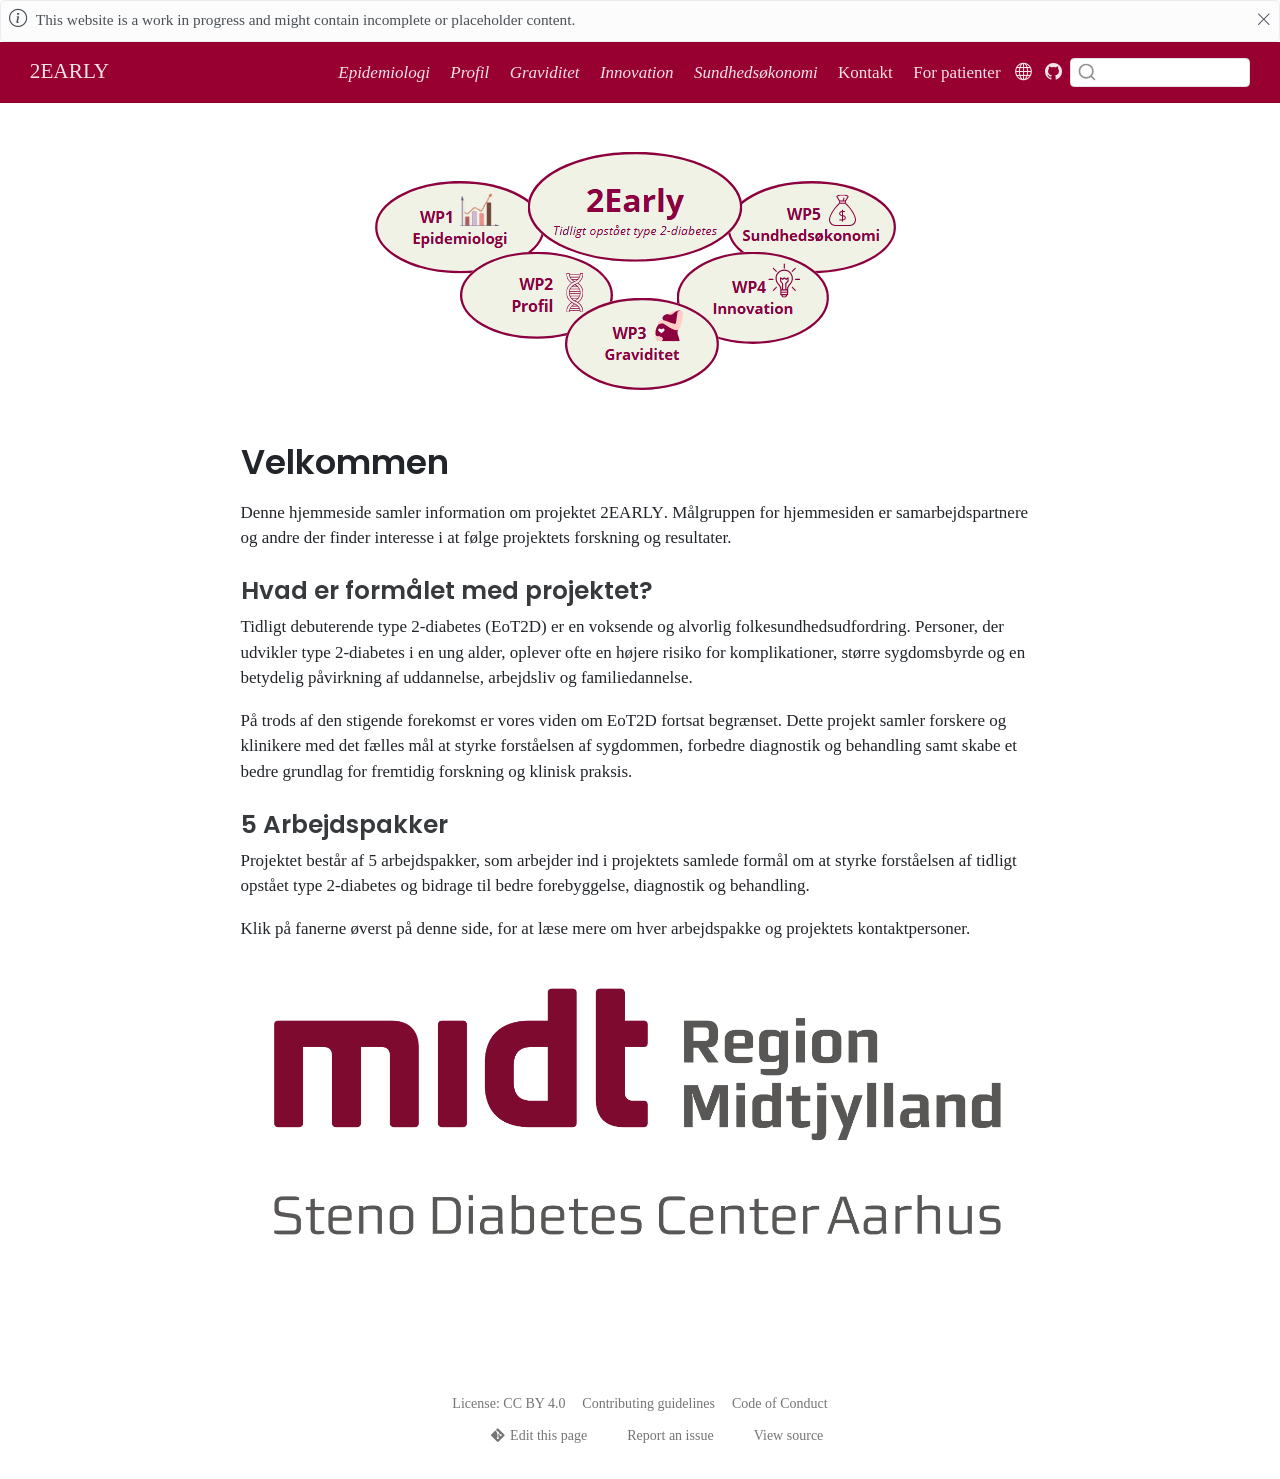
<file: index.html>
<!DOCTYPE html>
<html xmlns="http://www.w3.org/1999/xhtml" lang="en" xml:lang="en"><head>

<meta charset="utf-8">
<meta name="generator" content="quarto-1.11.9">

<meta name="viewport" content="width=device-width, initial-scale=1.0, user-scalable=yes">


<title>&lt;strong&gt;2EARLY&lt;/strong&gt;</title>
<style>
/* Default styles provided by pandoc.
** See https://pandoc.org/MANUAL.html#variables-for-html for config info.
*/
span.smallcaps{font-variant: small-caps;}
div.columns{display: flex; gap: 1.5em;}
div.column{flex: auto;}
@media screen {
div.columns{gap: min(4vw, 1.5em);}
div.column{overflow-x: auto;}
}
div.hanging-indent{margin-left: 1.5em; text-indent: -1.5em;}
ul.task-list{list-style: none;}
ul.task-list li input[type="checkbox"] {
  width: 0.8em;
  margin: 0 0.8em 0.2em -1em; /* quarto-specific, see https://github.com/quarto-dev/quarto-cli/issues/4556 */ 
  vertical-align: middle;
}
</style>


<script src="site_libs/quarto-nav/quarto-nav.js"></script>
<script src="site_libs/clipboard/clipboard.min.js"></script>
<script src="site_libs/quarto-search/autocomplete.umd.js"></script>
<script src="site_libs/quarto-search/fuse.min.js"></script>
<script src="site_libs/quarto-search/quarto-search.js"></script>
<meta name="quarto:offset" content="./">
<script src="site_libs/quarto-html/quarto.js" type="module"></script>
<script src="site_libs/quarto-html/tabsets/tabsets.js" type="module"></script>
<script src="site_libs/quarto-html/scrollable-regions/scrollable-regions.js" type="module"></script>
<script src="site_libs/quarto-html/popper.min.js"></script>
<script src="site_libs/quarto-html/tippy.umd.min.js"></script>
<script src="site_libs/quarto-html/anchor.min.js"></script>
<link href="site_libs/quarto-html/tippy.css" rel="stylesheet">
<link href="site_libs/quarto-html/quarto-syntax-highlighting-1f42ef86e7bbcd4ef0935f55bd85d622.css" rel="stylesheet" class="quarto-color-scheme" id="quarto-text-highlighting-styles">
<link href="site_libs/quarto-html/quarto-syntax-highlighting-dark-b2c10e9313c6d05287a68e7950ff1397.css" rel="stylesheet" class="quarto-color-scheme quarto-color-alternate" id="quarto-text-highlighting-styles">
<link href="site_libs/quarto-html/quarto-syntax-highlighting-1f42ef86e7bbcd4ef0935f55bd85d622.css" rel="stylesheet" class="quarto-color-scheme-extra" id="quarto-text-highlighting-styles">
<script src="site_libs/bootstrap/bootstrap.min.js"></script>
<link href="site_libs/bootstrap/bootstrap-icons.css" rel="stylesheet">
<link href="site_libs/bootstrap/bootstrap-80bca4ab773beb227acbd1e91b8ed996.min.css" rel="stylesheet" append-hash="true" class="quarto-color-scheme" id="quarto-bootstrap" data-mode="light">
<link href="site_libs/bootstrap/bootstrap-dark-5dffe2ca39989fc8e8391f38e23b7ca8.min.css" rel="stylesheet" append-hash="true" class="quarto-color-scheme quarto-color-alternate" id="quarto-bootstrap" data-mode="light">
<link href="site_libs/bootstrap/bootstrap-80bca4ab773beb227acbd1e91b8ed996.min.css" rel="stylesheet" append-hash="true" class="quarto-color-scheme-extra" id="quarto-bootstrap" data-mode="light">
<script id="quarto-search-options" type="application/json">{
  "location": "navbar",
  "copy-button": false,
  "collapse-after": 3,
  "panel-placement": "end",
  "type": "textbox",
  "limit": 50,
  "keyboard-shortcut": [
    "f",
    "/",
    "s"
  ],
  "language": {
    "search-no-results-text": "No results",
    "search-matching-documents-text": "matching documents",
    "search-copy-link-title": "Copy link to search",
    "search-hide-matches-text": "Hide additional matches",
    "search-more-match-text": "more match in this document",
    "search-more-matches-text": "more matches in this document",
    "search-clear-button-title": "Clear",
    "search-text-placeholder": "",
    "search-detached-cancel-button-title": "Cancel",
    "search-submit-button-title": "Submit",
    "search-label": "Search"
  }
}</script>


</head>

<body class="nav-fixed fullcontent quarto-light"><a id="quarto-skip-link" class="visually-hidden-focusable" href="#quarto-document-content">Skip to main content</a>

<div id="quarto-search-results"></div>
  <header id="quarto-header" class="headroom fixed-top quarto-banner">
    <div id="quarto-announcement" data-announcement-id="c8e3599c85ad6c16ddbe7a5d420720d3" class="alert alert-light hidden"><i class="bi bi-info-circle quarto-announcement-icon"></i><div class="quarto-announcement-content">
<p>This website is a work in progress and might contain incomplete or placeholder content.</p>
</div><i class="bi bi-x-lg quarto-announcement-action"></i></div>
    <nav class="navbar navbar-expand-lg " data-bs-theme="dark" aria-label="Site">
      <div class="navbar-container container-fluid">
      <div class="navbar-brand-container mx-auto">
    <a class="navbar-brand" href="./index.html">
    <span class="navbar-title"><strong>2EARLY</strong></span>
    </a>
  </div>
          <button class="navbar-toggler" type="button" data-bs-toggle="collapse" data-bs-target="#navbarCollapse" aria-controls="navbarCollapse" aria-expanded="false" aria-label="Toggle navigation" onclick="if (window.quartoToggleHeadroom) { window.quartoToggleHeadroom(); }">
  <span class="navbar-toggler-icon"></span>
</button>
          <div class="collapse navbar-collapse" id="navbarCollapse">
            <ul class="navbar-nav navbar-nav-scroll ms-auto">
  <li class="nav-item">
    <a class="nav-link" href="./1-wp1.html"> 
<span class="menu-text"><em>Epidemiologi</em></span></a>
  </li>  
  <li class="nav-item">
    <a class="nav-link" href="./2-wp2.html"> 
<span class="menu-text"><em>Profil</em></span></a>
  </li>  
  <li class="nav-item">
    <a class="nav-link" href="./3-wp3.html"> 
<span class="menu-text"><em>Graviditet</em></span></a>
  </li>  
  <li class="nav-item">
    <a class="nav-link" href="./4-wp4.html"> 
<span class="menu-text"><em>Innovation</em></span></a>
  </li>  
  <li class="nav-item">
    <a class="nav-link" href="./5-wp5.html"> 
<span class="menu-text"><em>Sundhedsøkonomi</em></span></a>
  </li>  
  <li class="nav-item">
    <a class="nav-link" href="./6-kontakt.html"> 
<span class="menu-text"><strong>Kontakt</strong></span></a>
  </li>  
  <li class="nav-item">
    <a class="nav-link" href="./7-forpatienter.html"> 
<span class="menu-text"><strong>For patienter</strong></span></a>
  </li>  
</ul>
          </div> <!-- /navcollapse -->
            <div class="quarto-navbar-tools">
    <a href="https://steno-aarhus.github.io" title="" class="quarto-navigation-tool px-1" aria-label="Globe icon: Link to the Steno Aarhus GitHub landing webpage for all other Steno Aarhus projects"><i class="bi bi-globe"></i></a>
    <a href="https://github.com/steno-aarhus/2early" title="" class="quarto-navigation-tool px-1" aria-label="GitHub icon: Source repository"><i class="bi bi-github"></i></a>
</div>
            <div id="quarto-search" class="" title="Search"></div>
      </div> <!-- /container-fluid -->
    </nav>
</header>
<!-- content -->
<header id="title-block-header" class="quarto-title-block"></header><div id="quarto-content" class="quarto-container page-columns page-rows-contents page-layout-article page-navbar">
<!-- sidebar -->
<!-- margin-sidebar -->
    
<!-- main -->
<main class="content quarto-banner-title-block" id="quarto-document-content" tabindex="-1">




<div class="quarto-figure quarto-figure-center">
<figure class="figure">
<p><img src="images/2Early_vers2.png" class="img-fluid quarto-figure quarto-figure-center figure-img" alt="Illustration af projektets arbejdspakker"></p>
</figure>
</div>
<section id="velkommen" class="level1">
<h1>Velkommen</h1>
<p>Denne hjemmeside samler information om projektet <strong>2EARLY</strong>. Målgruppen for hjemmesiden er samarbejdspartnere og andre der finder interesse i at følge projektets forskning og resultater.</p>
<section id="hvad-er-formålet-med-projektet" class="level3">
<h3 class="anchored" data-anchor-id="hvad-er-formålet-med-projektet">Hvad er formålet med projektet?</h3>
<p>Tidligt debuterende type 2-diabetes (EoT2D) er en voksende og alvorlig folkesundhedsudfordring. Personer, der udvikler type 2-diabetes i en ung alder, oplever ofte en højere risiko for komplikationer, større sygdomsbyrde og en betydelig påvirkning af uddannelse, arbejdsliv og familiedannelse.</p>
<p>På trods af den stigende forekomst er vores viden om EoT2D fortsat begrænset. Dette projekt samler forskere og klinikere med det fælles mål at styrke forståelsen af sygdommen, forbedre diagnostik og behandling samt skabe et bedre grundlag for fremtidig forskning og klinisk praksis.</p>
</section>
<section id="arbejdspakker" class="level3">
<h3 class="anchored" data-anchor-id="arbejdspakker">5 Arbejdspakker</h3>
<p>Projektet består af 5 arbejdspakker, som arbejder ind i projektets samlede formål om at styrke forståelsen af tidligt opstået type 2-diabetes og bidrage til bedre forebyggelse, diagnostik og behandling.</p>
<p><strong>Klik på fanerne øverst på denne side, for at læse mere om hver arbejdspakke og projektets kontaktpersoner.</strong></p>
<p><img src="./images/midtlogo.png" class="img-fluid" alt="regionmidt logo"></p>


</section>
</section>

</main> <!-- /main -->
<script id="quarto-html-after-body" type="application/javascript">
  window.document.addEventListener("DOMContentLoaded", function (event) {
    const icon = "";
    const anchorJS = new window.AnchorJS();
    anchorJS.options = {
      placement: 'right',
      icon: icon
    };
    anchorJS.add('.anchored');
    const isCodeAnnotation = (el) => {
      for (const clz of el.classList) {
        if (clz.startsWith('code-annotation-')) {                     
          return true;
        }
      }
      return false;
    }
    const onCopySuccess = function(e) {
      // button target
      const button = e.trigger;
      // don't keep focus
      button.blur();
      // flash "checked"
      button.classList.add('code-copy-button-checked');
      var currentTitle = button.getAttribute("title");
      button.setAttribute("title", "Copied!");
      let tooltip;
      if (window.bootstrap) {
        button.setAttribute("data-bs-toggle", "tooltip");
        button.setAttribute("data-bs-placement", "left");
        button.setAttribute("data-bs-title", "Copied!");
        tooltip = new bootstrap.Tooltip(button, 
          { trigger: "manual", 
            customClass: "code-copy-button-tooltip",
            offset: [0, -8]});
        tooltip.show();    
      }
      setTimeout(function() {
        if (tooltip) {
          tooltip.hide();
          button.removeAttribute("data-bs-title");
          button.removeAttribute("data-bs-toggle");
          button.removeAttribute("data-bs-placement");
        }
        button.setAttribute("title", currentTitle);
        button.classList.remove('code-copy-button-checked');
      }, 1000);
      // clear code selection
      e.clearSelection();
    }
    const getTextToCopy = function(trigger) {
      const outerScaffold = trigger.parentElement.cloneNode(true);
      const codeEl = outerScaffold.querySelector('code');
      for (const childEl of codeEl.children) {
        if (isCodeAnnotation(childEl)) {
          childEl.remove();
        }
      }
      return codeEl.innerText;
    }
    const clipboard = new window.ClipboardJS('.code-copy-button:not([data-in-quarto-modal])', {
      text: getTextToCopy
    });
    clipboard.on('success', onCopySuccess);
    if (window.document.getElementById('quarto-embedded-source-code-modal')) {
      const clipboardModal = new window.ClipboardJS('.code-copy-button[data-in-quarto-modal]', {
        text: getTextToCopy,
        container: window.document.getElementById('quarto-embedded-source-code-modal')
      });
      clipboardModal.on('success', onCopySuccess);
    }
      var localhostRegex = new RegExp(/^(?:http|https):\/\/localhost\:?[0-9]*\//);
      var mailtoRegex = new RegExp(/^mailto:/);
        var filterRegex = new RegExp("https:\/\/steno-aarhus\.github\.io\/2early\/");
      var isInternal = (href) => {
          return filterRegex.test(href) || localhostRegex.test(href) || mailtoRegex.test(href);
      }
      // Inspect non-navigation links and adorn them if external
      window.quartoDecorateExternalLinks = function (root) {
     var links = (root || window.document).querySelectorAll('a[href]:not(.nav-link):not(.navbar-brand):not(.toc-action):not(.sidebar-link):not(.sidebar-item-toggle):not(.pagination-link):not(.no-external):not([aria-hidden]):not(.dropdown-item):not(.quarto-navigation-tool):not(.about-link)');
      for (var i=0; i<links.length; i++) {
        const link = links[i];
        if (!isInternal(link.href)) {
          // undo the damage that might have been done by quarto-nav.js in the case of
          // links that we want to consider external
          if (link.dataset.originalHref !== undefined) {
            link.href = link.dataset.originalHref;
          }
          if (!link.classList.contains('no-external-icon')) {
          }
        }
      }
      };
      window.quartoDecorateExternalLinks(window.document);
    // Esc closes the popup (WCAG 1.4.13) and focus leaving both trigger and
    // popup closes it (WCAG 2.4.11); tippy handles neither for interactive popups.
    const hideOnEscAndFocusOut = {
      name: 'hideOnEscAndFocusOut',
      defaultValue: true,
      fn(instance) {
        const dismiss = () => {
          // A show scheduled by the trigger delay would otherwise reopen it
          instance.clearDelayTimeouts();
          instance.hide();
        };
        const onKeyDown = (event) => {
          if (event.key !== 'Escape') {
            return;
          }
          // Keep Esc from also reaching page handlers (e.g. reveal.js overview),
          // except an open reveal.js slide menu, which Esc should close too.
          // The menu handles keys only when its keyboard option is on.
          const menuHandlesEsc = window.Reveal?.getPlugin?.('menu')?.isOpen() &&
            window.Reveal.getConfig().menu?.keyboard !== false;
          if (!menuHandlesEsc) {
            event.stopPropagation();
          }
          if (instance.popper.contains(window.document.activeElement)) {
            // Disabled while refocusing so the focus trigger does not reopen it
            instance.disable();
            instance.reference.focus();
            instance.enable();
          }
          dismiss();
        };
        const onFocusOut = (event) => {
          const target = event.relatedTarget;
          if (target && !instance.reference.contains(target) &&
              !instance.popper.contains(target)) {
            dismiss();
          }
        };
        // On the trigger too: a click trigger (code-annotations: select) has no
        // blur handling. Attached for the instance's lifetime so leaving the
        // trigger also cancels a show still pending on the trigger delay.
        instance.reference.addEventListener('focusout', onFocusOut);
        return {
          onShow() {
            window.document.addEventListener('keydown', onKeyDown, true);
            instance.popper.addEventListener('focusout', onFocusOut);
          },
          onHide() {
            window.document.removeEventListener('keydown', onKeyDown, true);
            instance.popper.removeEventListener('focusout', onFocusOut);
          },
          onDestroy() {
            instance.reference.removeEventListener('focusout', onFocusOut);
          },
        };
      },
    };
    function tippyHover(el, contentFn, onTriggerFn, onUntriggerFn) {
      const config = {
        allowHTML: true,
        maxWidth: 500,
        delay: 100,
        arrow: false,
        appendTo: function(el) {
            return el.parentElement;
        },
        interactive: true,
        interactiveBorder: 10,
        theme: 'quarto',
        placement: 'bottom-start',
        plugins: [hideOnEscAndFocusOut],
      };
      if (contentFn) {
        config.content = contentFn;
      }
      if (onTriggerFn) {
        config.onTrigger = onTriggerFn;
      }
      if (onUntriggerFn) {
        config.onUntrigger = onUntriggerFn;
      }
      window.tippy(el, config); 
    }
    const noterefs = window.document.querySelectorAll('a[role="doc-noteref"]');
    for (var i=0; i<noterefs.length; i++) {
      const ref = noterefs[i];
      tippyHover(ref, function() {
        // use id or data attribute instead here
        let href = ref.getAttribute('data-footnote-href') || ref.getAttribute('href');
        try { href = new URL(href).hash; } catch {}
        const id = href.replace(/^#\/?/, "");
        const note = window.document.getElementById(id);
        if (note) {
          return note.innerHTML;
        } else {
          return "";
        }
      });
    }
    const xrefs = window.document.querySelectorAll('a.quarto-xref');
    const processXRef = (id, note) => {
      // Strip column container classes
      const stripColumnClz = (el) => {
        el.classList.remove("page-full", "page-columns");
        if (el.children) {
          for (const child of el.children) {
            stripColumnClz(child);
          }
        }
      }
      stripColumnClz(note)
      if (id === null || id.startsWith('sec-')) {
        // Special case sections, only their first couple elements
        const container = document.createElement("div");
        if (note.children && note.children.length > 2) {
          container.appendChild(note.children[0].cloneNode(true));
          for (let i = 1; i < note.children.length; i++) {
            const child = note.children[i];
            if (child.tagName === "P" && child.innerText === "") {
              continue;
            } else {
              container.appendChild(child.cloneNode(true));
              break;
            }
          }
          if (window.Quarto?.typesetMath) {
            window.Quarto.typesetMath(container);
          }
          return container.innerHTML
        } else {
          if (window.Quarto?.typesetMath) {
            window.Quarto.typesetMath(note);
          }
          return note.innerHTML;
        }
      } else {
        // Remove any anchor links if they are present
        const anchorLink = note.querySelector('a.anchorjs-link');
        if (anchorLink) {
          anchorLink.remove();
        }
        if (window.Quarto?.typesetMath) {
          window.Quarto.typesetMath(note);
        }
        if (note.classList.contains("callout")) {
          return note.outerHTML;
        } else {
          return note.innerHTML;
        }
      }
    }
    for (var i=0; i<xrefs.length; i++) {
      const xref = xrefs[i];
      tippyHover(xref, undefined, function(instance) {
        instance.disable();
        let url = xref.getAttribute('href');
        let hash = undefined; 
        if (url.startsWith('#')) {
          hash = url;
        } else {
          try { hash = new URL(url).hash; } catch {}
        }
        if (hash) {
          const id = hash.replace(/^#\/?/, "");
          const note = window.document.getElementById(id);
          if (note !== null) {
            try {
              const html = processXRef(id, note.cloneNode(true));
              instance.setContent(html);
            } finally {
              instance.enable();
              instance.show();
            }
          } else {
            // See if we can fetch this
            fetch(url.split('#')[0])
            .then(res => res.text())
            .then(html => {
              const parser = new DOMParser();
              const htmlDoc = parser.parseFromString(html, "text/html");
              const note = htmlDoc.getElementById(id);
              if (note !== null) {
                const html = processXRef(id, note);
                instance.setContent(html);
              } 
            }).finally(() => {
              instance.enable();
              instance.show();
            });
          }
        } else {
          // See if we can fetch a full url (with no hash to target)
          // This is a special case and we should probably do some content thinning / targeting
          fetch(url)
          .then(res => res.text())
          .then(html => {
            const parser = new DOMParser();
            const htmlDoc = parser.parseFromString(html, "text/html");
            const note = htmlDoc.querySelector('main.content');
            if (note !== null) {
              // This should only happen for chapter cross references
              // (since there is no id in the URL)
              // remove the first header
              if (note.children.length > 0 && note.children[0].tagName === "HEADER") {
                note.children[0].remove();
              }
              const html = processXRef(null, note);
              instance.setContent(html);
            } 
          }).finally(() => {
            instance.enable();
            instance.show();
          });
        }
      }, function(instance) {
      });
    }
        let selectedAnnoteEl;
        const selectorForAnnotation = ( cell, annotation) => {
          let cellAttr = 'data-code-cell="' + cell + '"';
          let lineAttr = 'data-code-annotation="' +  annotation + '"';
          const selector = 'span[' + cellAttr + '][' + lineAttr + ']';
          return selector;
        }
        const selectCodeLines = (annoteEl) => {
          const doc = window.document;
          const targetCell = annoteEl.getAttribute("data-target-cell");
          const targetAnnotation = annoteEl.getAttribute("data-target-annotation");
          const annoteSpan = window.document.querySelector(selectorForAnnotation(targetCell, targetAnnotation));
          const lines = annoteSpan.getAttribute("data-code-lines").split(",");
          const lineIds = lines.map((line) => {
            return targetCell + "-" + line;
          })
          // Each band is positioned against its own containing block, which is
          // not the offsetParent of the lines, so place it from client rects.
          const placeBand = (band, firstEl, lastEl, codeBlock) => {
            const container = band.offsetParent;
            if (container === null) {
              return;
            }
            const containerRect = container.getBoundingClientRect();
            // Reveal.js scales slides with a transform, so convert client
            // pixels back to the CSS pixels of the container.
            const scale = containerRect.height / container.offsetHeight || 1;
            const firstRect = firstEl.getBoundingClientRect();
            const lastRect = lastEl.getBoundingClientRect();
            const top = (firstRect.top - containerRect.top) / scale - container.clientTop + container.scrollTop;
            const height = (lastRect.bottom - firstRect.top) / scale;
            band.style.top = top - 2 + "px";
            band.style.height = height + 4 + "px";
            if (codeBlock) {
              // Without the copy button wrapper, the containing block is wider
              // than the code block, so span the code block explicitly.
              const blockRect = codeBlock.getBoundingClientRect();
              band.style.left = (blockRect.left - containerRect.left) / scale - container.clientLeft + container.scrollLeft + "px";
              band.style.width = blockRect.width / scale + "px";
            }
          };
          if (lineIds.length > 0) {
            const el = window.document.getElementById(lineIds[0]);
            const lastEl = window.document.getElementById(lineIds[lineIds.length - 1]);
            const parent = el.parentElement.parentElement;
            // cook up a div (if necessary) and position it
            let div = window.document.getElementById("code-annotation-line-highlight");
            if (div === null) {
              div = window.document.createElement("div");
              div.setAttribute("id", "code-annotation-line-highlight");
              div.style.position = 'absolute';
              parent.appendChild(div);
            }
            placeBand(div, el, lastEl, parent.closest("div.sourceCode") || parent);
            let gutterDiv = window.document.getElementById("code-annotation-line-highlight-gutter");
            if (gutterDiv === null) {
              gutterDiv = window.document.createElement("div");
              gutterDiv.setAttribute("id", "code-annotation-line-highlight-gutter");
              gutterDiv.style.position = 'absolute';
              const codeCell = window.document.getElementById(targetCell);
              const gutter = codeCell.querySelector('.code-annotation-gutter');
              gutter.appendChild(gutterDiv);
            }
            placeBand(gutterDiv, el, lastEl);
            selectedAnnoteEl = annoteEl;
          }
        };
        const unselectCodeLines = () => {
          const elementsIds = ["code-annotation-line-highlight", "code-annotation-line-highlight-gutter"];
          elementsIds.forEach((elId) => {
            const div = window.document.getElementById(elId);
            if (div) {
              div.remove();
            }
          });
          selectedAnnoteEl = undefined;
        };
          // Handle positioning of the toggle
      window.addEventListener(
        "resize",
        throttle(() => {
          elRect = undefined;
          if (selectedAnnoteEl) {
            selectCodeLines(selectedAnnoteEl);
          }
        }, 10)
      );
      function throttle(fn, ms) {
      let throttle = false;
      let timer;
        return (...args) => {
          if(!throttle) { // first call gets through
              fn.apply(this, args);
              throttle = true;
          } else { // all the others get throttled
              if(timer) clearTimeout(timer); // cancel #2
              timer = setTimeout(() => {
                fn.apply(this, args);
                timer = throttle = false;
              }, ms);
          }
        };
      }
        // Attach click handler to the DT
        const annoteDls = window.document.querySelectorAll('dt[data-target-cell]');
        for (const annoteDlNode of annoteDls) {
          annoteDlNode.addEventListener('click', (event) => {
            const clickedEl = event.target;
            if (clickedEl !== selectedAnnoteEl) {
              unselectCodeLines();
              const activeEl = window.document.querySelector('dt[data-target-cell].code-annotation-active');
              if (activeEl) {
                activeEl.classList.remove('code-annotation-active');
              }
              selectCodeLines(clickedEl);
              clickedEl.classList.add('code-annotation-active');
            } else {
              // Unselect the line
              unselectCodeLines();
              clickedEl.classList.remove('code-annotation-active');
            }
          });
        }
    const findCites = (el) => {
      const parentEl = el.parentElement;
      if (parentEl) {
        const cites = parentEl.dataset.cites;
        if (cites) {
          return {
            el,
            cites: cites.split(' ')
          };
        } else {
          return findCites(el.parentElement)
        }
      } else {
        return undefined;
      }
    };
    var bibliorefs = window.document.querySelectorAll('a[role="doc-biblioref"]');
    for (var i=0; i<bibliorefs.length; i++) {
      const ref = bibliorefs[i];
      const citeInfo = findCites(ref);
      if (citeInfo) {
        tippyHover(citeInfo.el, function() {
          var popup = window.document.createElement('div');
          citeInfo.cites.forEach(function(cite) {
            var citeDiv = window.document.createElement('div');
            citeDiv.classList.add('hanging-indent');
            citeDiv.classList.add('csl-entry');
            var biblioDiv = window.document.getElementById('ref-' + cite);
            if (biblioDiv) {
              citeDiv.innerHTML = biblioDiv.innerHTML;
            }
            popup.appendChild(citeDiv);
          });
          return popup.innerHTML;
        });
      }
    }
  });
  </script>
  <script type="application/javascript">
  window.quartoScrollableRegionsLabels = {"code":"Scrollable code","output":"Scrollable output"};
  </script>
</div> <!-- /content -->
<footer class="footer">
  <div class="nav-footer">
    <div class="nav-footer-left">
      &nbsp;
    </div>   
    <div class="nav-footer-center">
      <ul class="footer-items list-unstyled">
    <li class="nav-item">
    <a class="nav-link" href="https://creativecommons.org/licenses/by/4.0/">
<p>License: CC BY 4.0</p>
</a>
  </li>  
    <li class="nav-item">
    <a class="nav-link" href="https://steno-aarhus.github.io/research/CONTRIBUTING.html">
<p>Contributing guidelines</p>
</a>
  </li>  
    <li class="nav-item">
    <a class="nav-link" href="https://steno-aarhus.github.io/research/CODE_OF_CONDUCT.html">
<p>Code of Conduct</p>
</a>
  </li>  
</ul>
    <div class="toc-actions"><ul><li><a href="https://steno-aarhus.github.io/2early/edit/main/index.qmd" class="toc-action"><i class="bi bi-git"></i>Edit this page</a></li><li><a href="https://steno-aarhus.github.io/2early/issues/new" class="toc-action"><i class="bi empty"></i>Report an issue</a></li><li><a href="https://steno-aarhus.github.io/2early/blob/main/index.qmd" class="toc-action"><i class="bi empty"></i>View source</a></li></ul></div></div>
    <div class="nav-footer-right">
      &nbsp;
    </div>
  </div>
</footer>




</body></html>
</file>
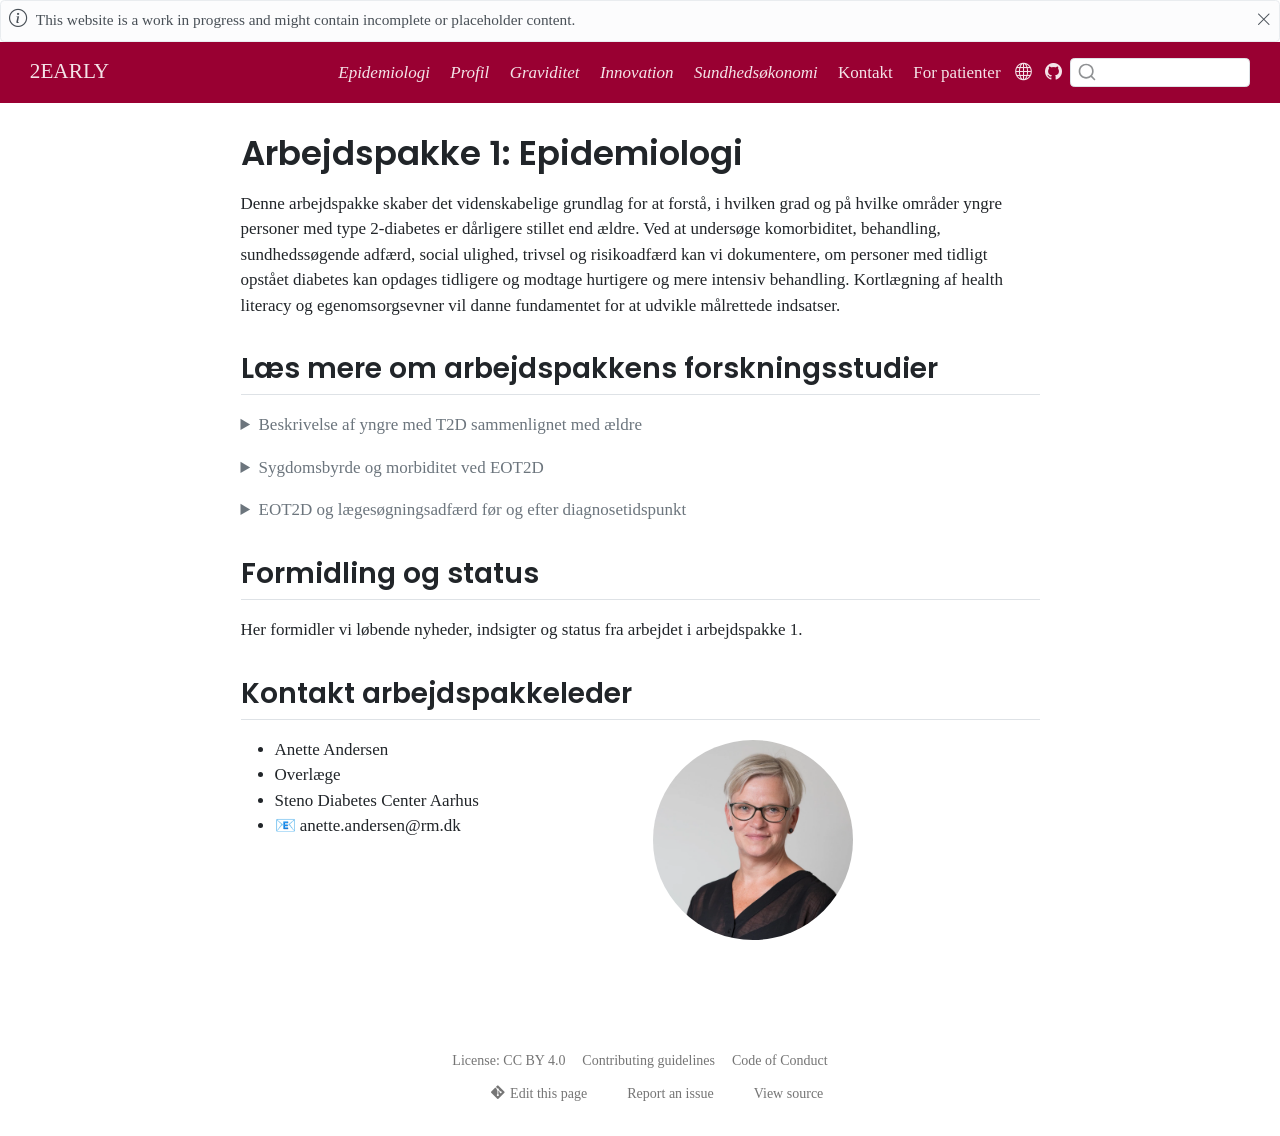
<file: 1-wp1.html>
<!DOCTYPE html>
<html xmlns="http://www.w3.org/1999/xhtml" lang="en" xml:lang="en"><head>

<meta charset="utf-8">
<meta name="generator" content="quarto-1.11.9">

<meta name="viewport" content="width=device-width, initial-scale=1.0, user-scalable=yes">


<title>Arbejdspakke 1: Epidemiologi – 2EARLY</title>
<style>
/* Default styles provided by pandoc.
** See https://pandoc.org/MANUAL.html#variables-for-html for config info.
*/
span.smallcaps{font-variant: small-caps;}
div.columns{display: flex; gap: 1.5em;}
div.column{flex: auto;}
@media screen {
div.columns{gap: min(4vw, 1.5em);}
div.column{overflow-x: auto;}
}
div.hanging-indent{margin-left: 1.5em; text-indent: -1.5em;}
ul.task-list{list-style: none;}
ul.task-list li input[type="checkbox"] {
  width: 0.8em;
  margin: 0 0.8em 0.2em -1em; /* quarto-specific, see https://github.com/quarto-dev/quarto-cli/issues/4556 */ 
  vertical-align: middle;
}
</style>


<script src="site_libs/quarto-nav/quarto-nav.js"></script>
<script src="site_libs/clipboard/clipboard.min.js"></script>
<script src="site_libs/quarto-search/autocomplete.umd.js"></script>
<script src="site_libs/quarto-search/fuse.min.js"></script>
<script src="site_libs/quarto-search/quarto-search.js"></script>
<meta name="quarto:offset" content="./">
<script src="site_libs/quarto-html/quarto.js" type="module"></script>
<script src="site_libs/quarto-html/tabsets/tabsets.js" type="module"></script>
<script src="site_libs/quarto-html/scrollable-regions/scrollable-regions.js" type="module"></script>
<script src="site_libs/quarto-html/popper.min.js"></script>
<script src="site_libs/quarto-html/tippy.umd.min.js"></script>
<script src="site_libs/quarto-html/anchor.min.js"></script>
<link href="site_libs/quarto-html/tippy.css" rel="stylesheet">
<link href="site_libs/quarto-html/quarto-syntax-highlighting-1f42ef86e7bbcd4ef0935f55bd85d622.css" rel="stylesheet" class="quarto-color-scheme" id="quarto-text-highlighting-styles">
<link href="site_libs/quarto-html/quarto-syntax-highlighting-dark-b2c10e9313c6d05287a68e7950ff1397.css" rel="stylesheet" class="quarto-color-scheme quarto-color-alternate" id="quarto-text-highlighting-styles">
<link href="site_libs/quarto-html/quarto-syntax-highlighting-1f42ef86e7bbcd4ef0935f55bd85d622.css" rel="stylesheet" class="quarto-color-scheme-extra" id="quarto-text-highlighting-styles">
<script src="site_libs/bootstrap/bootstrap.min.js"></script>
<link href="site_libs/bootstrap/bootstrap-icons.css" rel="stylesheet">
<link href="site_libs/bootstrap/bootstrap-80bca4ab773beb227acbd1e91b8ed996.min.css" rel="stylesheet" append-hash="true" class="quarto-color-scheme" id="quarto-bootstrap" data-mode="light">
<link href="site_libs/bootstrap/bootstrap-dark-5dffe2ca39989fc8e8391f38e23b7ca8.min.css" rel="stylesheet" append-hash="true" class="quarto-color-scheme quarto-color-alternate" id="quarto-bootstrap" data-mode="light">
<link href="site_libs/bootstrap/bootstrap-80bca4ab773beb227acbd1e91b8ed996.min.css" rel="stylesheet" append-hash="true" class="quarto-color-scheme-extra" id="quarto-bootstrap" data-mode="light">
<script id="quarto-search-options" type="application/json">{
  "location": "navbar",
  "copy-button": false,
  "collapse-after": 3,
  "panel-placement": "end",
  "type": "textbox",
  "limit": 50,
  "keyboard-shortcut": [
    "f",
    "/",
    "s"
  ],
  "language": {
    "search-no-results-text": "No results",
    "search-matching-documents-text": "matching documents",
    "search-copy-link-title": "Copy link to search",
    "search-hide-matches-text": "Hide additional matches",
    "search-more-match-text": "more match in this document",
    "search-more-matches-text": "more matches in this document",
    "search-clear-button-title": "Clear",
    "search-text-placeholder": "",
    "search-detached-cancel-button-title": "Cancel",
    "search-submit-button-title": "Submit",
    "search-label": "Search"
  }
}</script>


</head>

<body class="nav-fixed fullcontent quarto-light"><a id="quarto-skip-link" class="visually-hidden-focusable" href="#quarto-document-content">Skip to main content</a>

<div id="quarto-search-results"></div>
  <header id="quarto-header" class="headroom fixed-top">
    <div id="quarto-announcement" data-announcement-id="c8e3599c85ad6c16ddbe7a5d420720d3" class="alert alert-light hidden"><i class="bi bi-info-circle quarto-announcement-icon"></i><div class="quarto-announcement-content">
<p>This website is a work in progress and might contain incomplete or placeholder content.</p>
</div><i class="bi bi-x-lg quarto-announcement-action"></i></div>
    <nav class="navbar navbar-expand-lg " data-bs-theme="dark" aria-label="Site">
      <div class="navbar-container container-fluid">
      <div class="navbar-brand-container mx-auto">
    <a class="navbar-brand" href="./index.html">
    <span class="navbar-title"><strong>2EARLY</strong></span>
    </a>
  </div>
          <button class="navbar-toggler" type="button" data-bs-toggle="collapse" data-bs-target="#navbarCollapse" aria-controls="navbarCollapse" aria-expanded="false" aria-label="Toggle navigation" onclick="if (window.quartoToggleHeadroom) { window.quartoToggleHeadroom(); }">
  <span class="navbar-toggler-icon"></span>
</button>
          <div class="collapse navbar-collapse" id="navbarCollapse">
            <ul class="navbar-nav navbar-nav-scroll ms-auto">
  <li class="nav-item">
    <a class="nav-link active" href="./1-wp1.html" aria-current="page"> 
<span class="menu-text"><em>Epidemiologi</em></span></a>
  </li>  
  <li class="nav-item">
    <a class="nav-link" href="./2-wp2.html"> 
<span class="menu-text"><em>Profil</em></span></a>
  </li>  
  <li class="nav-item">
    <a class="nav-link" href="./3-wp3.html"> 
<span class="menu-text"><em>Graviditet</em></span></a>
  </li>  
  <li class="nav-item">
    <a class="nav-link" href="./4-wp4.html"> 
<span class="menu-text"><em>Innovation</em></span></a>
  </li>  
  <li class="nav-item">
    <a class="nav-link" href="./5-wp5.html"> 
<span class="menu-text"><em>Sundhedsøkonomi</em></span></a>
  </li>  
  <li class="nav-item">
    <a class="nav-link" href="./6-kontakt.html"> 
<span class="menu-text"><strong>Kontakt</strong></span></a>
  </li>  
  <li class="nav-item">
    <a class="nav-link" href="./7-forpatienter.html"> 
<span class="menu-text"><strong>For patienter</strong></span></a>
  </li>  
</ul>
          </div> <!-- /navcollapse -->
            <div class="quarto-navbar-tools">
    <a href="https://steno-aarhus.github.io" title="" class="quarto-navigation-tool px-1" aria-label="Globe icon: Link to the Steno Aarhus GitHub landing webpage for all other Steno Aarhus projects"><i class="bi bi-globe"></i></a>
    <a href="https://github.com/steno-aarhus/2early" title="" class="quarto-navigation-tool px-1" aria-label="GitHub icon: Source repository"><i class="bi bi-github"></i></a>
</div>
            <div id="quarto-search" class="" title="Search"></div>
      </div> <!-- /container-fluid -->
    </nav>
</header>
<!-- content -->
<div id="quarto-content" class="quarto-container page-columns page-rows-contents page-layout-article page-navbar">
<!-- sidebar -->
<!-- margin-sidebar -->
    
<!-- main -->
<main class="content" id="quarto-document-content" tabindex="-1">

<header id="title-block-header" class="quarto-title-block default">
<div class="quarto-title">
<h1 class="title">Arbejdspakke 1: Epidemiologi</h1>
</div>



<div class="quarto-title-meta">

    
  
    
  </div>
  


</header>


<p>Denne arbejdspakke skaber det videnskabelige grundlag for at forstå, i hvilken grad og på hvilke områder yngre personer med type 2-diabetes er dårligere stillet end ældre. Ved at undersøge komorbiditet, behandling, sundhedssøgende adfærd, social ulighed, trivsel og risikoadfærd kan vi dokumentere, om personer med tidligt opstået diabetes kan opdages tidligere og modtage hurtigere og mere intensiv behandling. Kortlægning af health literacy og egenomsorgsevner vil danne fundamentet for at udvikle målrettede indsatser.</p>
<section id="læs-mere-om-arbejdspakkens-forskningsstudier" class="level2">
<h2 class="anchored" data-anchor-id="læs-mere-om-arbejdspakkens-forskningsstudier">Læs mere om arbejdspakkens forskningsstudier</h2>
<details>
<summary>
<strong>Beskrivelse af yngre med T2D sammenlignet med ældre</strong>
</summary>
<p>Indenfor fire områder: socioøkonomiske faktorer, sociale faktorer, adgang til sundhedsydelser og kardiometaboliske risikofaktorer sammenlignes yngre personer med T2D med ældre personer med T2D. Vi benytter Helbred i Midt kohorten, der indeholder spørgeskema- og registerdata fra flere end 20.000 personer med T2D.</p>
<p><strong>Udførende forsker:</strong> Anette Andersen, Overlæge, ph.d. 📧 anette.andersen@rm.dk</p>
</details>
<details>
<summary>
<strong>Sygdomsbyrde og morbiditet ved EOT2D</strong>
</summary>
<p>I dette studie undersøges sygdomsbyrden 5 år før diagnosetidspunkt for personer, der får type 2 diabetes sammenlignet med kontroller matchet på køn og fødselsår. Alder ved diagnosetidspunkt undersøges ved at personerne deles op i grupper hvor de unge også sammenlignes med ældre. Sygdomsbyrden undersøges ved at se på indlæggelser og ambulante kontakter med en række diagnosekoder indenfor 6 sygdomsdomæner. De afspejler således sygdomme med en alvorsgrad der medfører kontakt til det sekundære sundhedsvæsen. Formålet er at undersøge om unge der får type 2 diabetes adskiller sig markant fra ældre og bidrage til differentiering af behandling af de unge.</p>
<p><strong>Udførende forsker:</strong> Bente Kjær, Læge, ph.d. 📧 bekane@rm.dk</p>
</details>
<details>
<summary>
<strong>EOT2D og lægesøgningsadfærd før og efter diagnosetidspunkt</strong>
</summary>
<p>I dette studie vil vi undersøge kontakten til det primære sundhedsvæsen ved at tælle kontakter til almen praksis løbende 5 år før til 5 år efter diagnosetidspunkt. Vi vil sammenligne type 2 diabetikere med raske kontroller og adskille dem på køn og alder ved diagnosetidspunkt. Formålet er at bidrage med viden om lægesøgningsadfærd og kvalificere praktiserende lægers viden om denne sårbare gruppe.</p>
<p><strong>Udførende forskere:</strong> - Bente Kjær, Læge, ph.d. 📧 bekane@rm.dk</p>
</details>
</section>
<section id="formidling-og-status" class="level2">
<h2 class="anchored" data-anchor-id="formidling-og-status">Formidling og status</h2>
<p>Her formidler vi løbende nyheder, indsigter og status fra arbejdet i arbejdspakke 1.</p>
</section>
<section id="kontakt-arbejdspakkeleder" class="level2">
<h2 class="anchored" data-anchor-id="kontakt-arbejdspakkeleder">Kontakt arbejdspakkeleder</h2>
<div class="quarto-layout-panel" data-layout-ncol="2">
<div class="quarto-layout-row">
<div class="quarto-layout-cell" style="flex-basis: 50.0%;justify-content: flex-start;">
<ul>
<li>Anette Andersen</li>
<li>Overlæge</li>
<li>Steno Diabetes Center Aarhus</li>
<li>📧 <strong>anette.andersen@rm.dk</strong></li>
</ul>
</div>
<div class="quarto-layout-cell" style="flex-basis: 50.0%;justify-content: center;">
<p><img src="images/Anette_Andersen.webp" class="profile-picture img-fluid"></p>
</div>
</div>
</div>


</section>

</main> <!-- /main -->
<script id="quarto-html-after-body" type="application/javascript">
  window.document.addEventListener("DOMContentLoaded", function (event) {
    const icon = "";
    const anchorJS = new window.AnchorJS();
    anchorJS.options = {
      placement: 'right',
      icon: icon
    };
    anchorJS.add('.anchored');
    const isCodeAnnotation = (el) => {
      for (const clz of el.classList) {
        if (clz.startsWith('code-annotation-')) {                     
          return true;
        }
      }
      return false;
    }
    const onCopySuccess = function(e) {
      // button target
      const button = e.trigger;
      // don't keep focus
      button.blur();
      // flash "checked"
      button.classList.add('code-copy-button-checked');
      var currentTitle = button.getAttribute("title");
      button.setAttribute("title", "Copied!");
      let tooltip;
      if (window.bootstrap) {
        button.setAttribute("data-bs-toggle", "tooltip");
        button.setAttribute("data-bs-placement", "left");
        button.setAttribute("data-bs-title", "Copied!");
        tooltip = new bootstrap.Tooltip(button, 
          { trigger: "manual", 
            customClass: "code-copy-button-tooltip",
            offset: [0, -8]});
        tooltip.show();    
      }
      setTimeout(function() {
        if (tooltip) {
          tooltip.hide();
          button.removeAttribute("data-bs-title");
          button.removeAttribute("data-bs-toggle");
          button.removeAttribute("data-bs-placement");
        }
        button.setAttribute("title", currentTitle);
        button.classList.remove('code-copy-button-checked');
      }, 1000);
      // clear code selection
      e.clearSelection();
    }
    const getTextToCopy = function(trigger) {
      const outerScaffold = trigger.parentElement.cloneNode(true);
      const codeEl = outerScaffold.querySelector('code');
      for (const childEl of codeEl.children) {
        if (isCodeAnnotation(childEl)) {
          childEl.remove();
        }
      }
      return codeEl.innerText;
    }
    const clipboard = new window.ClipboardJS('.code-copy-button:not([data-in-quarto-modal])', {
      text: getTextToCopy
    });
    clipboard.on('success', onCopySuccess);
    if (window.document.getElementById('quarto-embedded-source-code-modal')) {
      const clipboardModal = new window.ClipboardJS('.code-copy-button[data-in-quarto-modal]', {
        text: getTextToCopy,
        container: window.document.getElementById('quarto-embedded-source-code-modal')
      });
      clipboardModal.on('success', onCopySuccess);
    }
      var localhostRegex = new RegExp(/^(?:http|https):\/\/localhost\:?[0-9]*\//);
      var mailtoRegex = new RegExp(/^mailto:/);
        var filterRegex = new RegExp("https:\/\/steno-aarhus\.github\.io\/2early\/");
      var isInternal = (href) => {
          return filterRegex.test(href) || localhostRegex.test(href) || mailtoRegex.test(href);
      }
      // Inspect non-navigation links and adorn them if external
      window.quartoDecorateExternalLinks = function (root) {
     var links = (root || window.document).querySelectorAll('a[href]:not(.nav-link):not(.navbar-brand):not(.toc-action):not(.sidebar-link):not(.sidebar-item-toggle):not(.pagination-link):not(.no-external):not([aria-hidden]):not(.dropdown-item):not(.quarto-navigation-tool):not(.about-link)');
      for (var i=0; i<links.length; i++) {
        const link = links[i];
        if (!isInternal(link.href)) {
          // undo the damage that might have been done by quarto-nav.js in the case of
          // links that we want to consider external
          if (link.dataset.originalHref !== undefined) {
            link.href = link.dataset.originalHref;
          }
          if (!link.classList.contains('no-external-icon')) {
          }
        }
      }
      };
      window.quartoDecorateExternalLinks(window.document);
    // Esc closes the popup (WCAG 1.4.13) and focus leaving both trigger and
    // popup closes it (WCAG 2.4.11); tippy handles neither for interactive popups.
    const hideOnEscAndFocusOut = {
      name: 'hideOnEscAndFocusOut',
      defaultValue: true,
      fn(instance) {
        const dismiss = () => {
          // A show scheduled by the trigger delay would otherwise reopen it
          instance.clearDelayTimeouts();
          instance.hide();
        };
        const onKeyDown = (event) => {
          if (event.key !== 'Escape') {
            return;
          }
          // Keep Esc from also reaching page handlers (e.g. reveal.js overview),
          // except an open reveal.js slide menu, which Esc should close too.
          // The menu handles keys only when its keyboard option is on.
          const menuHandlesEsc = window.Reveal?.getPlugin?.('menu')?.isOpen() &&
            window.Reveal.getConfig().menu?.keyboard !== false;
          if (!menuHandlesEsc) {
            event.stopPropagation();
          }
          if (instance.popper.contains(window.document.activeElement)) {
            // Disabled while refocusing so the focus trigger does not reopen it
            instance.disable();
            instance.reference.focus();
            instance.enable();
          }
          dismiss();
        };
        const onFocusOut = (event) => {
          const target = event.relatedTarget;
          if (target && !instance.reference.contains(target) &&
              !instance.popper.contains(target)) {
            dismiss();
          }
        };
        // On the trigger too: a click trigger (code-annotations: select) has no
        // blur handling. Attached for the instance's lifetime so leaving the
        // trigger also cancels a show still pending on the trigger delay.
        instance.reference.addEventListener('focusout', onFocusOut);
        return {
          onShow() {
            window.document.addEventListener('keydown', onKeyDown, true);
            instance.popper.addEventListener('focusout', onFocusOut);
          },
          onHide() {
            window.document.removeEventListener('keydown', onKeyDown, true);
            instance.popper.removeEventListener('focusout', onFocusOut);
          },
          onDestroy() {
            instance.reference.removeEventListener('focusout', onFocusOut);
          },
        };
      },
    };
    function tippyHover(el, contentFn, onTriggerFn, onUntriggerFn) {
      const config = {
        allowHTML: true,
        maxWidth: 500,
        delay: 100,
        arrow: false,
        appendTo: function(el) {
            return el.parentElement;
        },
        interactive: true,
        interactiveBorder: 10,
        theme: 'quarto',
        placement: 'bottom-start',
        plugins: [hideOnEscAndFocusOut],
      };
      if (contentFn) {
        config.content = contentFn;
      }
      if (onTriggerFn) {
        config.onTrigger = onTriggerFn;
      }
      if (onUntriggerFn) {
        config.onUntrigger = onUntriggerFn;
      }
      window.tippy(el, config); 
    }
    const noterefs = window.document.querySelectorAll('a[role="doc-noteref"]');
    for (var i=0; i<noterefs.length; i++) {
      const ref = noterefs[i];
      tippyHover(ref, function() {
        // use id or data attribute instead here
        let href = ref.getAttribute('data-footnote-href') || ref.getAttribute('href');
        try { href = new URL(href).hash; } catch {}
        const id = href.replace(/^#\/?/, "");
        const note = window.document.getElementById(id);
        if (note) {
          return note.innerHTML;
        } else {
          return "";
        }
      });
    }
    const xrefs = window.document.querySelectorAll('a.quarto-xref');
    const processXRef = (id, note) => {
      // Strip column container classes
      const stripColumnClz = (el) => {
        el.classList.remove("page-full", "page-columns");
        if (el.children) {
          for (const child of el.children) {
            stripColumnClz(child);
          }
        }
      }
      stripColumnClz(note)
      if (id === null || id.startsWith('sec-')) {
        // Special case sections, only their first couple elements
        const container = document.createElement("div");
        if (note.children && note.children.length > 2) {
          container.appendChild(note.children[0].cloneNode(true));
          for (let i = 1; i < note.children.length; i++) {
            const child = note.children[i];
            if (child.tagName === "P" && child.innerText === "") {
              continue;
            } else {
              container.appendChild(child.cloneNode(true));
              break;
            }
          }
          if (window.Quarto?.typesetMath) {
            window.Quarto.typesetMath(container);
          }
          return container.innerHTML
        } else {
          if (window.Quarto?.typesetMath) {
            window.Quarto.typesetMath(note);
          }
          return note.innerHTML;
        }
      } else {
        // Remove any anchor links if they are present
        const anchorLink = note.querySelector('a.anchorjs-link');
        if (anchorLink) {
          anchorLink.remove();
        }
        if (window.Quarto?.typesetMath) {
          window.Quarto.typesetMath(note);
        }
        if (note.classList.contains("callout")) {
          return note.outerHTML;
        } else {
          return note.innerHTML;
        }
      }
    }
    for (var i=0; i<xrefs.length; i++) {
      const xref = xrefs[i];
      tippyHover(xref, undefined, function(instance) {
        instance.disable();
        let url = xref.getAttribute('href');
        let hash = undefined; 
        if (url.startsWith('#')) {
          hash = url;
        } else {
          try { hash = new URL(url).hash; } catch {}
        }
        if (hash) {
          const id = hash.replace(/^#\/?/, "");
          const note = window.document.getElementById(id);
          if (note !== null) {
            try {
              const html = processXRef(id, note.cloneNode(true));
              instance.setContent(html);
            } finally {
              instance.enable();
              instance.show();
            }
          } else {
            // See if we can fetch this
            fetch(url.split('#')[0])
            .then(res => res.text())
            .then(html => {
              const parser = new DOMParser();
              const htmlDoc = parser.parseFromString(html, "text/html");
              const note = htmlDoc.getElementById(id);
              if (note !== null) {
                const html = processXRef(id, note);
                instance.setContent(html);
              } 
            }).finally(() => {
              instance.enable();
              instance.show();
            });
          }
        } else {
          // See if we can fetch a full url (with no hash to target)
          // This is a special case and we should probably do some content thinning / targeting
          fetch(url)
          .then(res => res.text())
          .then(html => {
            const parser = new DOMParser();
            const htmlDoc = parser.parseFromString(html, "text/html");
            const note = htmlDoc.querySelector('main.content');
            if (note !== null) {
              // This should only happen for chapter cross references
              // (since there is no id in the URL)
              // remove the first header
              if (note.children.length > 0 && note.children[0].tagName === "HEADER") {
                note.children[0].remove();
              }
              const html = processXRef(null, note);
              instance.setContent(html);
            } 
          }).finally(() => {
            instance.enable();
            instance.show();
          });
        }
      }, function(instance) {
      });
    }
        let selectedAnnoteEl;
        const selectorForAnnotation = ( cell, annotation) => {
          let cellAttr = 'data-code-cell="' + cell + '"';
          let lineAttr = 'data-code-annotation="' +  annotation + '"';
          const selector = 'span[' + cellAttr + '][' + lineAttr + ']';
          return selector;
        }
        const selectCodeLines = (annoteEl) => {
          const doc = window.document;
          const targetCell = annoteEl.getAttribute("data-target-cell");
          const targetAnnotation = annoteEl.getAttribute("data-target-annotation");
          const annoteSpan = window.document.querySelector(selectorForAnnotation(targetCell, targetAnnotation));
          const lines = annoteSpan.getAttribute("data-code-lines").split(",");
          const lineIds = lines.map((line) => {
            return targetCell + "-" + line;
          })
          // Each band is positioned against its own containing block, which is
          // not the offsetParent of the lines, so place it from client rects.
          const placeBand = (band, firstEl, lastEl, codeBlock) => {
            const container = band.offsetParent;
            if (container === null) {
              return;
            }
            const containerRect = container.getBoundingClientRect();
            // Reveal.js scales slides with a transform, so convert client
            // pixels back to the CSS pixels of the container.
            const scale = containerRect.height / container.offsetHeight || 1;
            const firstRect = firstEl.getBoundingClientRect();
            const lastRect = lastEl.getBoundingClientRect();
            const top = (firstRect.top - containerRect.top) / scale - container.clientTop + container.scrollTop;
            const height = (lastRect.bottom - firstRect.top) / scale;
            band.style.top = top - 2 + "px";
            band.style.height = height + 4 + "px";
            if (codeBlock) {
              // Without the copy button wrapper, the containing block is wider
              // than the code block, so span the code block explicitly.
              const blockRect = codeBlock.getBoundingClientRect();
              band.style.left = (blockRect.left - containerRect.left) / scale - container.clientLeft + container.scrollLeft + "px";
              band.style.width = blockRect.width / scale + "px";
            }
          };
          if (lineIds.length > 0) {
            const el = window.document.getElementById(lineIds[0]);
            const lastEl = window.document.getElementById(lineIds[lineIds.length - 1]);
            const parent = el.parentElement.parentElement;
            // cook up a div (if necessary) and position it
            let div = window.document.getElementById("code-annotation-line-highlight");
            if (div === null) {
              div = window.document.createElement("div");
              div.setAttribute("id", "code-annotation-line-highlight");
              div.style.position = 'absolute';
              parent.appendChild(div);
            }
            placeBand(div, el, lastEl, parent.closest("div.sourceCode") || parent);
            let gutterDiv = window.document.getElementById("code-annotation-line-highlight-gutter");
            if (gutterDiv === null) {
              gutterDiv = window.document.createElement("div");
              gutterDiv.setAttribute("id", "code-annotation-line-highlight-gutter");
              gutterDiv.style.position = 'absolute';
              const codeCell = window.document.getElementById(targetCell);
              const gutter = codeCell.querySelector('.code-annotation-gutter');
              gutter.appendChild(gutterDiv);
            }
            placeBand(gutterDiv, el, lastEl);
            selectedAnnoteEl = annoteEl;
          }
        };
        const unselectCodeLines = () => {
          const elementsIds = ["code-annotation-line-highlight", "code-annotation-line-highlight-gutter"];
          elementsIds.forEach((elId) => {
            const div = window.document.getElementById(elId);
            if (div) {
              div.remove();
            }
          });
          selectedAnnoteEl = undefined;
        };
          // Handle positioning of the toggle
      window.addEventListener(
        "resize",
        throttle(() => {
          elRect = undefined;
          if (selectedAnnoteEl) {
            selectCodeLines(selectedAnnoteEl);
          }
        }, 10)
      );
      function throttle(fn, ms) {
      let throttle = false;
      let timer;
        return (...args) => {
          if(!throttle) { // first call gets through
              fn.apply(this, args);
              throttle = true;
          } else { // all the others get throttled
              if(timer) clearTimeout(timer); // cancel #2
              timer = setTimeout(() => {
                fn.apply(this, args);
                timer = throttle = false;
              }, ms);
          }
        };
      }
        // Attach click handler to the DT
        const annoteDls = window.document.querySelectorAll('dt[data-target-cell]');
        for (const annoteDlNode of annoteDls) {
          annoteDlNode.addEventListener('click', (event) => {
            const clickedEl = event.target;
            if (clickedEl !== selectedAnnoteEl) {
              unselectCodeLines();
              const activeEl = window.document.querySelector('dt[data-target-cell].code-annotation-active');
              if (activeEl) {
                activeEl.classList.remove('code-annotation-active');
              }
              selectCodeLines(clickedEl);
              clickedEl.classList.add('code-annotation-active');
            } else {
              // Unselect the line
              unselectCodeLines();
              clickedEl.classList.remove('code-annotation-active');
            }
          });
        }
    const findCites = (el) => {
      const parentEl = el.parentElement;
      if (parentEl) {
        const cites = parentEl.dataset.cites;
        if (cites) {
          return {
            el,
            cites: cites.split(' ')
          };
        } else {
          return findCites(el.parentElement)
        }
      } else {
        return undefined;
      }
    };
    var bibliorefs = window.document.querySelectorAll('a[role="doc-biblioref"]');
    for (var i=0; i<bibliorefs.length; i++) {
      const ref = bibliorefs[i];
      const citeInfo = findCites(ref);
      if (citeInfo) {
        tippyHover(citeInfo.el, function() {
          var popup = window.document.createElement('div');
          citeInfo.cites.forEach(function(cite) {
            var citeDiv = window.document.createElement('div');
            citeDiv.classList.add('hanging-indent');
            citeDiv.classList.add('csl-entry');
            var biblioDiv = window.document.getElementById('ref-' + cite);
            if (biblioDiv) {
              citeDiv.innerHTML = biblioDiv.innerHTML;
            }
            popup.appendChild(citeDiv);
          });
          return popup.innerHTML;
        });
      }
    }
  });
  </script>
  <script type="application/javascript">
  window.quartoScrollableRegionsLabels = {"code":"Scrollable code","output":"Scrollable output"};
  </script>
</div> <!-- /content -->
<footer class="footer">
  <div class="nav-footer">
    <div class="nav-footer-left">
      &nbsp;
    </div>   
    <div class="nav-footer-center">
      <ul class="footer-items list-unstyled">
    <li class="nav-item">
    <a class="nav-link" href="https://creativecommons.org/licenses/by/4.0/">
<p>License: CC BY 4.0</p>
</a>
  </li>  
    <li class="nav-item">
    <a class="nav-link" href="https://steno-aarhus.github.io/research/CONTRIBUTING.html">
<p>Contributing guidelines</p>
</a>
  </li>  
    <li class="nav-item">
    <a class="nav-link" href="https://steno-aarhus.github.io/research/CODE_OF_CONDUCT.html">
<p>Code of Conduct</p>
</a>
  </li>  
</ul>
    <div class="toc-actions"><ul><li><a href="https://steno-aarhus.github.io/2early/edit/main/1-wp1.qmd" class="toc-action"><i class="bi bi-git"></i>Edit this page</a></li><li><a href="https://steno-aarhus.github.io/2early/issues/new" class="toc-action"><i class="bi empty"></i>Report an issue</a></li><li><a href="https://steno-aarhus.github.io/2early/blob/main/1-wp1.qmd" class="toc-action"><i class="bi empty"></i>View source</a></li></ul></div></div>
    <div class="nav-footer-right">
      &nbsp;
    </div>
  </div>
</footer>




</body></html>
</file>
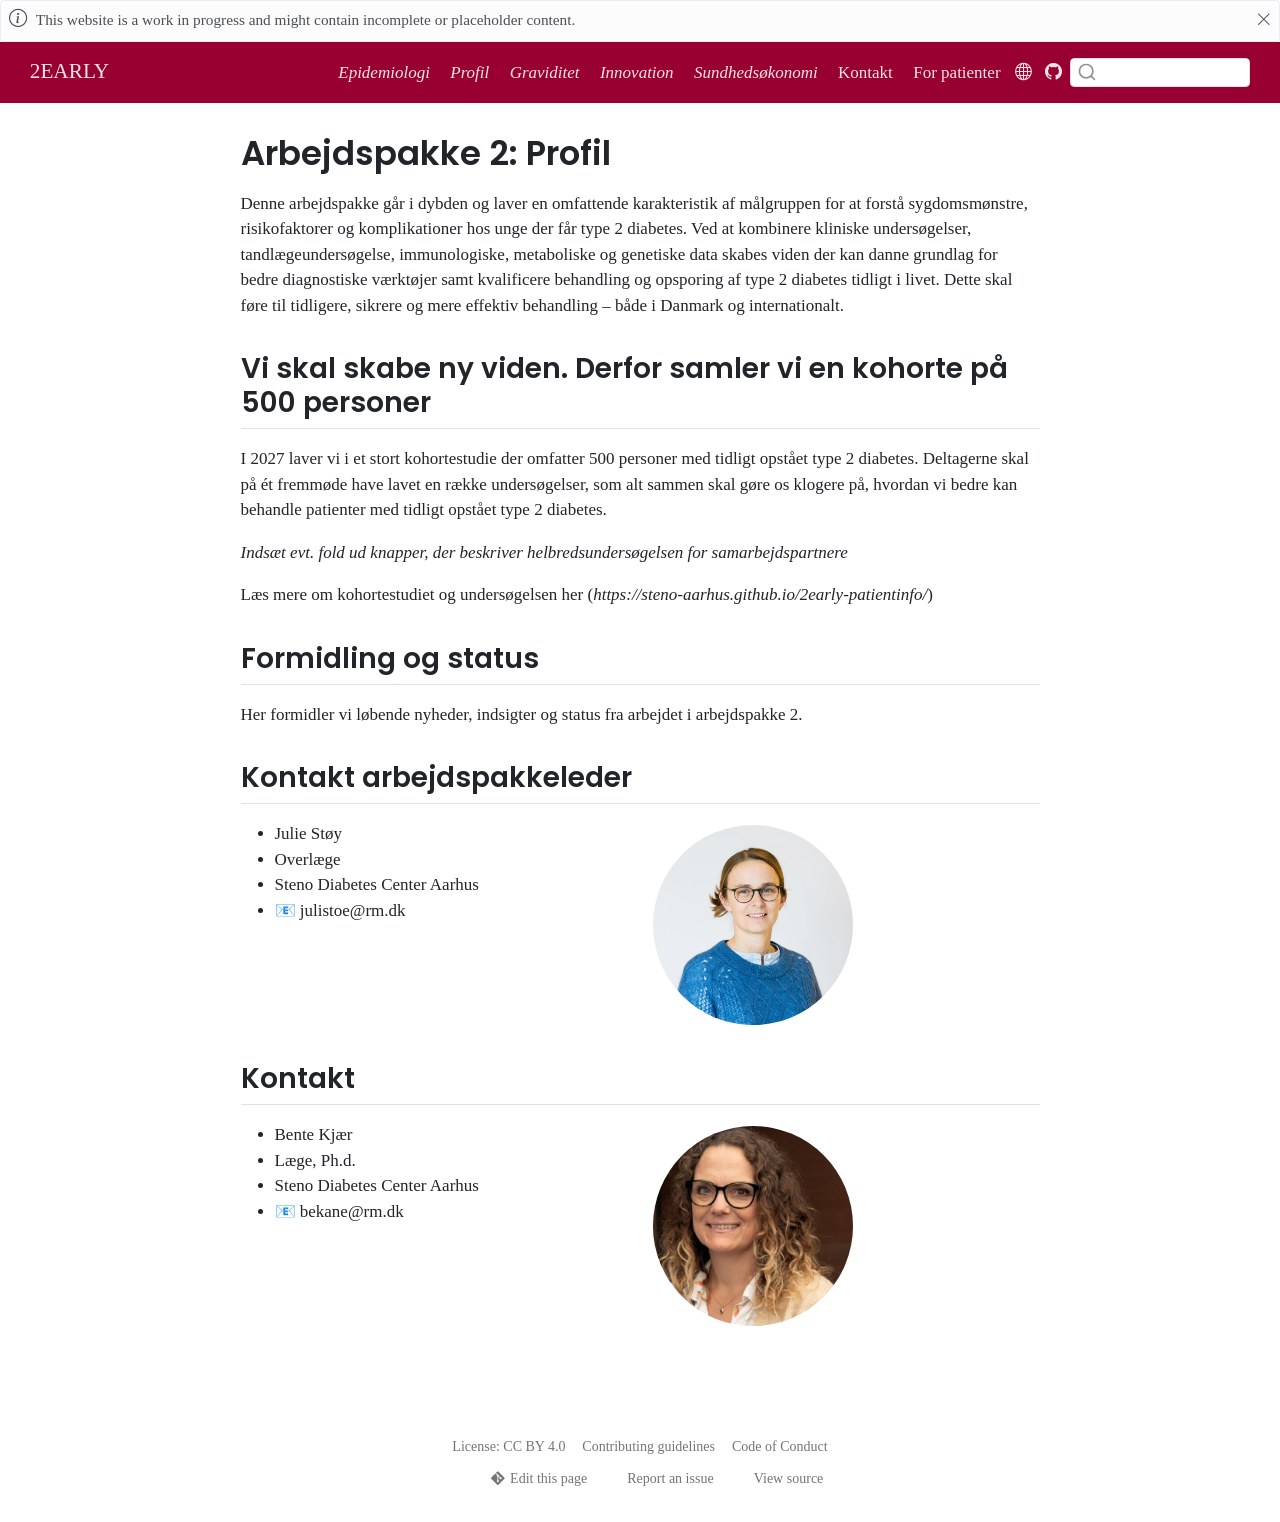
<file: 2-wp2.html>
<!DOCTYPE html>
<html xmlns="http://www.w3.org/1999/xhtml" lang="en" xml:lang="en"><head>

<meta charset="utf-8">
<meta name="generator" content="quarto-1.11.9">

<meta name="viewport" content="width=device-width, initial-scale=1.0, user-scalable=yes">


<title>Arbejdspakke 2: Profil – 2EARLY</title>
<style>
/* Default styles provided by pandoc.
** See https://pandoc.org/MANUAL.html#variables-for-html for config info.
*/
span.smallcaps{font-variant: small-caps;}
div.columns{display: flex; gap: 1.5em;}
div.column{flex: auto;}
@media screen {
div.columns{gap: min(4vw, 1.5em);}
div.column{overflow-x: auto;}
}
div.hanging-indent{margin-left: 1.5em; text-indent: -1.5em;}
ul.task-list{list-style: none;}
ul.task-list li input[type="checkbox"] {
  width: 0.8em;
  margin: 0 0.8em 0.2em -1em; /* quarto-specific, see https://github.com/quarto-dev/quarto-cli/issues/4556 */ 
  vertical-align: middle;
}
</style>


<script src="site_libs/quarto-nav/quarto-nav.js"></script>
<script src="site_libs/clipboard/clipboard.min.js"></script>
<script src="site_libs/quarto-search/autocomplete.umd.js"></script>
<script src="site_libs/quarto-search/fuse.min.js"></script>
<script src="site_libs/quarto-search/quarto-search.js"></script>
<meta name="quarto:offset" content="./">
<script src="site_libs/quarto-html/quarto.js" type="module"></script>
<script src="site_libs/quarto-html/tabsets/tabsets.js" type="module"></script>
<script src="site_libs/quarto-html/scrollable-regions/scrollable-regions.js" type="module"></script>
<script src="site_libs/quarto-html/popper.min.js"></script>
<script src="site_libs/quarto-html/tippy.umd.min.js"></script>
<script src="site_libs/quarto-html/anchor.min.js"></script>
<link href="site_libs/quarto-html/tippy.css" rel="stylesheet">
<link href="site_libs/quarto-html/quarto-syntax-highlighting-1f42ef86e7bbcd4ef0935f55bd85d622.css" rel="stylesheet" class="quarto-color-scheme" id="quarto-text-highlighting-styles">
<link href="site_libs/quarto-html/quarto-syntax-highlighting-dark-b2c10e9313c6d05287a68e7950ff1397.css" rel="stylesheet" class="quarto-color-scheme quarto-color-alternate" id="quarto-text-highlighting-styles">
<link href="site_libs/quarto-html/quarto-syntax-highlighting-1f42ef86e7bbcd4ef0935f55bd85d622.css" rel="stylesheet" class="quarto-color-scheme-extra" id="quarto-text-highlighting-styles">
<script src="site_libs/bootstrap/bootstrap.min.js"></script>
<link href="site_libs/bootstrap/bootstrap-icons.css" rel="stylesheet">
<link href="site_libs/bootstrap/bootstrap-80bca4ab773beb227acbd1e91b8ed996.min.css" rel="stylesheet" append-hash="true" class="quarto-color-scheme" id="quarto-bootstrap" data-mode="light">
<link href="site_libs/bootstrap/bootstrap-dark-5dffe2ca39989fc8e8391f38e23b7ca8.min.css" rel="stylesheet" append-hash="true" class="quarto-color-scheme quarto-color-alternate" id="quarto-bootstrap" data-mode="light">
<link href="site_libs/bootstrap/bootstrap-80bca4ab773beb227acbd1e91b8ed996.min.css" rel="stylesheet" append-hash="true" class="quarto-color-scheme-extra" id="quarto-bootstrap" data-mode="light">
<script id="quarto-search-options" type="application/json">{
  "location": "navbar",
  "copy-button": false,
  "collapse-after": 3,
  "panel-placement": "end",
  "type": "textbox",
  "limit": 50,
  "keyboard-shortcut": [
    "f",
    "/",
    "s"
  ],
  "language": {
    "search-no-results-text": "No results",
    "search-matching-documents-text": "matching documents",
    "search-copy-link-title": "Copy link to search",
    "search-hide-matches-text": "Hide additional matches",
    "search-more-match-text": "more match in this document",
    "search-more-matches-text": "more matches in this document",
    "search-clear-button-title": "Clear",
    "search-text-placeholder": "",
    "search-detached-cancel-button-title": "Cancel",
    "search-submit-button-title": "Submit",
    "search-label": "Search"
  }
}</script>


</head>

<body class="nav-fixed fullcontent quarto-light"><a id="quarto-skip-link" class="visually-hidden-focusable" href="#quarto-document-content">Skip to main content</a>

<div id="quarto-search-results"></div>
  <header id="quarto-header" class="headroom fixed-top">
    <div id="quarto-announcement" data-announcement-id="c8e3599c85ad6c16ddbe7a5d420720d3" class="alert alert-light hidden"><i class="bi bi-info-circle quarto-announcement-icon"></i><div class="quarto-announcement-content">
<p>This website is a work in progress and might contain incomplete or placeholder content.</p>
</div><i class="bi bi-x-lg quarto-announcement-action"></i></div>
    <nav class="navbar navbar-expand-lg " data-bs-theme="dark" aria-label="Site">
      <div class="navbar-container container-fluid">
      <div class="navbar-brand-container mx-auto">
    <a class="navbar-brand" href="./index.html">
    <span class="navbar-title"><strong>2EARLY</strong></span>
    </a>
  </div>
          <button class="navbar-toggler" type="button" data-bs-toggle="collapse" data-bs-target="#navbarCollapse" aria-controls="navbarCollapse" aria-expanded="false" aria-label="Toggle navigation" onclick="if (window.quartoToggleHeadroom) { window.quartoToggleHeadroom(); }">
  <span class="navbar-toggler-icon"></span>
</button>
          <div class="collapse navbar-collapse" id="navbarCollapse">
            <ul class="navbar-nav navbar-nav-scroll ms-auto">
  <li class="nav-item">
    <a class="nav-link" href="./1-wp1.html"> 
<span class="menu-text"><em>Epidemiologi</em></span></a>
  </li>  
  <li class="nav-item">
    <a class="nav-link active" href="./2-wp2.html" aria-current="page"> 
<span class="menu-text"><em>Profil</em></span></a>
  </li>  
  <li class="nav-item">
    <a class="nav-link" href="./3-wp3.html"> 
<span class="menu-text"><em>Graviditet</em></span></a>
  </li>  
  <li class="nav-item">
    <a class="nav-link" href="./4-wp4.html"> 
<span class="menu-text"><em>Innovation</em></span></a>
  </li>  
  <li class="nav-item">
    <a class="nav-link" href="./5-wp5.html"> 
<span class="menu-text"><em>Sundhedsøkonomi</em></span></a>
  </li>  
  <li class="nav-item">
    <a class="nav-link" href="./6-kontakt.html"> 
<span class="menu-text"><strong>Kontakt</strong></span></a>
  </li>  
  <li class="nav-item">
    <a class="nav-link" href="./7-forpatienter.html"> 
<span class="menu-text"><strong>For patienter</strong></span></a>
  </li>  
</ul>
          </div> <!-- /navcollapse -->
            <div class="quarto-navbar-tools">
    <a href="https://steno-aarhus.github.io" title="" class="quarto-navigation-tool px-1" aria-label="Globe icon: Link to the Steno Aarhus GitHub landing webpage for all other Steno Aarhus projects"><i class="bi bi-globe"></i></a>
    <a href="https://github.com/steno-aarhus/2early" title="" class="quarto-navigation-tool px-1" aria-label="GitHub icon: Source repository"><i class="bi bi-github"></i></a>
</div>
            <div id="quarto-search" class="" title="Search"></div>
      </div> <!-- /container-fluid -->
    </nav>
</header>
<!-- content -->
<div id="quarto-content" class="quarto-container page-columns page-rows-contents page-layout-article page-navbar">
<!-- sidebar -->
<!-- margin-sidebar -->
    
<!-- main -->
<main class="content" id="quarto-document-content" tabindex="-1">

<header id="title-block-header" class="quarto-title-block default">
<div class="quarto-title">
<h1 class="title">Arbejdspakke 2: Profil</h1>
</div>



<div class="quarto-title-meta">

    
  
    
  </div>
  


</header>


<p>Denne arbejdspakke går i dybden og laver en omfattende karakteristik af målgruppen for at forstå sygdomsmønstre, risikofaktorer og komplikationer hos unge der får type 2 diabetes. Ved at kombinere kliniske undersøgelser, tandlægeundersøgelse, immunologiske, metaboliske og genetiske data skabes viden der kan danne grundlag for bedre diagnostiske værktøjer samt kvalificere behandling og opsporing af type 2 diabetes tidligt i livet. Dette skal føre til tidligere, sikrere og mere effektiv behandling – både i Danmark og internationalt.</p>
<section id="vi-skal-skabe-ny-viden.-derfor-samler-vi-en-kohorte-på-500-personer" class="level2">
<h2 class="anchored" data-anchor-id="vi-skal-skabe-ny-viden.-derfor-samler-vi-en-kohorte-på-500-personer">Vi skal skabe ny viden. Derfor samler vi en kohorte på 500 personer</h2>
<p>I 2027 laver vi i et stort kohortestudie der omfatter 500 personer med tidligt opstået type 2 diabetes. Deltagerne skal på ét fremmøde have lavet en række undersøgelser, som alt sammen skal gøre os klogere på, hvordan vi bedre kan behandle patienter med tidligt opstået type 2 diabetes.</p>
<p><em>Indsæt evt. fold ud knapper, der beskriver helbredsundersøgelsen for samarbejdspartnere</em></p>
<p>Læs mere om kohortestudiet og undersøgelsen her (<em>https://steno-aarhus.github.io/2early-patientinfo/</em>)</p>
</section>
<section id="formidling-og-status" class="level2">
<h2 class="anchored" data-anchor-id="formidling-og-status">Formidling og status</h2>
<p>Her formidler vi løbende nyheder, indsigter og status fra arbejdet i arbejdspakke 2.</p>
</section>
<section id="kontakt-arbejdspakkeleder" class="level2">
<h2 class="anchored" data-anchor-id="kontakt-arbejdspakkeleder">Kontakt arbejdspakkeleder</h2>
<div class="quarto-layout-panel" data-layout-ncol="2">
<div class="quarto-layout-row">
<div class="quarto-layout-cell" style="flex-basis: 50.0%;justify-content: flex-start;">
<ul>
<li>Julie Støy</li>
<li>Overlæge</li>
<li>Steno Diabetes Center Aarhus</li>
<li>📧 <strong>julistoe@rm.dk</strong></li>
</ul>
</div>
<div class="quarto-layout-cell" style="flex-basis: 50.0%;justify-content: center;">
<p><img src="images/julie_stoy_2.webp" class="profile-picture img-fluid"></p>
</div>
</div>
</div>
</section>
<section id="kontakt" class="level2">
<h2 class="anchored" data-anchor-id="kontakt">Kontakt</h2>
<div class="quarto-layout-panel" data-layout-ncol="2">
<div class="quarto-layout-row">
<div class="quarto-layout-cell" style="flex-basis: 50.0%;justify-content: flex-start;">
<ul>
<li>Bente Kjær</li>
<li>Læge, Ph.d.</li>
<li>Steno Diabetes Center Aarhus</li>
<li>📧 <strong>bekane@rm.dk</strong></li>
</ul>
</div>
<div class="quarto-layout-cell" style="flex-basis: 50.0%;justify-content: center;">
<p><img src="images/bente.png" class="profile-picture img-fluid"></p>
</div>
</div>
</div>


</section>

</main> <!-- /main -->
<script id="quarto-html-after-body" type="application/javascript">
  window.document.addEventListener("DOMContentLoaded", function (event) {
    const icon = "";
    const anchorJS = new window.AnchorJS();
    anchorJS.options = {
      placement: 'right',
      icon: icon
    };
    anchorJS.add('.anchored');
    const isCodeAnnotation = (el) => {
      for (const clz of el.classList) {
        if (clz.startsWith('code-annotation-')) {                     
          return true;
        }
      }
      return false;
    }
    const onCopySuccess = function(e) {
      // button target
      const button = e.trigger;
      // don't keep focus
      button.blur();
      // flash "checked"
      button.classList.add('code-copy-button-checked');
      var currentTitle = button.getAttribute("title");
      button.setAttribute("title", "Copied!");
      let tooltip;
      if (window.bootstrap) {
        button.setAttribute("data-bs-toggle", "tooltip");
        button.setAttribute("data-bs-placement", "left");
        button.setAttribute("data-bs-title", "Copied!");
        tooltip = new bootstrap.Tooltip(button, 
          { trigger: "manual", 
            customClass: "code-copy-button-tooltip",
            offset: [0, -8]});
        tooltip.show();    
      }
      setTimeout(function() {
        if (tooltip) {
          tooltip.hide();
          button.removeAttribute("data-bs-title");
          button.removeAttribute("data-bs-toggle");
          button.removeAttribute("data-bs-placement");
        }
        button.setAttribute("title", currentTitle);
        button.classList.remove('code-copy-button-checked');
      }, 1000);
      // clear code selection
      e.clearSelection();
    }
    const getTextToCopy = function(trigger) {
      const outerScaffold = trigger.parentElement.cloneNode(true);
      const codeEl = outerScaffold.querySelector('code');
      for (const childEl of codeEl.children) {
        if (isCodeAnnotation(childEl)) {
          childEl.remove();
        }
      }
      return codeEl.innerText;
    }
    const clipboard = new window.ClipboardJS('.code-copy-button:not([data-in-quarto-modal])', {
      text: getTextToCopy
    });
    clipboard.on('success', onCopySuccess);
    if (window.document.getElementById('quarto-embedded-source-code-modal')) {
      const clipboardModal = new window.ClipboardJS('.code-copy-button[data-in-quarto-modal]', {
        text: getTextToCopy,
        container: window.document.getElementById('quarto-embedded-source-code-modal')
      });
      clipboardModal.on('success', onCopySuccess);
    }
      var localhostRegex = new RegExp(/^(?:http|https):\/\/localhost\:?[0-9]*\//);
      var mailtoRegex = new RegExp(/^mailto:/);
        var filterRegex = new RegExp("https:\/\/steno-aarhus\.github\.io\/2early\/");
      var isInternal = (href) => {
          return filterRegex.test(href) || localhostRegex.test(href) || mailtoRegex.test(href);
      }
      // Inspect non-navigation links and adorn them if external
      window.quartoDecorateExternalLinks = function (root) {
     var links = (root || window.document).querySelectorAll('a[href]:not(.nav-link):not(.navbar-brand):not(.toc-action):not(.sidebar-link):not(.sidebar-item-toggle):not(.pagination-link):not(.no-external):not([aria-hidden]):not(.dropdown-item):not(.quarto-navigation-tool):not(.about-link)');
      for (var i=0; i<links.length; i++) {
        const link = links[i];
        if (!isInternal(link.href)) {
          // undo the damage that might have been done by quarto-nav.js in the case of
          // links that we want to consider external
          if (link.dataset.originalHref !== undefined) {
            link.href = link.dataset.originalHref;
          }
          if (!link.classList.contains('no-external-icon')) {
          }
        }
      }
      };
      window.quartoDecorateExternalLinks(window.document);
    // Esc closes the popup (WCAG 1.4.13) and focus leaving both trigger and
    // popup closes it (WCAG 2.4.11); tippy handles neither for interactive popups.
    const hideOnEscAndFocusOut = {
      name: 'hideOnEscAndFocusOut',
      defaultValue: true,
      fn(instance) {
        const dismiss = () => {
          // A show scheduled by the trigger delay would otherwise reopen it
          instance.clearDelayTimeouts();
          instance.hide();
        };
        const onKeyDown = (event) => {
          if (event.key !== 'Escape') {
            return;
          }
          // Keep Esc from also reaching page handlers (e.g. reveal.js overview),
          // except an open reveal.js slide menu, which Esc should close too.
          // The menu handles keys only when its keyboard option is on.
          const menuHandlesEsc = window.Reveal?.getPlugin?.('menu')?.isOpen() &&
            window.Reveal.getConfig().menu?.keyboard !== false;
          if (!menuHandlesEsc) {
            event.stopPropagation();
          }
          if (instance.popper.contains(window.document.activeElement)) {
            // Disabled while refocusing so the focus trigger does not reopen it
            instance.disable();
            instance.reference.focus();
            instance.enable();
          }
          dismiss();
        };
        const onFocusOut = (event) => {
          const target = event.relatedTarget;
          if (target && !instance.reference.contains(target) &&
              !instance.popper.contains(target)) {
            dismiss();
          }
        };
        // On the trigger too: a click trigger (code-annotations: select) has no
        // blur handling. Attached for the instance's lifetime so leaving the
        // trigger also cancels a show still pending on the trigger delay.
        instance.reference.addEventListener('focusout', onFocusOut);
        return {
          onShow() {
            window.document.addEventListener('keydown', onKeyDown, true);
            instance.popper.addEventListener('focusout', onFocusOut);
          },
          onHide() {
            window.document.removeEventListener('keydown', onKeyDown, true);
            instance.popper.removeEventListener('focusout', onFocusOut);
          },
          onDestroy() {
            instance.reference.removeEventListener('focusout', onFocusOut);
          },
        };
      },
    };
    function tippyHover(el, contentFn, onTriggerFn, onUntriggerFn) {
      const config = {
        allowHTML: true,
        maxWidth: 500,
        delay: 100,
        arrow: false,
        appendTo: function(el) {
            return el.parentElement;
        },
        interactive: true,
        interactiveBorder: 10,
        theme: 'quarto',
        placement: 'bottom-start',
        plugins: [hideOnEscAndFocusOut],
      };
      if (contentFn) {
        config.content = contentFn;
      }
      if (onTriggerFn) {
        config.onTrigger = onTriggerFn;
      }
      if (onUntriggerFn) {
        config.onUntrigger = onUntriggerFn;
      }
      window.tippy(el, config); 
    }
    const noterefs = window.document.querySelectorAll('a[role="doc-noteref"]');
    for (var i=0; i<noterefs.length; i++) {
      const ref = noterefs[i];
      tippyHover(ref, function() {
        // use id or data attribute instead here
        let href = ref.getAttribute('data-footnote-href') || ref.getAttribute('href');
        try { href = new URL(href).hash; } catch {}
        const id = href.replace(/^#\/?/, "");
        const note = window.document.getElementById(id);
        if (note) {
          return note.innerHTML;
        } else {
          return "";
        }
      });
    }
    const xrefs = window.document.querySelectorAll('a.quarto-xref');
    const processXRef = (id, note) => {
      // Strip column container classes
      const stripColumnClz = (el) => {
        el.classList.remove("page-full", "page-columns");
        if (el.children) {
          for (const child of el.children) {
            stripColumnClz(child);
          }
        }
      }
      stripColumnClz(note)
      if (id === null || id.startsWith('sec-')) {
        // Special case sections, only their first couple elements
        const container = document.createElement("div");
        if (note.children && note.children.length > 2) {
          container.appendChild(note.children[0].cloneNode(true));
          for (let i = 1; i < note.children.length; i++) {
            const child = note.children[i];
            if (child.tagName === "P" && child.innerText === "") {
              continue;
            } else {
              container.appendChild(child.cloneNode(true));
              break;
            }
          }
          if (window.Quarto?.typesetMath) {
            window.Quarto.typesetMath(container);
          }
          return container.innerHTML
        } else {
          if (window.Quarto?.typesetMath) {
            window.Quarto.typesetMath(note);
          }
          return note.innerHTML;
        }
      } else {
        // Remove any anchor links if they are present
        const anchorLink = note.querySelector('a.anchorjs-link');
        if (anchorLink) {
          anchorLink.remove();
        }
        if (window.Quarto?.typesetMath) {
          window.Quarto.typesetMath(note);
        }
        if (note.classList.contains("callout")) {
          return note.outerHTML;
        } else {
          return note.innerHTML;
        }
      }
    }
    for (var i=0; i<xrefs.length; i++) {
      const xref = xrefs[i];
      tippyHover(xref, undefined, function(instance) {
        instance.disable();
        let url = xref.getAttribute('href');
        let hash = undefined; 
        if (url.startsWith('#')) {
          hash = url;
        } else {
          try { hash = new URL(url).hash; } catch {}
        }
        if (hash) {
          const id = hash.replace(/^#\/?/, "");
          const note = window.document.getElementById(id);
          if (note !== null) {
            try {
              const html = processXRef(id, note.cloneNode(true));
              instance.setContent(html);
            } finally {
              instance.enable();
              instance.show();
            }
          } else {
            // See if we can fetch this
            fetch(url.split('#')[0])
            .then(res => res.text())
            .then(html => {
              const parser = new DOMParser();
              const htmlDoc = parser.parseFromString(html, "text/html");
              const note = htmlDoc.getElementById(id);
              if (note !== null) {
                const html = processXRef(id, note);
                instance.setContent(html);
              } 
            }).finally(() => {
              instance.enable();
              instance.show();
            });
          }
        } else {
          // See if we can fetch a full url (with no hash to target)
          // This is a special case and we should probably do some content thinning / targeting
          fetch(url)
          .then(res => res.text())
          .then(html => {
            const parser = new DOMParser();
            const htmlDoc = parser.parseFromString(html, "text/html");
            const note = htmlDoc.querySelector('main.content');
            if (note !== null) {
              // This should only happen for chapter cross references
              // (since there is no id in the URL)
              // remove the first header
              if (note.children.length > 0 && note.children[0].tagName === "HEADER") {
                note.children[0].remove();
              }
              const html = processXRef(null, note);
              instance.setContent(html);
            } 
          }).finally(() => {
            instance.enable();
            instance.show();
          });
        }
      }, function(instance) {
      });
    }
        let selectedAnnoteEl;
        const selectorForAnnotation = ( cell, annotation) => {
          let cellAttr = 'data-code-cell="' + cell + '"';
          let lineAttr = 'data-code-annotation="' +  annotation + '"';
          const selector = 'span[' + cellAttr + '][' + lineAttr + ']';
          return selector;
        }
        const selectCodeLines = (annoteEl) => {
          const doc = window.document;
          const targetCell = annoteEl.getAttribute("data-target-cell");
          const targetAnnotation = annoteEl.getAttribute("data-target-annotation");
          const annoteSpan = window.document.querySelector(selectorForAnnotation(targetCell, targetAnnotation));
          const lines = annoteSpan.getAttribute("data-code-lines").split(",");
          const lineIds = lines.map((line) => {
            return targetCell + "-" + line;
          })
          // Each band is positioned against its own containing block, which is
          // not the offsetParent of the lines, so place it from client rects.
          const placeBand = (band, firstEl, lastEl, codeBlock) => {
            const container = band.offsetParent;
            if (container === null) {
              return;
            }
            const containerRect = container.getBoundingClientRect();
            // Reveal.js scales slides with a transform, so convert client
            // pixels back to the CSS pixels of the container.
            const scale = containerRect.height / container.offsetHeight || 1;
            const firstRect = firstEl.getBoundingClientRect();
            const lastRect = lastEl.getBoundingClientRect();
            const top = (firstRect.top - containerRect.top) / scale - container.clientTop + container.scrollTop;
            const height = (lastRect.bottom - firstRect.top) / scale;
            band.style.top = top - 2 + "px";
            band.style.height = height + 4 + "px";
            if (codeBlock) {
              // Without the copy button wrapper, the containing block is wider
              // than the code block, so span the code block explicitly.
              const blockRect = codeBlock.getBoundingClientRect();
              band.style.left = (blockRect.left - containerRect.left) / scale - container.clientLeft + container.scrollLeft + "px";
              band.style.width = blockRect.width / scale + "px";
            }
          };
          if (lineIds.length > 0) {
            const el = window.document.getElementById(lineIds[0]);
            const lastEl = window.document.getElementById(lineIds[lineIds.length - 1]);
            const parent = el.parentElement.parentElement;
            // cook up a div (if necessary) and position it
            let div = window.document.getElementById("code-annotation-line-highlight");
            if (div === null) {
              div = window.document.createElement("div");
              div.setAttribute("id", "code-annotation-line-highlight");
              div.style.position = 'absolute';
              parent.appendChild(div);
            }
            placeBand(div, el, lastEl, parent.closest("div.sourceCode") || parent);
            let gutterDiv = window.document.getElementById("code-annotation-line-highlight-gutter");
            if (gutterDiv === null) {
              gutterDiv = window.document.createElement("div");
              gutterDiv.setAttribute("id", "code-annotation-line-highlight-gutter");
              gutterDiv.style.position = 'absolute';
              const codeCell = window.document.getElementById(targetCell);
              const gutter = codeCell.querySelector('.code-annotation-gutter');
              gutter.appendChild(gutterDiv);
            }
            placeBand(gutterDiv, el, lastEl);
            selectedAnnoteEl = annoteEl;
          }
        };
        const unselectCodeLines = () => {
          const elementsIds = ["code-annotation-line-highlight", "code-annotation-line-highlight-gutter"];
          elementsIds.forEach((elId) => {
            const div = window.document.getElementById(elId);
            if (div) {
              div.remove();
            }
          });
          selectedAnnoteEl = undefined;
        };
          // Handle positioning of the toggle
      window.addEventListener(
        "resize",
        throttle(() => {
          elRect = undefined;
          if (selectedAnnoteEl) {
            selectCodeLines(selectedAnnoteEl);
          }
        }, 10)
      );
      function throttle(fn, ms) {
      let throttle = false;
      let timer;
        return (...args) => {
          if(!throttle) { // first call gets through
              fn.apply(this, args);
              throttle = true;
          } else { // all the others get throttled
              if(timer) clearTimeout(timer); // cancel #2
              timer = setTimeout(() => {
                fn.apply(this, args);
                timer = throttle = false;
              }, ms);
          }
        };
      }
        // Attach click handler to the DT
        const annoteDls = window.document.querySelectorAll('dt[data-target-cell]');
        for (const annoteDlNode of annoteDls) {
          annoteDlNode.addEventListener('click', (event) => {
            const clickedEl = event.target;
            if (clickedEl !== selectedAnnoteEl) {
              unselectCodeLines();
              const activeEl = window.document.querySelector('dt[data-target-cell].code-annotation-active');
              if (activeEl) {
                activeEl.classList.remove('code-annotation-active');
              }
              selectCodeLines(clickedEl);
              clickedEl.classList.add('code-annotation-active');
            } else {
              // Unselect the line
              unselectCodeLines();
              clickedEl.classList.remove('code-annotation-active');
            }
          });
        }
    const findCites = (el) => {
      const parentEl = el.parentElement;
      if (parentEl) {
        const cites = parentEl.dataset.cites;
        if (cites) {
          return {
            el,
            cites: cites.split(' ')
          };
        } else {
          return findCites(el.parentElement)
        }
      } else {
        return undefined;
      }
    };
    var bibliorefs = window.document.querySelectorAll('a[role="doc-biblioref"]');
    for (var i=0; i<bibliorefs.length; i++) {
      const ref = bibliorefs[i];
      const citeInfo = findCites(ref);
      if (citeInfo) {
        tippyHover(citeInfo.el, function() {
          var popup = window.document.createElement('div');
          citeInfo.cites.forEach(function(cite) {
            var citeDiv = window.document.createElement('div');
            citeDiv.classList.add('hanging-indent');
            citeDiv.classList.add('csl-entry');
            var biblioDiv = window.document.getElementById('ref-' + cite);
            if (biblioDiv) {
              citeDiv.innerHTML = biblioDiv.innerHTML;
            }
            popup.appendChild(citeDiv);
          });
          return popup.innerHTML;
        });
      }
    }
  });
  </script>
  <script type="application/javascript">
  window.quartoScrollableRegionsLabels = {"code":"Scrollable code","output":"Scrollable output"};
  </script>
</div> <!-- /content -->
<footer class="footer">
  <div class="nav-footer">
    <div class="nav-footer-left">
      &nbsp;
    </div>   
    <div class="nav-footer-center">
      <ul class="footer-items list-unstyled">
    <li class="nav-item">
    <a class="nav-link" href="https://creativecommons.org/licenses/by/4.0/">
<p>License: CC BY 4.0</p>
</a>
  </li>  
    <li class="nav-item">
    <a class="nav-link" href="https://steno-aarhus.github.io/research/CONTRIBUTING.html">
<p>Contributing guidelines</p>
</a>
  </li>  
    <li class="nav-item">
    <a class="nav-link" href="https://steno-aarhus.github.io/research/CODE_OF_CONDUCT.html">
<p>Code of Conduct</p>
</a>
  </li>  
</ul>
    <div class="toc-actions"><ul><li><a href="https://steno-aarhus.github.io/2early/edit/main/2-wp2.qmd" class="toc-action"><i class="bi bi-git"></i>Edit this page</a></li><li><a href="https://steno-aarhus.github.io/2early/issues/new" class="toc-action"><i class="bi empty"></i>Report an issue</a></li><li><a href="https://steno-aarhus.github.io/2early/blob/main/2-wp2.qmd" class="toc-action"><i class="bi empty"></i>View source</a></li></ul></div></div>
    <div class="nav-footer-right">
      &nbsp;
    </div>
  </div>
</footer>




</body></html>
</file>
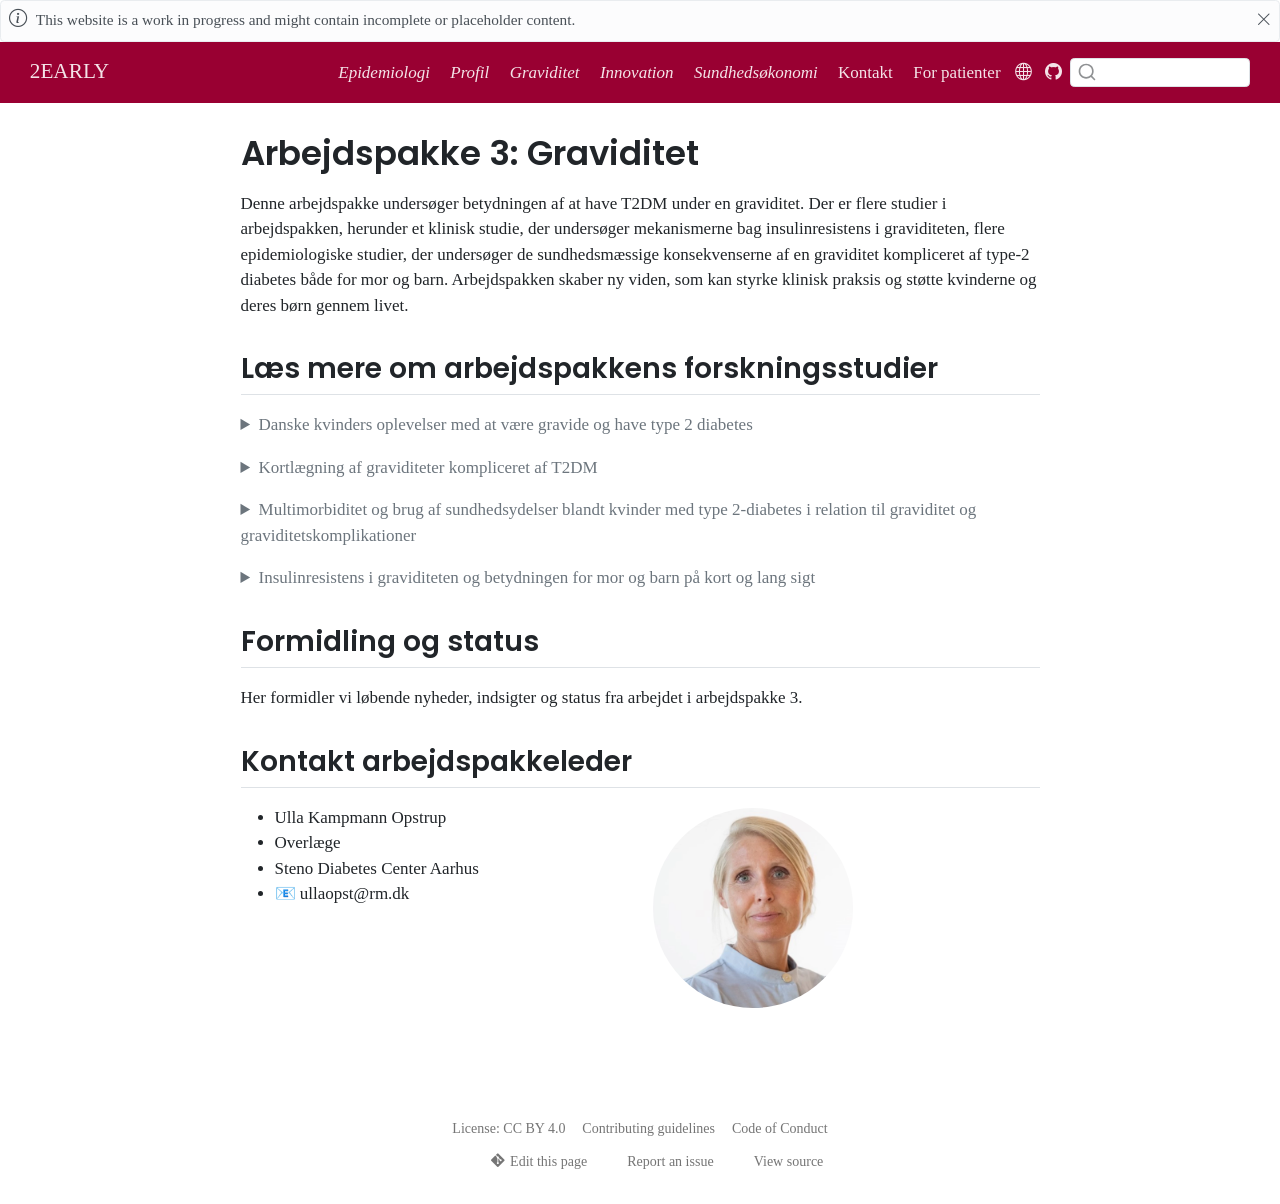
<file: 3-wp3.html>
<!DOCTYPE html>
<html xmlns="http://www.w3.org/1999/xhtml" lang="en" xml:lang="en"><head>

<meta charset="utf-8">
<meta name="generator" content="quarto-1.11.9">

<meta name="viewport" content="width=device-width, initial-scale=1.0, user-scalable=yes">


<title>Arbejdspakke 3: Graviditet – 2EARLY</title>
<style>
/* Default styles provided by pandoc.
** See https://pandoc.org/MANUAL.html#variables-for-html for config info.
*/
span.smallcaps{font-variant: small-caps;}
div.columns{display: flex; gap: 1.5em;}
div.column{flex: auto;}
@media screen {
div.columns{gap: min(4vw, 1.5em);}
div.column{overflow-x: auto;}
}
div.hanging-indent{margin-left: 1.5em; text-indent: -1.5em;}
ul.task-list{list-style: none;}
ul.task-list li input[type="checkbox"] {
  width: 0.8em;
  margin: 0 0.8em 0.2em -1em; /* quarto-specific, see https://github.com/quarto-dev/quarto-cli/issues/4556 */ 
  vertical-align: middle;
}
</style>


<script src="site_libs/quarto-nav/quarto-nav.js"></script>
<script src="site_libs/clipboard/clipboard.min.js"></script>
<script src="site_libs/quarto-search/autocomplete.umd.js"></script>
<script src="site_libs/quarto-search/fuse.min.js"></script>
<script src="site_libs/quarto-search/quarto-search.js"></script>
<meta name="quarto:offset" content="./">
<script src="site_libs/quarto-html/quarto.js" type="module"></script>
<script src="site_libs/quarto-html/tabsets/tabsets.js" type="module"></script>
<script src="site_libs/quarto-html/scrollable-regions/scrollable-regions.js" type="module"></script>
<script src="site_libs/quarto-html/popper.min.js"></script>
<script src="site_libs/quarto-html/tippy.umd.min.js"></script>
<script src="site_libs/quarto-html/anchor.min.js"></script>
<link href="site_libs/quarto-html/tippy.css" rel="stylesheet">
<link href="site_libs/quarto-html/quarto-syntax-highlighting-1f42ef86e7bbcd4ef0935f55bd85d622.css" rel="stylesheet" class="quarto-color-scheme" id="quarto-text-highlighting-styles">
<link href="site_libs/quarto-html/quarto-syntax-highlighting-dark-b2c10e9313c6d05287a68e7950ff1397.css" rel="stylesheet" class="quarto-color-scheme quarto-color-alternate" id="quarto-text-highlighting-styles">
<link href="site_libs/quarto-html/quarto-syntax-highlighting-1f42ef86e7bbcd4ef0935f55bd85d622.css" rel="stylesheet" class="quarto-color-scheme-extra" id="quarto-text-highlighting-styles">
<script src="site_libs/bootstrap/bootstrap.min.js"></script>
<link href="site_libs/bootstrap/bootstrap-icons.css" rel="stylesheet">
<link href="site_libs/bootstrap/bootstrap-80bca4ab773beb227acbd1e91b8ed996.min.css" rel="stylesheet" append-hash="true" class="quarto-color-scheme" id="quarto-bootstrap" data-mode="light">
<link href="site_libs/bootstrap/bootstrap-dark-5dffe2ca39989fc8e8391f38e23b7ca8.min.css" rel="stylesheet" append-hash="true" class="quarto-color-scheme quarto-color-alternate" id="quarto-bootstrap" data-mode="light">
<link href="site_libs/bootstrap/bootstrap-80bca4ab773beb227acbd1e91b8ed996.min.css" rel="stylesheet" append-hash="true" class="quarto-color-scheme-extra" id="quarto-bootstrap" data-mode="light">
<script id="quarto-search-options" type="application/json">{
  "location": "navbar",
  "copy-button": false,
  "collapse-after": 3,
  "panel-placement": "end",
  "type": "textbox",
  "limit": 50,
  "keyboard-shortcut": [
    "f",
    "/",
    "s"
  ],
  "language": {
    "search-no-results-text": "No results",
    "search-matching-documents-text": "matching documents",
    "search-copy-link-title": "Copy link to search",
    "search-hide-matches-text": "Hide additional matches",
    "search-more-match-text": "more match in this document",
    "search-more-matches-text": "more matches in this document",
    "search-clear-button-title": "Clear",
    "search-text-placeholder": "",
    "search-detached-cancel-button-title": "Cancel",
    "search-submit-button-title": "Submit",
    "search-label": "Search"
  }
}</script>


</head>

<body class="nav-fixed fullcontent quarto-light"><a id="quarto-skip-link" class="visually-hidden-focusable" href="#quarto-document-content">Skip to main content</a>

<div id="quarto-search-results"></div>
  <header id="quarto-header" class="headroom fixed-top">
    <div id="quarto-announcement" data-announcement-id="c8e3599c85ad6c16ddbe7a5d420720d3" class="alert alert-light hidden"><i class="bi bi-info-circle quarto-announcement-icon"></i><div class="quarto-announcement-content">
<p>This website is a work in progress and might contain incomplete or placeholder content.</p>
</div><i class="bi bi-x-lg quarto-announcement-action"></i></div>
    <nav class="navbar navbar-expand-lg " data-bs-theme="dark" aria-label="Site">
      <div class="navbar-container container-fluid">
      <div class="navbar-brand-container mx-auto">
    <a class="navbar-brand" href="./index.html">
    <span class="navbar-title"><strong>2EARLY</strong></span>
    </a>
  </div>
          <button class="navbar-toggler" type="button" data-bs-toggle="collapse" data-bs-target="#navbarCollapse" aria-controls="navbarCollapse" aria-expanded="false" aria-label="Toggle navigation" onclick="if (window.quartoToggleHeadroom) { window.quartoToggleHeadroom(); }">
  <span class="navbar-toggler-icon"></span>
</button>
          <div class="collapse navbar-collapse" id="navbarCollapse">
            <ul class="navbar-nav navbar-nav-scroll ms-auto">
  <li class="nav-item">
    <a class="nav-link" href="./1-wp1.html"> 
<span class="menu-text"><em>Epidemiologi</em></span></a>
  </li>  
  <li class="nav-item">
    <a class="nav-link" href="./2-wp2.html"> 
<span class="menu-text"><em>Profil</em></span></a>
  </li>  
  <li class="nav-item">
    <a class="nav-link active" href="./3-wp3.html" aria-current="page"> 
<span class="menu-text"><em>Graviditet</em></span></a>
  </li>  
  <li class="nav-item">
    <a class="nav-link" href="./4-wp4.html"> 
<span class="menu-text"><em>Innovation</em></span></a>
  </li>  
  <li class="nav-item">
    <a class="nav-link" href="./5-wp5.html"> 
<span class="menu-text"><em>Sundhedsøkonomi</em></span></a>
  </li>  
  <li class="nav-item">
    <a class="nav-link" href="./6-kontakt.html"> 
<span class="menu-text"><strong>Kontakt</strong></span></a>
  </li>  
  <li class="nav-item">
    <a class="nav-link" href="./7-forpatienter.html"> 
<span class="menu-text"><strong>For patienter</strong></span></a>
  </li>  
</ul>
          </div> <!-- /navcollapse -->
            <div class="quarto-navbar-tools">
    <a href="https://steno-aarhus.github.io" title="" class="quarto-navigation-tool px-1" aria-label="Globe icon: Link to the Steno Aarhus GitHub landing webpage for all other Steno Aarhus projects"><i class="bi bi-globe"></i></a>
    <a href="https://github.com/steno-aarhus/2early" title="" class="quarto-navigation-tool px-1" aria-label="GitHub icon: Source repository"><i class="bi bi-github"></i></a>
</div>
            <div id="quarto-search" class="" title="Search"></div>
      </div> <!-- /container-fluid -->
    </nav>
</header>
<!-- content -->
<div id="quarto-content" class="quarto-container page-columns page-rows-contents page-layout-article page-navbar">
<!-- sidebar -->
<!-- margin-sidebar -->
    
<!-- main -->
<main class="content" id="quarto-document-content" tabindex="-1">

<header id="title-block-header" class="quarto-title-block default">
<div class="quarto-title">
<h1 class="title">Arbejdspakke 3: Graviditet</h1>
</div>



<div class="quarto-title-meta">

    
  
    
  </div>
  


</header>


<p>Denne arbejdspakke undersøger betydningen af at have T2DM under en graviditet. Der er flere studier i arbejdspakken, herunder et klinisk studie, der undersøger mekanismerne bag insulinresistens i graviditeten, flere epidemiologiske studier, der undersøger de sundhedsmæssige konsekvenserne af en graviditet kompliceret af type-2 diabetes både for mor og barn. Arbejdspakken skaber ny viden, som kan styrke klinisk praksis og støtte kvinderne og deres børn gennem livet.</p>
<section id="læs-mere-om-arbejdspakkens-forskningsstudier" class="level2">
<h2 class="anchored" data-anchor-id="læs-mere-om-arbejdspakkens-forskningsstudier">Læs mere om arbejdspakkens forskningsstudier</h2>
<details>
<summary>
<strong>Danske kvinders oplevelser med at være gravide og have type 2 diabetes</strong>
</summary>
<p>Dette antropologiske studie undersøger, hvordan danske kvinder oplever og håndterer det at være gravide og have type 2 diabetes, samt hvordan kvinderne rådgives og vejledes af medicinere, fødselslæger og diætister på Aarhus Universitetshospital. Undersøgelsen foregår med brug af interview og deltagerobservation.</p>
<p><strong>Udførende forsker: Julie Høgsgaard Andersen, antropolog, ph.d. 📧 julane@rm.dk</strong></p>
</details>
<details>
<summary>
<strong>Kortlægning af graviditeter kompliceret af T2DM</strong>
</summary>
<p>Ved hjælp af registerbaserede data undersøges konsekvenserne af tidlig type 2-diabetes. Som en del af projektet etableres DiGMA-databasen (Diabetes i Graviditeten, Mor og bArn), som indeholder oplysninger om alle fødsler i Danmark fra 2000 til i dag samt data om sygelighed, dødelighed, laboratoriedata, vækst og socioøkonomiske forhold. DiGMA-databasen vil danne grundlag for studier af morbiditet og mortalitet hos mødre og børn samt børnenes postnatale vækst i graviditeter kompliceret af tidlig type 2-diabetes hos moderen.</p>
<p><strong>Udførende forsker:</strong> Sine Knorr, Speciallæge i endokrinolog, senior forsker 📧 sine.knorr@clin.au.dk</p>
</details>
<details>
<summary>
<strong>Multimorbiditet og brug af sundhedsydelser blandt kvinder med type 2-diabetes i relation til graviditet og graviditetskomplikationer</strong>
</summary>
<p>Der er begrænset viden om betydningen af tidlig debut af type 2-diabetes for kvinders langsigtede helbred og for sundhedsvæsenet, særligt i relation til graviditet og graviditetskomplikationer. Kvinder med tidligt debuteret type 2-diabetes kan opleve en større samlet byrde af diabetesrelaterede og andre kroniske sygdomme, hvilket potentielt kan føre til øget multimorbiditet og større brug af sundhedsydelser. Ved hjælp af data fra DiGMA-databasen sammenlignes forekomsten af multimorbiditet og anvendelsen af sundhedsydelser mellem kvinder med type 2-diabetes, som har gennemgået en graviditet, og kvinder med normoglykæmisk graviditet, samt mellem kvinder med type 2-diabetes med og uden graviditetskomplikationer. Studiet vil bidrage med viden om den langsigtede sygdomsbyrde og de sundhedsrelaterede behov forbundet med type 2-diabetes hos kvinder i den reproduktive alder og kan være med til at informere klinisk praksis og planlægning i sundhedsvæsenet.</p>
<p><strong>Udførende forsker: Elpida Vounzoulaki, Post doc 📧 evn@ph.au.dk</strong></p>
</details>
<details>
<summary>
<strong>Insulinresistens i graviditeten og betydningen for mor og barn på kort og lang sigt</strong>
</summary>
<p>Det overordnede formål med projektet er at forbedre forståelsen af, hvordan moderens metaboliske sundhed under graviditeten påvirker graviditetsforløb og udfald hos afkommet samt at belyse de underliggende biologiske mekanismer.</p>
<p>Projektet kombinerer landsdækkende registerdata med longitudinelle kliniske og biokemiske vurderinger for at undersøge konsekvenserne af og mekanismerne bag maternel metabolisk dysfunktion. Ved hjælp af data fra DiGMA-databasen karakteriseres sygelighed og dødelighed blandt børn eksponeret for maternel type 2-diabetes, samtidig med at longitudinelle hormonelle og inflammatoriske profiler undersøges på tværs af metaboliske fænotyper hos gravide kvinder, fra normalvægtige og overvægtige kvinder uden sygdom til kvinder med graviditetsdiabetes eller type 2-diabetes.</p>
<p>Samlet vil disse komplementære tilgange bidrage med både populationsbaseret og mekanistisk viden om betydningen af moderens metaboliske sundhed med henblik på at identificere mekanismer bag ugunstige udfald samt understøtte fremtidige strategier for forebyggelse og risikostratificering blandt gravide kvinder med type 2-diabetes.</p>
<p><strong>Udførende forsker: Laura Løftgaard, Læge, phd-studerende</strong></p>
</details>
</section>
<section id="formidling-og-status" class="level2">
<h2 class="anchored" data-anchor-id="formidling-og-status">Formidling og status</h2>
<p>Her formidler vi løbende nyheder, indsigter og status fra arbejdet i arbejdspakke 3.</p>
</section>
<section id="kontakt-arbejdspakkeleder" class="level2">
<h2 class="anchored" data-anchor-id="kontakt-arbejdspakkeleder">Kontakt arbejdspakkeleder</h2>
<div class="quarto-layout-panel" data-layout-ncol="2">
<div class="quarto-layout-row">
<div class="quarto-layout-cell" style="flex-basis: 50.0%;justify-content: flex-start;">
<ul>
<li>Ulla Kampmann Opstrup</li>
<li>Overlæge</li>
<li>Steno Diabetes Center Aarhus</li>
<li>📧 <strong>ullaopst@rm.dk</strong></li>
</ul>
</div>
<div class="quarto-layout-cell" style="flex-basis: 50.0%;justify-content: center;">
<p><img src="images/ulla_kampmann.webp" class="profile-picture img-fluid"></p>
</div>
</div>
</div>


</section>

</main> <!-- /main -->
<script id="quarto-html-after-body" type="application/javascript">
  window.document.addEventListener("DOMContentLoaded", function (event) {
    const icon = "";
    const anchorJS = new window.AnchorJS();
    anchorJS.options = {
      placement: 'right',
      icon: icon
    };
    anchorJS.add('.anchored');
    const isCodeAnnotation = (el) => {
      for (const clz of el.classList) {
        if (clz.startsWith('code-annotation-')) {                     
          return true;
        }
      }
      return false;
    }
    const onCopySuccess = function(e) {
      // button target
      const button = e.trigger;
      // don't keep focus
      button.blur();
      // flash "checked"
      button.classList.add('code-copy-button-checked');
      var currentTitle = button.getAttribute("title");
      button.setAttribute("title", "Copied!");
      let tooltip;
      if (window.bootstrap) {
        button.setAttribute("data-bs-toggle", "tooltip");
        button.setAttribute("data-bs-placement", "left");
        button.setAttribute("data-bs-title", "Copied!");
        tooltip = new bootstrap.Tooltip(button, 
          { trigger: "manual", 
            customClass: "code-copy-button-tooltip",
            offset: [0, -8]});
        tooltip.show();    
      }
      setTimeout(function() {
        if (tooltip) {
          tooltip.hide();
          button.removeAttribute("data-bs-title");
          button.removeAttribute("data-bs-toggle");
          button.removeAttribute("data-bs-placement");
        }
        button.setAttribute("title", currentTitle);
        button.classList.remove('code-copy-button-checked');
      }, 1000);
      // clear code selection
      e.clearSelection();
    }
    const getTextToCopy = function(trigger) {
      const outerScaffold = trigger.parentElement.cloneNode(true);
      const codeEl = outerScaffold.querySelector('code');
      for (const childEl of codeEl.children) {
        if (isCodeAnnotation(childEl)) {
          childEl.remove();
        }
      }
      return codeEl.innerText;
    }
    const clipboard = new window.ClipboardJS('.code-copy-button:not([data-in-quarto-modal])', {
      text: getTextToCopy
    });
    clipboard.on('success', onCopySuccess);
    if (window.document.getElementById('quarto-embedded-source-code-modal')) {
      const clipboardModal = new window.ClipboardJS('.code-copy-button[data-in-quarto-modal]', {
        text: getTextToCopy,
        container: window.document.getElementById('quarto-embedded-source-code-modal')
      });
      clipboardModal.on('success', onCopySuccess);
    }
      var localhostRegex = new RegExp(/^(?:http|https):\/\/localhost\:?[0-9]*\//);
      var mailtoRegex = new RegExp(/^mailto:/);
        var filterRegex = new RegExp("https:\/\/steno-aarhus\.github\.io\/2early\/");
      var isInternal = (href) => {
          return filterRegex.test(href) || localhostRegex.test(href) || mailtoRegex.test(href);
      }
      // Inspect non-navigation links and adorn them if external
      window.quartoDecorateExternalLinks = function (root) {
     var links = (root || window.document).querySelectorAll('a[href]:not(.nav-link):not(.navbar-brand):not(.toc-action):not(.sidebar-link):not(.sidebar-item-toggle):not(.pagination-link):not(.no-external):not([aria-hidden]):not(.dropdown-item):not(.quarto-navigation-tool):not(.about-link)');
      for (var i=0; i<links.length; i++) {
        const link = links[i];
        if (!isInternal(link.href)) {
          // undo the damage that might have been done by quarto-nav.js in the case of
          // links that we want to consider external
          if (link.dataset.originalHref !== undefined) {
            link.href = link.dataset.originalHref;
          }
          if (!link.classList.contains('no-external-icon')) {
          }
        }
      }
      };
      window.quartoDecorateExternalLinks(window.document);
    // Esc closes the popup (WCAG 1.4.13) and focus leaving both trigger and
    // popup closes it (WCAG 2.4.11); tippy handles neither for interactive popups.
    const hideOnEscAndFocusOut = {
      name: 'hideOnEscAndFocusOut',
      defaultValue: true,
      fn(instance) {
        const dismiss = () => {
          // A show scheduled by the trigger delay would otherwise reopen it
          instance.clearDelayTimeouts();
          instance.hide();
        };
        const onKeyDown = (event) => {
          if (event.key !== 'Escape') {
            return;
          }
          // Keep Esc from also reaching page handlers (e.g. reveal.js overview),
          // except an open reveal.js slide menu, which Esc should close too.
          // The menu handles keys only when its keyboard option is on.
          const menuHandlesEsc = window.Reveal?.getPlugin?.('menu')?.isOpen() &&
            window.Reveal.getConfig().menu?.keyboard !== false;
          if (!menuHandlesEsc) {
            event.stopPropagation();
          }
          if (instance.popper.contains(window.document.activeElement)) {
            // Disabled while refocusing so the focus trigger does not reopen it
            instance.disable();
            instance.reference.focus();
            instance.enable();
          }
          dismiss();
        };
        const onFocusOut = (event) => {
          const target = event.relatedTarget;
          if (target && !instance.reference.contains(target) &&
              !instance.popper.contains(target)) {
            dismiss();
          }
        };
        // On the trigger too: a click trigger (code-annotations: select) has no
        // blur handling. Attached for the instance's lifetime so leaving the
        // trigger also cancels a show still pending on the trigger delay.
        instance.reference.addEventListener('focusout', onFocusOut);
        return {
          onShow() {
            window.document.addEventListener('keydown', onKeyDown, true);
            instance.popper.addEventListener('focusout', onFocusOut);
          },
          onHide() {
            window.document.removeEventListener('keydown', onKeyDown, true);
            instance.popper.removeEventListener('focusout', onFocusOut);
          },
          onDestroy() {
            instance.reference.removeEventListener('focusout', onFocusOut);
          },
        };
      },
    };
    function tippyHover(el, contentFn, onTriggerFn, onUntriggerFn) {
      const config = {
        allowHTML: true,
        maxWidth: 500,
        delay: 100,
        arrow: false,
        appendTo: function(el) {
            return el.parentElement;
        },
        interactive: true,
        interactiveBorder: 10,
        theme: 'quarto',
        placement: 'bottom-start',
        plugins: [hideOnEscAndFocusOut],
      };
      if (contentFn) {
        config.content = contentFn;
      }
      if (onTriggerFn) {
        config.onTrigger = onTriggerFn;
      }
      if (onUntriggerFn) {
        config.onUntrigger = onUntriggerFn;
      }
      window.tippy(el, config); 
    }
    const noterefs = window.document.querySelectorAll('a[role="doc-noteref"]');
    for (var i=0; i<noterefs.length; i++) {
      const ref = noterefs[i];
      tippyHover(ref, function() {
        // use id or data attribute instead here
        let href = ref.getAttribute('data-footnote-href') || ref.getAttribute('href');
        try { href = new URL(href).hash; } catch {}
        const id = href.replace(/^#\/?/, "");
        const note = window.document.getElementById(id);
        if (note) {
          return note.innerHTML;
        } else {
          return "";
        }
      });
    }
    const xrefs = window.document.querySelectorAll('a.quarto-xref');
    const processXRef = (id, note) => {
      // Strip column container classes
      const stripColumnClz = (el) => {
        el.classList.remove("page-full", "page-columns");
        if (el.children) {
          for (const child of el.children) {
            stripColumnClz(child);
          }
        }
      }
      stripColumnClz(note)
      if (id === null || id.startsWith('sec-')) {
        // Special case sections, only their first couple elements
        const container = document.createElement("div");
        if (note.children && note.children.length > 2) {
          container.appendChild(note.children[0].cloneNode(true));
          for (let i = 1; i < note.children.length; i++) {
            const child = note.children[i];
            if (child.tagName === "P" && child.innerText === "") {
              continue;
            } else {
              container.appendChild(child.cloneNode(true));
              break;
            }
          }
          if (window.Quarto?.typesetMath) {
            window.Quarto.typesetMath(container);
          }
          return container.innerHTML
        } else {
          if (window.Quarto?.typesetMath) {
            window.Quarto.typesetMath(note);
          }
          return note.innerHTML;
        }
      } else {
        // Remove any anchor links if they are present
        const anchorLink = note.querySelector('a.anchorjs-link');
        if (anchorLink) {
          anchorLink.remove();
        }
        if (window.Quarto?.typesetMath) {
          window.Quarto.typesetMath(note);
        }
        if (note.classList.contains("callout")) {
          return note.outerHTML;
        } else {
          return note.innerHTML;
        }
      }
    }
    for (var i=0; i<xrefs.length; i++) {
      const xref = xrefs[i];
      tippyHover(xref, undefined, function(instance) {
        instance.disable();
        let url = xref.getAttribute('href');
        let hash = undefined; 
        if (url.startsWith('#')) {
          hash = url;
        } else {
          try { hash = new URL(url).hash; } catch {}
        }
        if (hash) {
          const id = hash.replace(/^#\/?/, "");
          const note = window.document.getElementById(id);
          if (note !== null) {
            try {
              const html = processXRef(id, note.cloneNode(true));
              instance.setContent(html);
            } finally {
              instance.enable();
              instance.show();
            }
          } else {
            // See if we can fetch this
            fetch(url.split('#')[0])
            .then(res => res.text())
            .then(html => {
              const parser = new DOMParser();
              const htmlDoc = parser.parseFromString(html, "text/html");
              const note = htmlDoc.getElementById(id);
              if (note !== null) {
                const html = processXRef(id, note);
                instance.setContent(html);
              } 
            }).finally(() => {
              instance.enable();
              instance.show();
            });
          }
        } else {
          // See if we can fetch a full url (with no hash to target)
          // This is a special case and we should probably do some content thinning / targeting
          fetch(url)
          .then(res => res.text())
          .then(html => {
            const parser = new DOMParser();
            const htmlDoc = parser.parseFromString(html, "text/html");
            const note = htmlDoc.querySelector('main.content');
            if (note !== null) {
              // This should only happen for chapter cross references
              // (since there is no id in the URL)
              // remove the first header
              if (note.children.length > 0 && note.children[0].tagName === "HEADER") {
                note.children[0].remove();
              }
              const html = processXRef(null, note);
              instance.setContent(html);
            } 
          }).finally(() => {
            instance.enable();
            instance.show();
          });
        }
      }, function(instance) {
      });
    }
        let selectedAnnoteEl;
        const selectorForAnnotation = ( cell, annotation) => {
          let cellAttr = 'data-code-cell="' + cell + '"';
          let lineAttr = 'data-code-annotation="' +  annotation + '"';
          const selector = 'span[' + cellAttr + '][' + lineAttr + ']';
          return selector;
        }
        const selectCodeLines = (annoteEl) => {
          const doc = window.document;
          const targetCell = annoteEl.getAttribute("data-target-cell");
          const targetAnnotation = annoteEl.getAttribute("data-target-annotation");
          const annoteSpan = window.document.querySelector(selectorForAnnotation(targetCell, targetAnnotation));
          const lines = annoteSpan.getAttribute("data-code-lines").split(",");
          const lineIds = lines.map((line) => {
            return targetCell + "-" + line;
          })
          // Each band is positioned against its own containing block, which is
          // not the offsetParent of the lines, so place it from client rects.
          const placeBand = (band, firstEl, lastEl, codeBlock) => {
            const container = band.offsetParent;
            if (container === null) {
              return;
            }
            const containerRect = container.getBoundingClientRect();
            // Reveal.js scales slides with a transform, so convert client
            // pixels back to the CSS pixels of the container.
            const scale = containerRect.height / container.offsetHeight || 1;
            const firstRect = firstEl.getBoundingClientRect();
            const lastRect = lastEl.getBoundingClientRect();
            const top = (firstRect.top - containerRect.top) / scale - container.clientTop + container.scrollTop;
            const height = (lastRect.bottom - firstRect.top) / scale;
            band.style.top = top - 2 + "px";
            band.style.height = height + 4 + "px";
            if (codeBlock) {
              // Without the copy button wrapper, the containing block is wider
              // than the code block, so span the code block explicitly.
              const blockRect = codeBlock.getBoundingClientRect();
              band.style.left = (blockRect.left - containerRect.left) / scale - container.clientLeft + container.scrollLeft + "px";
              band.style.width = blockRect.width / scale + "px";
            }
          };
          if (lineIds.length > 0) {
            const el = window.document.getElementById(lineIds[0]);
            const lastEl = window.document.getElementById(lineIds[lineIds.length - 1]);
            const parent = el.parentElement.parentElement;
            // cook up a div (if necessary) and position it
            let div = window.document.getElementById("code-annotation-line-highlight");
            if (div === null) {
              div = window.document.createElement("div");
              div.setAttribute("id", "code-annotation-line-highlight");
              div.style.position = 'absolute';
              parent.appendChild(div);
            }
            placeBand(div, el, lastEl, parent.closest("div.sourceCode") || parent);
            let gutterDiv = window.document.getElementById("code-annotation-line-highlight-gutter");
            if (gutterDiv === null) {
              gutterDiv = window.document.createElement("div");
              gutterDiv.setAttribute("id", "code-annotation-line-highlight-gutter");
              gutterDiv.style.position = 'absolute';
              const codeCell = window.document.getElementById(targetCell);
              const gutter = codeCell.querySelector('.code-annotation-gutter');
              gutter.appendChild(gutterDiv);
            }
            placeBand(gutterDiv, el, lastEl);
            selectedAnnoteEl = annoteEl;
          }
        };
        const unselectCodeLines = () => {
          const elementsIds = ["code-annotation-line-highlight", "code-annotation-line-highlight-gutter"];
          elementsIds.forEach((elId) => {
            const div = window.document.getElementById(elId);
            if (div) {
              div.remove();
            }
          });
          selectedAnnoteEl = undefined;
        };
          // Handle positioning of the toggle
      window.addEventListener(
        "resize",
        throttle(() => {
          elRect = undefined;
          if (selectedAnnoteEl) {
            selectCodeLines(selectedAnnoteEl);
          }
        }, 10)
      );
      function throttle(fn, ms) {
      let throttle = false;
      let timer;
        return (...args) => {
          if(!throttle) { // first call gets through
              fn.apply(this, args);
              throttle = true;
          } else { // all the others get throttled
              if(timer) clearTimeout(timer); // cancel #2
              timer = setTimeout(() => {
                fn.apply(this, args);
                timer = throttle = false;
              }, ms);
          }
        };
      }
        // Attach click handler to the DT
        const annoteDls = window.document.querySelectorAll('dt[data-target-cell]');
        for (const annoteDlNode of annoteDls) {
          annoteDlNode.addEventListener('click', (event) => {
            const clickedEl = event.target;
            if (clickedEl !== selectedAnnoteEl) {
              unselectCodeLines();
              const activeEl = window.document.querySelector('dt[data-target-cell].code-annotation-active');
              if (activeEl) {
                activeEl.classList.remove('code-annotation-active');
              }
              selectCodeLines(clickedEl);
              clickedEl.classList.add('code-annotation-active');
            } else {
              // Unselect the line
              unselectCodeLines();
              clickedEl.classList.remove('code-annotation-active');
            }
          });
        }
    const findCites = (el) => {
      const parentEl = el.parentElement;
      if (parentEl) {
        const cites = parentEl.dataset.cites;
        if (cites) {
          return {
            el,
            cites: cites.split(' ')
          };
        } else {
          return findCites(el.parentElement)
        }
      } else {
        return undefined;
      }
    };
    var bibliorefs = window.document.querySelectorAll('a[role="doc-biblioref"]');
    for (var i=0; i<bibliorefs.length; i++) {
      const ref = bibliorefs[i];
      const citeInfo = findCites(ref);
      if (citeInfo) {
        tippyHover(citeInfo.el, function() {
          var popup = window.document.createElement('div');
          citeInfo.cites.forEach(function(cite) {
            var citeDiv = window.document.createElement('div');
            citeDiv.classList.add('hanging-indent');
            citeDiv.classList.add('csl-entry');
            var biblioDiv = window.document.getElementById('ref-' + cite);
            if (biblioDiv) {
              citeDiv.innerHTML = biblioDiv.innerHTML;
            }
            popup.appendChild(citeDiv);
          });
          return popup.innerHTML;
        });
      }
    }
  });
  </script>
  <script type="application/javascript">
  window.quartoScrollableRegionsLabels = {"code":"Scrollable code","output":"Scrollable output"};
  </script>
</div> <!-- /content -->
<footer class="footer">
  <div class="nav-footer">
    <div class="nav-footer-left">
      &nbsp;
    </div>   
    <div class="nav-footer-center">
      <ul class="footer-items list-unstyled">
    <li class="nav-item">
    <a class="nav-link" href="https://creativecommons.org/licenses/by/4.0/">
<p>License: CC BY 4.0</p>
</a>
  </li>  
    <li class="nav-item">
    <a class="nav-link" href="https://steno-aarhus.github.io/research/CONTRIBUTING.html">
<p>Contributing guidelines</p>
</a>
  </li>  
    <li class="nav-item">
    <a class="nav-link" href="https://steno-aarhus.github.io/research/CODE_OF_CONDUCT.html">
<p>Code of Conduct</p>
</a>
  </li>  
</ul>
    <div class="toc-actions"><ul><li><a href="https://steno-aarhus.github.io/2early/edit/main/3-wp3.qmd" class="toc-action"><i class="bi bi-git"></i>Edit this page</a></li><li><a href="https://steno-aarhus.github.io/2early/issues/new" class="toc-action"><i class="bi empty"></i>Report an issue</a></li><li><a href="https://steno-aarhus.github.io/2early/blob/main/3-wp3.qmd" class="toc-action"><i class="bi empty"></i>View source</a></li></ul></div></div>
    <div class="nav-footer-right">
      &nbsp;
    </div>
  </div>
</footer>




</body></html>
</file>
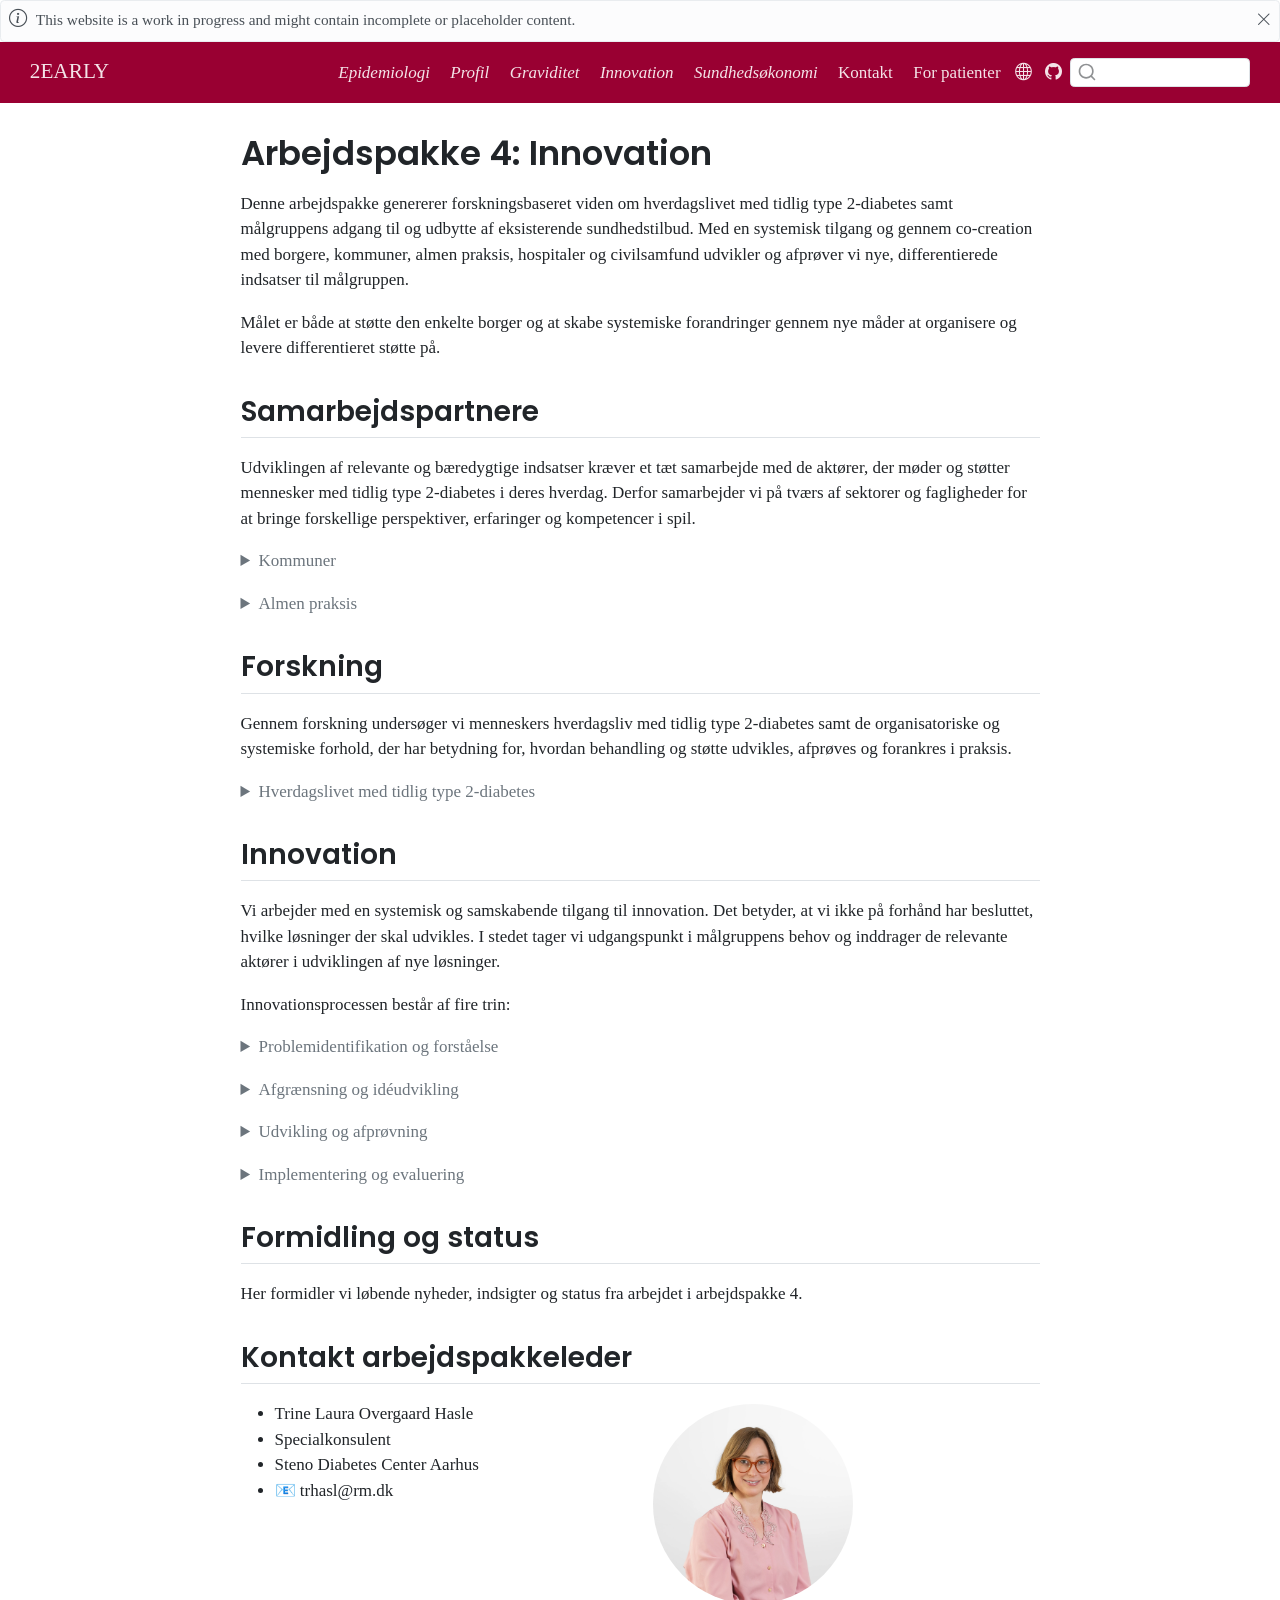
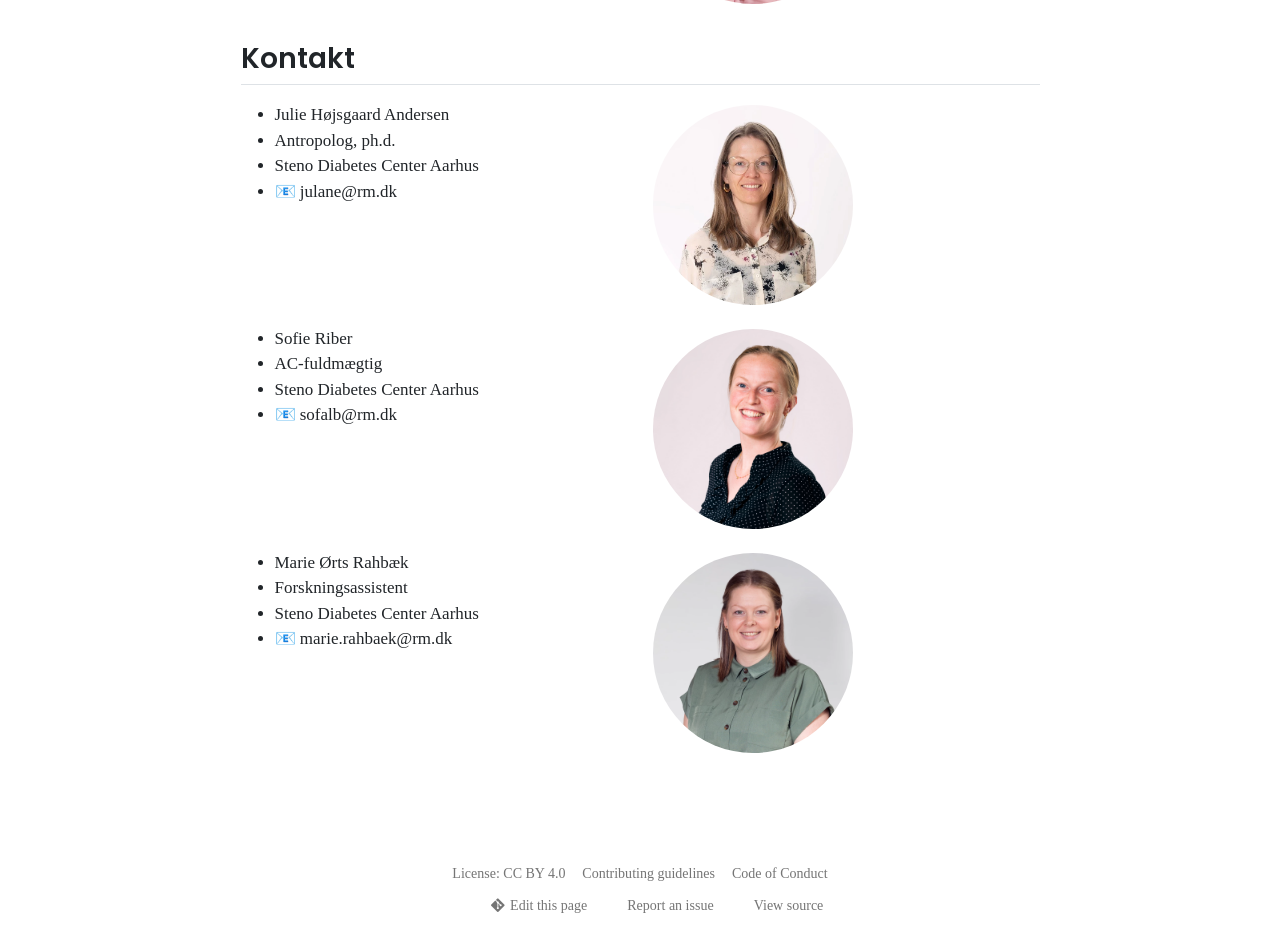
<file: 4-wp4.html>
<!DOCTYPE html>
<html xmlns="http://www.w3.org/1999/xhtml" lang="en" xml:lang="en"><head>

<meta charset="utf-8">
<meta name="generator" content="quarto-1.11.9">

<meta name="viewport" content="width=device-width, initial-scale=1.0, user-scalable=yes">


<title>Arbejdspakke 4: Innovation – 2EARLY</title>
<style>
/* Default styles provided by pandoc.
** See https://pandoc.org/MANUAL.html#variables-for-html for config info.
*/
span.smallcaps{font-variant: small-caps;}
div.columns{display: flex; gap: 1.5em;}
div.column{flex: auto;}
@media screen {
div.columns{gap: min(4vw, 1.5em);}
div.column{overflow-x: auto;}
}
div.hanging-indent{margin-left: 1.5em; text-indent: -1.5em;}
ul.task-list{list-style: none;}
ul.task-list li input[type="checkbox"] {
  width: 0.8em;
  margin: 0 0.8em 0.2em -1em; /* quarto-specific, see https://github.com/quarto-dev/quarto-cli/issues/4556 */ 
  vertical-align: middle;
}
</style>


<script src="site_libs/quarto-nav/quarto-nav.js"></script>
<script src="site_libs/clipboard/clipboard.min.js"></script>
<script src="site_libs/quarto-search/autocomplete.umd.js"></script>
<script src="site_libs/quarto-search/fuse.min.js"></script>
<script src="site_libs/quarto-search/quarto-search.js"></script>
<meta name="quarto:offset" content="./">
<script src="site_libs/quarto-html/quarto.js" type="module"></script>
<script src="site_libs/quarto-html/tabsets/tabsets.js" type="module"></script>
<script src="site_libs/quarto-html/scrollable-regions/scrollable-regions.js" type="module"></script>
<script src="site_libs/quarto-html/popper.min.js"></script>
<script src="site_libs/quarto-html/tippy.umd.min.js"></script>
<script src="site_libs/quarto-html/anchor.min.js"></script>
<link href="site_libs/quarto-html/tippy.css" rel="stylesheet">
<link href="site_libs/quarto-html/quarto-syntax-highlighting-1f42ef86e7bbcd4ef0935f55bd85d622.css" rel="stylesheet" class="quarto-color-scheme" id="quarto-text-highlighting-styles">
<link href="site_libs/quarto-html/quarto-syntax-highlighting-dark-b2c10e9313c6d05287a68e7950ff1397.css" rel="stylesheet" class="quarto-color-scheme quarto-color-alternate" id="quarto-text-highlighting-styles">
<link href="site_libs/quarto-html/quarto-syntax-highlighting-1f42ef86e7bbcd4ef0935f55bd85d622.css" rel="stylesheet" class="quarto-color-scheme-extra" id="quarto-text-highlighting-styles">
<script src="site_libs/bootstrap/bootstrap.min.js"></script>
<link href="site_libs/bootstrap/bootstrap-icons.css" rel="stylesheet">
<link href="site_libs/bootstrap/bootstrap-80bca4ab773beb227acbd1e91b8ed996.min.css" rel="stylesheet" append-hash="true" class="quarto-color-scheme" id="quarto-bootstrap" data-mode="light">
<link href="site_libs/bootstrap/bootstrap-dark-5dffe2ca39989fc8e8391f38e23b7ca8.min.css" rel="stylesheet" append-hash="true" class="quarto-color-scheme quarto-color-alternate" id="quarto-bootstrap" data-mode="light">
<link href="site_libs/bootstrap/bootstrap-80bca4ab773beb227acbd1e91b8ed996.min.css" rel="stylesheet" append-hash="true" class="quarto-color-scheme-extra" id="quarto-bootstrap" data-mode="light">
<script id="quarto-search-options" type="application/json">{
  "location": "navbar",
  "copy-button": false,
  "collapse-after": 3,
  "panel-placement": "end",
  "type": "textbox",
  "limit": 50,
  "keyboard-shortcut": [
    "f",
    "/",
    "s"
  ],
  "language": {
    "search-no-results-text": "No results",
    "search-matching-documents-text": "matching documents",
    "search-copy-link-title": "Copy link to search",
    "search-hide-matches-text": "Hide additional matches",
    "search-more-match-text": "more match in this document",
    "search-more-matches-text": "more matches in this document",
    "search-clear-button-title": "Clear",
    "search-text-placeholder": "",
    "search-detached-cancel-button-title": "Cancel",
    "search-submit-button-title": "Submit",
    "search-label": "Search"
  }
}</script>


</head>

<body class="nav-fixed fullcontent quarto-light"><a id="quarto-skip-link" class="visually-hidden-focusable" href="#quarto-document-content">Skip to main content</a>

<div id="quarto-search-results"></div>
  <header id="quarto-header" class="headroom fixed-top">
    <div id="quarto-announcement" data-announcement-id="c8e3599c85ad6c16ddbe7a5d420720d3" class="alert alert-light hidden"><i class="bi bi-info-circle quarto-announcement-icon"></i><div class="quarto-announcement-content">
<p>This website is a work in progress and might contain incomplete or placeholder content.</p>
</div><i class="bi bi-x-lg quarto-announcement-action"></i></div>
    <nav class="navbar navbar-expand-lg " data-bs-theme="dark" aria-label="Site">
      <div class="navbar-container container-fluid">
      <div class="navbar-brand-container mx-auto">
    <a class="navbar-brand" href="./index.html">
    <span class="navbar-title"><strong>2EARLY</strong></span>
    </a>
  </div>
          <button class="navbar-toggler" type="button" data-bs-toggle="collapse" data-bs-target="#navbarCollapse" aria-controls="navbarCollapse" aria-expanded="false" aria-label="Toggle navigation" onclick="if (window.quartoToggleHeadroom) { window.quartoToggleHeadroom(); }">
  <span class="navbar-toggler-icon"></span>
</button>
          <div class="collapse navbar-collapse" id="navbarCollapse">
            <ul class="navbar-nav navbar-nav-scroll ms-auto">
  <li class="nav-item">
    <a class="nav-link" href="./1-wp1.html"> 
<span class="menu-text"><em>Epidemiologi</em></span></a>
  </li>  
  <li class="nav-item">
    <a class="nav-link" href="./2-wp2.html"> 
<span class="menu-text"><em>Profil</em></span></a>
  </li>  
  <li class="nav-item">
    <a class="nav-link" href="./3-wp3.html"> 
<span class="menu-text"><em>Graviditet</em></span></a>
  </li>  
  <li class="nav-item">
    <a class="nav-link active" href="./4-wp4.html" aria-current="page"> 
<span class="menu-text"><em>Innovation</em></span></a>
  </li>  
  <li class="nav-item">
    <a class="nav-link" href="./5-wp5.html"> 
<span class="menu-text"><em>Sundhedsøkonomi</em></span></a>
  </li>  
  <li class="nav-item">
    <a class="nav-link" href="./6-kontakt.html"> 
<span class="menu-text"><strong>Kontakt</strong></span></a>
  </li>  
  <li class="nav-item">
    <a class="nav-link" href="./7-forpatienter.html"> 
<span class="menu-text"><strong>For patienter</strong></span></a>
  </li>  
</ul>
          </div> <!-- /navcollapse -->
            <div class="quarto-navbar-tools">
    <a href="https://steno-aarhus.github.io" title="" class="quarto-navigation-tool px-1" aria-label="Globe icon: Link to the Steno Aarhus GitHub landing webpage for all other Steno Aarhus projects"><i class="bi bi-globe"></i></a>
    <a href="https://github.com/steno-aarhus/2early" title="" class="quarto-navigation-tool px-1" aria-label="GitHub icon: Source repository"><i class="bi bi-github"></i></a>
</div>
            <div id="quarto-search" class="" title="Search"></div>
      </div> <!-- /container-fluid -->
    </nav>
</header>
<!-- content -->
<div id="quarto-content" class="quarto-container page-columns page-rows-contents page-layout-article page-navbar">
<!-- sidebar -->
<!-- margin-sidebar -->
    
<!-- main -->
<main class="content" id="quarto-document-content" tabindex="-1">

<header id="title-block-header" class="quarto-title-block default">
<div class="quarto-title">
<h1 class="title">Arbejdspakke 4: Innovation</h1>
</div>



<div class="quarto-title-meta">

    
  
    
  </div>
  


</header>


<p>Denne arbejdspakke genererer forskningsbaseret viden om hverdagslivet med tidlig type 2-diabetes samt målgruppens adgang til og udbytte af eksisterende sundhedstilbud. Med en systemisk tilgang og gennem co-creation med borgere, kommuner, almen praksis, hospitaler og civilsamfund udvikler og afprøver vi nye, differentierede indsatser til målgruppen.</p>
<p>Målet er både at støtte den enkelte borger og at skabe systemiske forandringer gennem nye måder at organisere og levere differentieret støtte på.</p>
<section id="samarbejdspartnere" class="level2">
<h2 class="anchored" data-anchor-id="samarbejdspartnere">Samarbejdspartnere</h2>
<p>Udviklingen af relevante og bæredygtige indsatser kræver et tæt samarbejde med de aktører, der møder og støtter mennesker med tidlig type 2-diabetes i deres hverdag. Derfor samarbejder vi på tværs af sektorer og fagligheder for at bringe forskellige perspektiver, erfaringer og kompetencer i spil.</p>
<details>
<summary>
<strong>Kommuner</strong>
</summary>
<p>For at udvikle løsninger, der imødekommer behovene hos yngre voksne med type 2-diabetes, er det afgørende at samarbejde med kommunerne. Kommunerne har et indgående kendskab til borgerne, deres hverdagsliv og de udfordringer, de møder, og spiller samtidig en central rolle i at tilbyde støtte og vejledning. Kommunerne er derfor vigtige samarbejdspartnere både i forhold til at dele viden og erfaringer, udvikle nye løsninger i fællesskab og afprøve dem i praksis. Samarbejdet skal sikre, at de løsninger, vi udvikler, tager udgangspunkt i virkelige behov og kan fungere i en kommunal hverdag.</p>
<p>Vi samarbejder pr. oktober 2026 med følgende kommuner:</p>
<ul>
<li><p>Aarhus Kommune</p></li>
<li><p>Lemvig Kommune</p></li>
<li><p>Hedensted Kommune</p></li>
<li><p>Horsens Kommune</p></li>
<li><p>Ikast-Brande Kommune</p></li>
</ul>
</details>
<details>
<summary>
<strong>Almen praksis</strong>
</summary>
<p>Almen praksis spiller en central rolle i behandlingen af mennesker med type 2-diabetes. Det er ofte her, sygdommen diagnosticeres, og hvor borgerne har deres løbende kontakt til sundhedsvæsenet. Samarbejdet med almen praksis skal bidrage med viden om borgernes behov, møde med systemet og mulighederne for at skabe bedre sammenhæng mellem den støtte, der tilbydes i almen praksis, kommunerne og det øvrige sundhedsvæsen.</p>
</details>
</section>
<section id="forskning" class="level2">
<h2 class="anchored" data-anchor-id="forskning">Forskning</h2>
<p>Gennem forskning undersøger vi menneskers hverdagsliv med tidlig type 2-diabetes samt de organisatoriske og systemiske forhold, der har betydning for, hvordan behandling og støtte udvikles, afprøves og forankres i praksis.</p>
<details>
<summary>
<strong>Hverdagslivet med tidlig type 2-diabetes</strong>
</summary>
<p>Dette antropologiske projekt undersøger, hvordan mennesker med tidlig type 2-diabetes håndterer deres sygdom i hverdagslivet, herunder hvordan sygdomshåndteringen påvirkes af sociale relationer samt familie- og arbejdsliv. Derudover ser vi på, hvordan mennesker med tidlig type 2-diabetes oplever adgangen til, deltagelsen i og udbyttet af den behandling og støtte, de får i henholdsvis almen praksis og gennem kommunale sundhedstilbud. Data indsamles gennem interviews og deltagerobservation.</p>
<p><strong>Udførende forsker:</strong> Julie Høgsgaard Andersen, antropolog og ph.d., Steno Diabetes Center Aarhus.</p>
</details>
</section>
<section id="innovation" class="level2">
<h2 class="anchored" data-anchor-id="innovation">Innovation</h2>
<p>Vi arbejder med en systemisk og samskabende tilgang til innovation. Det betyder, at vi ikke på forhånd har besluttet, hvilke løsninger der skal udvikles. I stedet tager vi udgangspunkt i målgruppens behov og inddrager de relevante aktører i udviklingen af nye løsninger.</p>
<p><strong>Innovationsprocessen består af fire trin:</strong></p>
<details>
<summary>
<strong>Problemidentifikation og forståelse</strong>
</summary>
<p>Vi undersøger borgernes hverdagsliv, behov og udfordringer med tidlig type 2-diabetes. Samtidig kortlægger vi eksisterende indsatser samt undersøger perspektiver fra de aktører, der spiller en rolle i borgernes hverdagsliv, behandling og støtte.</p>
</details>
<details>
<summary>
<strong>Afgrænsning og idéudvikling</strong>
</summary>
På baggrund af vores viden identificerer vi forskellige specifikke målgrupper og deres behov. Gennem workshops og co-creation med borgere, kommuner, almen praksis, civilsamfund og andre relevante aktører udvikler vi idéer til nye målrettede indsatser.
</details>
<details>
<summary>
<strong>Udvikling og afprøvning</strong>
</summary>
De mest relevante idéer videreudvikles til konkrete prototyper, som afprøves i mindre skala. Vi arbejder iterativt, hvilket betyder, at løsningerne løbende justeres og forbedres på baggrund af erfaringer og feedback fra dem, der skal bruge og levere dem.
</details>
<details>
<summary>
<strong>Implementering og evaluering</strong>
</summary>
De løsninger, der viser sig at være relevante og brugbare, implementeres hos en eller flere aktører eller direkte hos borgerne i målgruppen. Vi evaluerer løsningerne med fokus på, om de kan fungere i praksis, og hvilken værdi de skaber.
</details>
</section>
<section id="formidling-og-status" class="level2">
<h2 class="anchored" data-anchor-id="formidling-og-status">Formidling og status</h2>
<p>Her formidler vi løbende nyheder, indsigter og status fra arbejdet i arbejdspakke 4.</p>
</section>
<section id="kontakt-arbejdspakkeleder" class="level2">
<h2 class="anchored" data-anchor-id="kontakt-arbejdspakkeleder">Kontakt arbejdspakkeleder</h2>
<div class="quarto-layout-panel" data-layout-ncol="2">
<div class="quarto-layout-row">
<div class="quarto-layout-cell" style="flex-basis: 50.0%;justify-content: flex-start;">
<ul>
<li>Trine Laura Overgaard Hasle</li>
<li>Specialkonsulent</li>
<li>Steno Diabetes Center Aarhus</li>
<li>📧 <strong>trhasl@rm.dk</strong></li>
</ul>
</div>
<div class="quarto-layout-cell" style="flex-basis: 50.0%;justify-content: center;">
<p><img src="images/trine_hasle.webp" class="profile-picture img-fluid"></p>
</div>
</div>
</div>
</section>
<section id="kontakt" class="level2">
<h2 class="anchored" data-anchor-id="kontakt">Kontakt</h2>
<div class="quarto-layout-panel" data-layout-ncol="2">
<div class="quarto-layout-row">
<div class="quarto-layout-cell" style="flex-basis: 50.0%;justify-content: flex-start;">
<ul>
<li>Julie Højsgaard Andersen</li>
<li>Antropolog, ph.d.</li>
<li>Steno Diabetes Center Aarhus</li>
<li>📧 <strong>julane@rm.dk</strong></li>
</ul>
</div>
<div class="quarto-layout-cell" style="flex-basis: 50.0%;justify-content: center;">
<p><img src="images/julie_andersen.webp" class="profile-picture img-fluid"></p>
</div>
</div>
</div>
<div class="quarto-layout-panel" data-layout-ncol="2">
<div class="quarto-layout-row">
<div class="quarto-layout-cell" style="flex-basis: 50.0%;justify-content: flex-start;">
<ul>
<li>Sofie Riber</li>
<li>AC-fuldmægtig</li>
<li>Steno Diabetes Center Aarhus</li>
<li>📧 <strong>sofalb@rm.dk</strong></li>
</ul>
</div>
<div class="quarto-layout-cell" style="flex-basis: 50.0%;justify-content: center;">
<p><img src="images/sofie_riber.jpg" class="profile-picture img-fluid"></p>
</div>
</div>
</div>
<div class="quarto-layout-panel" data-layout-ncol="2">
<div class="quarto-layout-row">
<div class="quarto-layout-cell" style="flex-basis: 50.0%;justify-content: flex-start;">
<ul>
<li>Marie Ørts Rahbæk</li>
<li>Forskningsassistent</li>
<li>Steno Diabetes Center Aarhus</li>
<li>📧 <strong>marie.rahbaek@rm.dk</strong></li>
</ul>
</div>
<div class="quarto-layout-cell" style="flex-basis: 50.0%;justify-content: center;">
<p><img src="images/marie_ørts.webp" class="profile-picture img-fluid"></p>
</div>
</div>
</div>


</section>

</main> <!-- /main -->
<script id="quarto-html-after-body" type="application/javascript">
  window.document.addEventListener("DOMContentLoaded", function (event) {
    const icon = "";
    const anchorJS = new window.AnchorJS();
    anchorJS.options = {
      placement: 'right',
      icon: icon
    };
    anchorJS.add('.anchored');
    const isCodeAnnotation = (el) => {
      for (const clz of el.classList) {
        if (clz.startsWith('code-annotation-')) {                     
          return true;
        }
      }
      return false;
    }
    const onCopySuccess = function(e) {
      // button target
      const button = e.trigger;
      // don't keep focus
      button.blur();
      // flash "checked"
      button.classList.add('code-copy-button-checked');
      var currentTitle = button.getAttribute("title");
      button.setAttribute("title", "Copied!");
      let tooltip;
      if (window.bootstrap) {
        button.setAttribute("data-bs-toggle", "tooltip");
        button.setAttribute("data-bs-placement", "left");
        button.setAttribute("data-bs-title", "Copied!");
        tooltip = new bootstrap.Tooltip(button, 
          { trigger: "manual", 
            customClass: "code-copy-button-tooltip",
            offset: [0, -8]});
        tooltip.show();    
      }
      setTimeout(function() {
        if (tooltip) {
          tooltip.hide();
          button.removeAttribute("data-bs-title");
          button.removeAttribute("data-bs-toggle");
          button.removeAttribute("data-bs-placement");
        }
        button.setAttribute("title", currentTitle);
        button.classList.remove('code-copy-button-checked');
      }, 1000);
      // clear code selection
      e.clearSelection();
    }
    const getTextToCopy = function(trigger) {
      const outerScaffold = trigger.parentElement.cloneNode(true);
      const codeEl = outerScaffold.querySelector('code');
      for (const childEl of codeEl.children) {
        if (isCodeAnnotation(childEl)) {
          childEl.remove();
        }
      }
      return codeEl.innerText;
    }
    const clipboard = new window.ClipboardJS('.code-copy-button:not([data-in-quarto-modal])', {
      text: getTextToCopy
    });
    clipboard.on('success', onCopySuccess);
    if (window.document.getElementById('quarto-embedded-source-code-modal')) {
      const clipboardModal = new window.ClipboardJS('.code-copy-button[data-in-quarto-modal]', {
        text: getTextToCopy,
        container: window.document.getElementById('quarto-embedded-source-code-modal')
      });
      clipboardModal.on('success', onCopySuccess);
    }
      var localhostRegex = new RegExp(/^(?:http|https):\/\/localhost\:?[0-9]*\//);
      var mailtoRegex = new RegExp(/^mailto:/);
        var filterRegex = new RegExp("https:\/\/steno-aarhus\.github\.io\/2early\/");
      var isInternal = (href) => {
          return filterRegex.test(href) || localhostRegex.test(href) || mailtoRegex.test(href);
      }
      // Inspect non-navigation links and adorn them if external
      window.quartoDecorateExternalLinks = function (root) {
     var links = (root || window.document).querySelectorAll('a[href]:not(.nav-link):not(.navbar-brand):not(.toc-action):not(.sidebar-link):not(.sidebar-item-toggle):not(.pagination-link):not(.no-external):not([aria-hidden]):not(.dropdown-item):not(.quarto-navigation-tool):not(.about-link)');
      for (var i=0; i<links.length; i++) {
        const link = links[i];
        if (!isInternal(link.href)) {
          // undo the damage that might have been done by quarto-nav.js in the case of
          // links that we want to consider external
          if (link.dataset.originalHref !== undefined) {
            link.href = link.dataset.originalHref;
          }
          if (!link.classList.contains('no-external-icon')) {
          }
        }
      }
      };
      window.quartoDecorateExternalLinks(window.document);
    // Esc closes the popup (WCAG 1.4.13) and focus leaving both trigger and
    // popup closes it (WCAG 2.4.11); tippy handles neither for interactive popups.
    const hideOnEscAndFocusOut = {
      name: 'hideOnEscAndFocusOut',
      defaultValue: true,
      fn(instance) {
        const dismiss = () => {
          // A show scheduled by the trigger delay would otherwise reopen it
          instance.clearDelayTimeouts();
          instance.hide();
        };
        const onKeyDown = (event) => {
          if (event.key !== 'Escape') {
            return;
          }
          // Keep Esc from also reaching page handlers (e.g. reveal.js overview),
          // except an open reveal.js slide menu, which Esc should close too.
          // The menu handles keys only when its keyboard option is on.
          const menuHandlesEsc = window.Reveal?.getPlugin?.('menu')?.isOpen() &&
            window.Reveal.getConfig().menu?.keyboard !== false;
          if (!menuHandlesEsc) {
            event.stopPropagation();
          }
          if (instance.popper.contains(window.document.activeElement)) {
            // Disabled while refocusing so the focus trigger does not reopen it
            instance.disable();
            instance.reference.focus();
            instance.enable();
          }
          dismiss();
        };
        const onFocusOut = (event) => {
          const target = event.relatedTarget;
          if (target && !instance.reference.contains(target) &&
              !instance.popper.contains(target)) {
            dismiss();
          }
        };
        // On the trigger too: a click trigger (code-annotations: select) has no
        // blur handling. Attached for the instance's lifetime so leaving the
        // trigger also cancels a show still pending on the trigger delay.
        instance.reference.addEventListener('focusout', onFocusOut);
        return {
          onShow() {
            window.document.addEventListener('keydown', onKeyDown, true);
            instance.popper.addEventListener('focusout', onFocusOut);
          },
          onHide() {
            window.document.removeEventListener('keydown', onKeyDown, true);
            instance.popper.removeEventListener('focusout', onFocusOut);
          },
          onDestroy() {
            instance.reference.removeEventListener('focusout', onFocusOut);
          },
        };
      },
    };
    function tippyHover(el, contentFn, onTriggerFn, onUntriggerFn) {
      const config = {
        allowHTML: true,
        maxWidth: 500,
        delay: 100,
        arrow: false,
        appendTo: function(el) {
            return el.parentElement;
        },
        interactive: true,
        interactiveBorder: 10,
        theme: 'quarto',
        placement: 'bottom-start',
        plugins: [hideOnEscAndFocusOut],
      };
      if (contentFn) {
        config.content = contentFn;
      }
      if (onTriggerFn) {
        config.onTrigger = onTriggerFn;
      }
      if (onUntriggerFn) {
        config.onUntrigger = onUntriggerFn;
      }
      window.tippy(el, config); 
    }
    const noterefs = window.document.querySelectorAll('a[role="doc-noteref"]');
    for (var i=0; i<noterefs.length; i++) {
      const ref = noterefs[i];
      tippyHover(ref, function() {
        // use id or data attribute instead here
        let href = ref.getAttribute('data-footnote-href') || ref.getAttribute('href');
        try { href = new URL(href).hash; } catch {}
        const id = href.replace(/^#\/?/, "");
        const note = window.document.getElementById(id);
        if (note) {
          return note.innerHTML;
        } else {
          return "";
        }
      });
    }
    const xrefs = window.document.querySelectorAll('a.quarto-xref');
    const processXRef = (id, note) => {
      // Strip column container classes
      const stripColumnClz = (el) => {
        el.classList.remove("page-full", "page-columns");
        if (el.children) {
          for (const child of el.children) {
            stripColumnClz(child);
          }
        }
      }
      stripColumnClz(note)
      if (id === null || id.startsWith('sec-')) {
        // Special case sections, only their first couple elements
        const container = document.createElement("div");
        if (note.children && note.children.length > 2) {
          container.appendChild(note.children[0].cloneNode(true));
          for (let i = 1; i < note.children.length; i++) {
            const child = note.children[i];
            if (child.tagName === "P" && child.innerText === "") {
              continue;
            } else {
              container.appendChild(child.cloneNode(true));
              break;
            }
          }
          if (window.Quarto?.typesetMath) {
            window.Quarto.typesetMath(container);
          }
          return container.innerHTML
        } else {
          if (window.Quarto?.typesetMath) {
            window.Quarto.typesetMath(note);
          }
          return note.innerHTML;
        }
      } else {
        // Remove any anchor links if they are present
        const anchorLink = note.querySelector('a.anchorjs-link');
        if (anchorLink) {
          anchorLink.remove();
        }
        if (window.Quarto?.typesetMath) {
          window.Quarto.typesetMath(note);
        }
        if (note.classList.contains("callout")) {
          return note.outerHTML;
        } else {
          return note.innerHTML;
        }
      }
    }
    for (var i=0; i<xrefs.length; i++) {
      const xref = xrefs[i];
      tippyHover(xref, undefined, function(instance) {
        instance.disable();
        let url = xref.getAttribute('href');
        let hash = undefined; 
        if (url.startsWith('#')) {
          hash = url;
        } else {
          try { hash = new URL(url).hash; } catch {}
        }
        if (hash) {
          const id = hash.replace(/^#\/?/, "");
          const note = window.document.getElementById(id);
          if (note !== null) {
            try {
              const html = processXRef(id, note.cloneNode(true));
              instance.setContent(html);
            } finally {
              instance.enable();
              instance.show();
            }
          } else {
            // See if we can fetch this
            fetch(url.split('#')[0])
            .then(res => res.text())
            .then(html => {
              const parser = new DOMParser();
              const htmlDoc = parser.parseFromString(html, "text/html");
              const note = htmlDoc.getElementById(id);
              if (note !== null) {
                const html = processXRef(id, note);
                instance.setContent(html);
              } 
            }).finally(() => {
              instance.enable();
              instance.show();
            });
          }
        } else {
          // See if we can fetch a full url (with no hash to target)
          // This is a special case and we should probably do some content thinning / targeting
          fetch(url)
          .then(res => res.text())
          .then(html => {
            const parser = new DOMParser();
            const htmlDoc = parser.parseFromString(html, "text/html");
            const note = htmlDoc.querySelector('main.content');
            if (note !== null) {
              // This should only happen for chapter cross references
              // (since there is no id in the URL)
              // remove the first header
              if (note.children.length > 0 && note.children[0].tagName === "HEADER") {
                note.children[0].remove();
              }
              const html = processXRef(null, note);
              instance.setContent(html);
            } 
          }).finally(() => {
            instance.enable();
            instance.show();
          });
        }
      }, function(instance) {
      });
    }
        let selectedAnnoteEl;
        const selectorForAnnotation = ( cell, annotation) => {
          let cellAttr = 'data-code-cell="' + cell + '"';
          let lineAttr = 'data-code-annotation="' +  annotation + '"';
          const selector = 'span[' + cellAttr + '][' + lineAttr + ']';
          return selector;
        }
        const selectCodeLines = (annoteEl) => {
          const doc = window.document;
          const targetCell = annoteEl.getAttribute("data-target-cell");
          const targetAnnotation = annoteEl.getAttribute("data-target-annotation");
          const annoteSpan = window.document.querySelector(selectorForAnnotation(targetCell, targetAnnotation));
          const lines = annoteSpan.getAttribute("data-code-lines").split(",");
          const lineIds = lines.map((line) => {
            return targetCell + "-" + line;
          })
          // Each band is positioned against its own containing block, which is
          // not the offsetParent of the lines, so place it from client rects.
          const placeBand = (band, firstEl, lastEl, codeBlock) => {
            const container = band.offsetParent;
            if (container === null) {
              return;
            }
            const containerRect = container.getBoundingClientRect();
            // Reveal.js scales slides with a transform, so convert client
            // pixels back to the CSS pixels of the container.
            const scale = containerRect.height / container.offsetHeight || 1;
            const firstRect = firstEl.getBoundingClientRect();
            const lastRect = lastEl.getBoundingClientRect();
            const top = (firstRect.top - containerRect.top) / scale - container.clientTop + container.scrollTop;
            const height = (lastRect.bottom - firstRect.top) / scale;
            band.style.top = top - 2 + "px";
            band.style.height = height + 4 + "px";
            if (codeBlock) {
              // Without the copy button wrapper, the containing block is wider
              // than the code block, so span the code block explicitly.
              const blockRect = codeBlock.getBoundingClientRect();
              band.style.left = (blockRect.left - containerRect.left) / scale - container.clientLeft + container.scrollLeft + "px";
              band.style.width = blockRect.width / scale + "px";
            }
          };
          if (lineIds.length > 0) {
            const el = window.document.getElementById(lineIds[0]);
            const lastEl = window.document.getElementById(lineIds[lineIds.length - 1]);
            const parent = el.parentElement.parentElement;
            // cook up a div (if necessary) and position it
            let div = window.document.getElementById("code-annotation-line-highlight");
            if (div === null) {
              div = window.document.createElement("div");
              div.setAttribute("id", "code-annotation-line-highlight");
              div.style.position = 'absolute';
              parent.appendChild(div);
            }
            placeBand(div, el, lastEl, parent.closest("div.sourceCode") || parent);
            let gutterDiv = window.document.getElementById("code-annotation-line-highlight-gutter");
            if (gutterDiv === null) {
              gutterDiv = window.document.createElement("div");
              gutterDiv.setAttribute("id", "code-annotation-line-highlight-gutter");
              gutterDiv.style.position = 'absolute';
              const codeCell = window.document.getElementById(targetCell);
              const gutter = codeCell.querySelector('.code-annotation-gutter');
              gutter.appendChild(gutterDiv);
            }
            placeBand(gutterDiv, el, lastEl);
            selectedAnnoteEl = annoteEl;
          }
        };
        const unselectCodeLines = () => {
          const elementsIds = ["code-annotation-line-highlight", "code-annotation-line-highlight-gutter"];
          elementsIds.forEach((elId) => {
            const div = window.document.getElementById(elId);
            if (div) {
              div.remove();
            }
          });
          selectedAnnoteEl = undefined;
        };
          // Handle positioning of the toggle
      window.addEventListener(
        "resize",
        throttle(() => {
          elRect = undefined;
          if (selectedAnnoteEl) {
            selectCodeLines(selectedAnnoteEl);
          }
        }, 10)
      );
      function throttle(fn, ms) {
      let throttle = false;
      let timer;
        return (...args) => {
          if(!throttle) { // first call gets through
              fn.apply(this, args);
              throttle = true;
          } else { // all the others get throttled
              if(timer) clearTimeout(timer); // cancel #2
              timer = setTimeout(() => {
                fn.apply(this, args);
                timer = throttle = false;
              }, ms);
          }
        };
      }
        // Attach click handler to the DT
        const annoteDls = window.document.querySelectorAll('dt[data-target-cell]');
        for (const annoteDlNode of annoteDls) {
          annoteDlNode.addEventListener('click', (event) => {
            const clickedEl = event.target;
            if (clickedEl !== selectedAnnoteEl) {
              unselectCodeLines();
              const activeEl = window.document.querySelector('dt[data-target-cell].code-annotation-active');
              if (activeEl) {
                activeEl.classList.remove('code-annotation-active');
              }
              selectCodeLines(clickedEl);
              clickedEl.classList.add('code-annotation-active');
            } else {
              // Unselect the line
              unselectCodeLines();
              clickedEl.classList.remove('code-annotation-active');
            }
          });
        }
    const findCites = (el) => {
      const parentEl = el.parentElement;
      if (parentEl) {
        const cites = parentEl.dataset.cites;
        if (cites) {
          return {
            el,
            cites: cites.split(' ')
          };
        } else {
          return findCites(el.parentElement)
        }
      } else {
        return undefined;
      }
    };
    var bibliorefs = window.document.querySelectorAll('a[role="doc-biblioref"]');
    for (var i=0; i<bibliorefs.length; i++) {
      const ref = bibliorefs[i];
      const citeInfo = findCites(ref);
      if (citeInfo) {
        tippyHover(citeInfo.el, function() {
          var popup = window.document.createElement('div');
          citeInfo.cites.forEach(function(cite) {
            var citeDiv = window.document.createElement('div');
            citeDiv.classList.add('hanging-indent');
            citeDiv.classList.add('csl-entry');
            var biblioDiv = window.document.getElementById('ref-' + cite);
            if (biblioDiv) {
              citeDiv.innerHTML = biblioDiv.innerHTML;
            }
            popup.appendChild(citeDiv);
          });
          return popup.innerHTML;
        });
      }
    }
  });
  </script>
  <script type="application/javascript">
  window.quartoScrollableRegionsLabels = {"code":"Scrollable code","output":"Scrollable output"};
  </script>
</div> <!-- /content -->
<footer class="footer">
  <div class="nav-footer">
    <div class="nav-footer-left">
      &nbsp;
    </div>   
    <div class="nav-footer-center">
      <ul class="footer-items list-unstyled">
    <li class="nav-item">
    <a class="nav-link" href="https://creativecommons.org/licenses/by/4.0/">
<p>License: CC BY 4.0</p>
</a>
  </li>  
    <li class="nav-item">
    <a class="nav-link" href="https://steno-aarhus.github.io/research/CONTRIBUTING.html">
<p>Contributing guidelines</p>
</a>
  </li>  
    <li class="nav-item">
    <a class="nav-link" href="https://steno-aarhus.github.io/research/CODE_OF_CONDUCT.html">
<p>Code of Conduct</p>
</a>
  </li>  
</ul>
    <div class="toc-actions"><ul><li><a href="https://steno-aarhus.github.io/2early/edit/main/4-wp4.qmd" class="toc-action"><i class="bi bi-git"></i>Edit this page</a></li><li><a href="https://steno-aarhus.github.io/2early/issues/new" class="toc-action"><i class="bi empty"></i>Report an issue</a></li><li><a href="https://steno-aarhus.github.io/2early/blob/main/4-wp4.qmd" class="toc-action"><i class="bi empty"></i>View source</a></li></ul></div></div>
    <div class="nav-footer-right">
      &nbsp;
    </div>
  </div>
</footer>




</body></html>
</file>
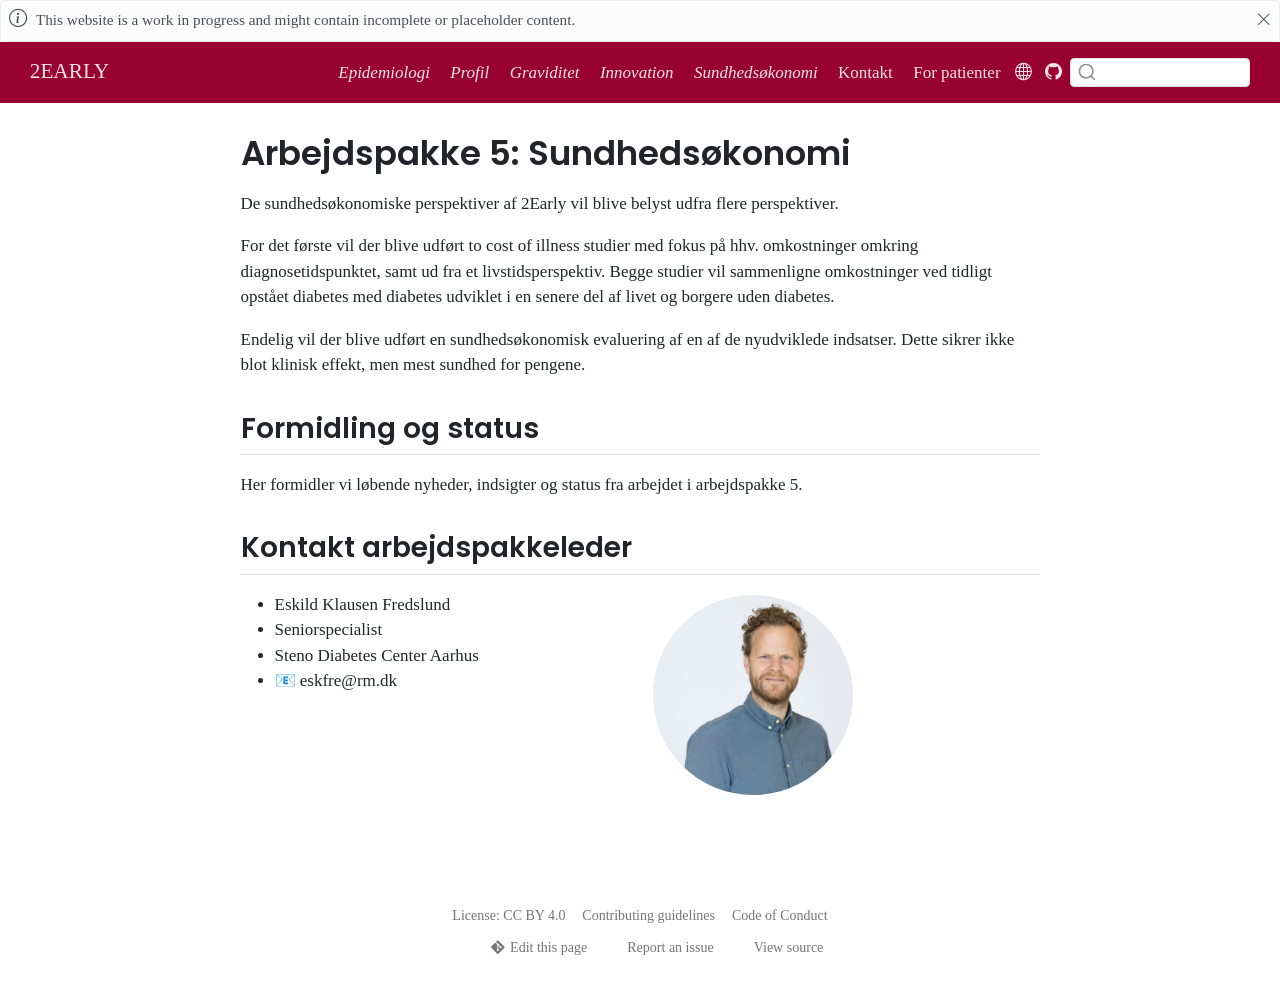
<file: 5-wp5.html>
<!DOCTYPE html>
<html xmlns="http://www.w3.org/1999/xhtml" lang="en" xml:lang="en"><head>

<meta charset="utf-8">
<meta name="generator" content="quarto-1.11.9">

<meta name="viewport" content="width=device-width, initial-scale=1.0, user-scalable=yes">


<title>Arbejdspakke 5: Sundhedsøkonomi – 2EARLY</title>
<style>
/* Default styles provided by pandoc.
** See https://pandoc.org/MANUAL.html#variables-for-html for config info.
*/
span.smallcaps{font-variant: small-caps;}
div.columns{display: flex; gap: 1.5em;}
div.column{flex: auto;}
@media screen {
div.columns{gap: min(4vw, 1.5em);}
div.column{overflow-x: auto;}
}
div.hanging-indent{margin-left: 1.5em; text-indent: -1.5em;}
ul.task-list{list-style: none;}
ul.task-list li input[type="checkbox"] {
  width: 0.8em;
  margin: 0 0.8em 0.2em -1em; /* quarto-specific, see https://github.com/quarto-dev/quarto-cli/issues/4556 */ 
  vertical-align: middle;
}
</style>


<script src="site_libs/quarto-nav/quarto-nav.js"></script>
<script src="site_libs/clipboard/clipboard.min.js"></script>
<script src="site_libs/quarto-search/autocomplete.umd.js"></script>
<script src="site_libs/quarto-search/fuse.min.js"></script>
<script src="site_libs/quarto-search/quarto-search.js"></script>
<meta name="quarto:offset" content="./">
<script src="site_libs/quarto-html/quarto.js" type="module"></script>
<script src="site_libs/quarto-html/tabsets/tabsets.js" type="module"></script>
<script src="site_libs/quarto-html/scrollable-regions/scrollable-regions.js" type="module"></script>
<script src="site_libs/quarto-html/popper.min.js"></script>
<script src="site_libs/quarto-html/tippy.umd.min.js"></script>
<script src="site_libs/quarto-html/anchor.min.js"></script>
<link href="site_libs/quarto-html/tippy.css" rel="stylesheet">
<link href="site_libs/quarto-html/quarto-syntax-highlighting-1f42ef86e7bbcd4ef0935f55bd85d622.css" rel="stylesheet" class="quarto-color-scheme" id="quarto-text-highlighting-styles">
<link href="site_libs/quarto-html/quarto-syntax-highlighting-dark-b2c10e9313c6d05287a68e7950ff1397.css" rel="stylesheet" class="quarto-color-scheme quarto-color-alternate" id="quarto-text-highlighting-styles">
<link href="site_libs/quarto-html/quarto-syntax-highlighting-1f42ef86e7bbcd4ef0935f55bd85d622.css" rel="stylesheet" class="quarto-color-scheme-extra" id="quarto-text-highlighting-styles">
<script src="site_libs/bootstrap/bootstrap.min.js"></script>
<link href="site_libs/bootstrap/bootstrap-icons.css" rel="stylesheet">
<link href="site_libs/bootstrap/bootstrap-80bca4ab773beb227acbd1e91b8ed996.min.css" rel="stylesheet" append-hash="true" class="quarto-color-scheme" id="quarto-bootstrap" data-mode="light">
<link href="site_libs/bootstrap/bootstrap-dark-5dffe2ca39989fc8e8391f38e23b7ca8.min.css" rel="stylesheet" append-hash="true" class="quarto-color-scheme quarto-color-alternate" id="quarto-bootstrap" data-mode="light">
<link href="site_libs/bootstrap/bootstrap-80bca4ab773beb227acbd1e91b8ed996.min.css" rel="stylesheet" append-hash="true" class="quarto-color-scheme-extra" id="quarto-bootstrap" data-mode="light">
<script id="quarto-search-options" type="application/json">{
  "location": "navbar",
  "copy-button": false,
  "collapse-after": 3,
  "panel-placement": "end",
  "type": "textbox",
  "limit": 50,
  "keyboard-shortcut": [
    "f",
    "/",
    "s"
  ],
  "language": {
    "search-no-results-text": "No results",
    "search-matching-documents-text": "matching documents",
    "search-copy-link-title": "Copy link to search",
    "search-hide-matches-text": "Hide additional matches",
    "search-more-match-text": "more match in this document",
    "search-more-matches-text": "more matches in this document",
    "search-clear-button-title": "Clear",
    "search-text-placeholder": "",
    "search-detached-cancel-button-title": "Cancel",
    "search-submit-button-title": "Submit",
    "search-label": "Search"
  }
}</script>


</head>

<body class="nav-fixed fullcontent quarto-light"><a id="quarto-skip-link" class="visually-hidden-focusable" href="#quarto-document-content">Skip to main content</a>

<div id="quarto-search-results"></div>
  <header id="quarto-header" class="headroom fixed-top">
    <div id="quarto-announcement" data-announcement-id="c8e3599c85ad6c16ddbe7a5d420720d3" class="alert alert-light hidden"><i class="bi bi-info-circle quarto-announcement-icon"></i><div class="quarto-announcement-content">
<p>This website is a work in progress and might contain incomplete or placeholder content.</p>
</div><i class="bi bi-x-lg quarto-announcement-action"></i></div>
    <nav class="navbar navbar-expand-lg " data-bs-theme="dark" aria-label="Site">
      <div class="navbar-container container-fluid">
      <div class="navbar-brand-container mx-auto">
    <a class="navbar-brand" href="./index.html">
    <span class="navbar-title"><strong>2EARLY</strong></span>
    </a>
  </div>
          <button class="navbar-toggler" type="button" data-bs-toggle="collapse" data-bs-target="#navbarCollapse" aria-controls="navbarCollapse" aria-expanded="false" aria-label="Toggle navigation" onclick="if (window.quartoToggleHeadroom) { window.quartoToggleHeadroom(); }">
  <span class="navbar-toggler-icon"></span>
</button>
          <div class="collapse navbar-collapse" id="navbarCollapse">
            <ul class="navbar-nav navbar-nav-scroll ms-auto">
  <li class="nav-item">
    <a class="nav-link" href="./1-wp1.html"> 
<span class="menu-text"><em>Epidemiologi</em></span></a>
  </li>  
  <li class="nav-item">
    <a class="nav-link" href="./2-wp2.html"> 
<span class="menu-text"><em>Profil</em></span></a>
  </li>  
  <li class="nav-item">
    <a class="nav-link" href="./3-wp3.html"> 
<span class="menu-text"><em>Graviditet</em></span></a>
  </li>  
  <li class="nav-item">
    <a class="nav-link" href="./4-wp4.html"> 
<span class="menu-text"><em>Innovation</em></span></a>
  </li>  
  <li class="nav-item">
    <a class="nav-link active" href="./5-wp5.html" aria-current="page"> 
<span class="menu-text"><em>Sundhedsøkonomi</em></span></a>
  </li>  
  <li class="nav-item">
    <a class="nav-link" href="./6-kontakt.html"> 
<span class="menu-text"><strong>Kontakt</strong></span></a>
  </li>  
  <li class="nav-item">
    <a class="nav-link" href="./7-forpatienter.html"> 
<span class="menu-text"><strong>For patienter</strong></span></a>
  </li>  
</ul>
          </div> <!-- /navcollapse -->
            <div class="quarto-navbar-tools">
    <a href="https://steno-aarhus.github.io" title="" class="quarto-navigation-tool px-1" aria-label="Globe icon: Link to the Steno Aarhus GitHub landing webpage for all other Steno Aarhus projects"><i class="bi bi-globe"></i></a>
    <a href="https://github.com/steno-aarhus/2early" title="" class="quarto-navigation-tool px-1" aria-label="GitHub icon: Source repository"><i class="bi bi-github"></i></a>
</div>
            <div id="quarto-search" class="" title="Search"></div>
      </div> <!-- /container-fluid -->
    </nav>
</header>
<!-- content -->
<div id="quarto-content" class="quarto-container page-columns page-rows-contents page-layout-article page-navbar">
<!-- sidebar -->
<!-- margin-sidebar -->
    
<!-- main -->
<main class="content" id="quarto-document-content" tabindex="-1">

<header id="title-block-header" class="quarto-title-block default">
<div class="quarto-title">
<h1 class="title">Arbejdspakke 5: Sundhedsøkonomi</h1>
</div>



<div class="quarto-title-meta">

    
  
    
  </div>
  


</header>


<p>De sundhedsøkonomiske perspektiver af 2Early vil blive belyst udfra flere perspektiver.</p>
<p>For det første vil der blive udført to cost of illness studier med fokus på hhv. omkostninger omkring diagnosetidspunktet, samt ud fra et livstidsperspektiv. Begge studier vil sammenligne omkostninger ved tidligt opstået diabetes med diabetes udviklet i en senere del af livet og borgere uden diabetes.</p>
<p>Endelig vil der blive udført en sundhedsøkonomisk evaluering af en af de nyudviklede indsatser. Dette sikrer ikke blot klinisk effekt, men mest sundhed for pengene.</p>
<section id="formidling-og-status" class="level2">
<h2 class="anchored" data-anchor-id="formidling-og-status">Formidling og status</h2>
<p>Her formidler vi løbende nyheder, indsigter og status fra arbejdet i arbejdspakke 5.</p>
</section>
<section id="kontakt-arbejdspakkeleder" class="level2">
<h2 class="anchored" data-anchor-id="kontakt-arbejdspakkeleder">Kontakt arbejdspakkeleder</h2>
<div class="quarto-layout-panel" data-layout-ncol="2">
<div class="quarto-layout-row">
<div class="quarto-layout-cell" style="flex-basis: 50.0%;justify-content: flex-start;">
<ul>
<li>Eskild Klausen Fredslund</li>
<li>Seniorspecialist</li>
<li>Steno Diabetes Center Aarhus</li>
<li>📧 <strong>eskfre@rm.dk</strong></li>
</ul>
</div>
<div class="quarto-layout-cell" style="flex-basis: 50.0%;justify-content: center;">
<p><img src="images/eskild_fredslund.webp" class="profile-picture img-fluid"></p>
</div>
</div>
</div>


</section>

</main> <!-- /main -->
<script id="quarto-html-after-body" type="application/javascript">
  window.document.addEventListener("DOMContentLoaded", function (event) {
    const icon = "";
    const anchorJS = new window.AnchorJS();
    anchorJS.options = {
      placement: 'right',
      icon: icon
    };
    anchorJS.add('.anchored');
    const isCodeAnnotation = (el) => {
      for (const clz of el.classList) {
        if (clz.startsWith('code-annotation-')) {                     
          return true;
        }
      }
      return false;
    }
    const onCopySuccess = function(e) {
      // button target
      const button = e.trigger;
      // don't keep focus
      button.blur();
      // flash "checked"
      button.classList.add('code-copy-button-checked');
      var currentTitle = button.getAttribute("title");
      button.setAttribute("title", "Copied!");
      let tooltip;
      if (window.bootstrap) {
        button.setAttribute("data-bs-toggle", "tooltip");
        button.setAttribute("data-bs-placement", "left");
        button.setAttribute("data-bs-title", "Copied!");
        tooltip = new bootstrap.Tooltip(button, 
          { trigger: "manual", 
            customClass: "code-copy-button-tooltip",
            offset: [0, -8]});
        tooltip.show();    
      }
      setTimeout(function() {
        if (tooltip) {
          tooltip.hide();
          button.removeAttribute("data-bs-title");
          button.removeAttribute("data-bs-toggle");
          button.removeAttribute("data-bs-placement");
        }
        button.setAttribute("title", currentTitle);
        button.classList.remove('code-copy-button-checked');
      }, 1000);
      // clear code selection
      e.clearSelection();
    }
    const getTextToCopy = function(trigger) {
      const outerScaffold = trigger.parentElement.cloneNode(true);
      const codeEl = outerScaffold.querySelector('code');
      for (const childEl of codeEl.children) {
        if (isCodeAnnotation(childEl)) {
          childEl.remove();
        }
      }
      return codeEl.innerText;
    }
    const clipboard = new window.ClipboardJS('.code-copy-button:not([data-in-quarto-modal])', {
      text: getTextToCopy
    });
    clipboard.on('success', onCopySuccess);
    if (window.document.getElementById('quarto-embedded-source-code-modal')) {
      const clipboardModal = new window.ClipboardJS('.code-copy-button[data-in-quarto-modal]', {
        text: getTextToCopy,
        container: window.document.getElementById('quarto-embedded-source-code-modal')
      });
      clipboardModal.on('success', onCopySuccess);
    }
      var localhostRegex = new RegExp(/^(?:http|https):\/\/localhost\:?[0-9]*\//);
      var mailtoRegex = new RegExp(/^mailto:/);
        var filterRegex = new RegExp("https:\/\/steno-aarhus\.github\.io\/2early\/");
      var isInternal = (href) => {
          return filterRegex.test(href) || localhostRegex.test(href) || mailtoRegex.test(href);
      }
      // Inspect non-navigation links and adorn them if external
      window.quartoDecorateExternalLinks = function (root) {
     var links = (root || window.document).querySelectorAll('a[href]:not(.nav-link):not(.navbar-brand):not(.toc-action):not(.sidebar-link):not(.sidebar-item-toggle):not(.pagination-link):not(.no-external):not([aria-hidden]):not(.dropdown-item):not(.quarto-navigation-tool):not(.about-link)');
      for (var i=0; i<links.length; i++) {
        const link = links[i];
        if (!isInternal(link.href)) {
          // undo the damage that might have been done by quarto-nav.js in the case of
          // links that we want to consider external
          if (link.dataset.originalHref !== undefined) {
            link.href = link.dataset.originalHref;
          }
          if (!link.classList.contains('no-external-icon')) {
          }
        }
      }
      };
      window.quartoDecorateExternalLinks(window.document);
    // Esc closes the popup (WCAG 1.4.13) and focus leaving both trigger and
    // popup closes it (WCAG 2.4.11); tippy handles neither for interactive popups.
    const hideOnEscAndFocusOut = {
      name: 'hideOnEscAndFocusOut',
      defaultValue: true,
      fn(instance) {
        const dismiss = () => {
          // A show scheduled by the trigger delay would otherwise reopen it
          instance.clearDelayTimeouts();
          instance.hide();
        };
        const onKeyDown = (event) => {
          if (event.key !== 'Escape') {
            return;
          }
          // Keep Esc from also reaching page handlers (e.g. reveal.js overview),
          // except an open reveal.js slide menu, which Esc should close too.
          // The menu handles keys only when its keyboard option is on.
          const menuHandlesEsc = window.Reveal?.getPlugin?.('menu')?.isOpen() &&
            window.Reveal.getConfig().menu?.keyboard !== false;
          if (!menuHandlesEsc) {
            event.stopPropagation();
          }
          if (instance.popper.contains(window.document.activeElement)) {
            // Disabled while refocusing so the focus trigger does not reopen it
            instance.disable();
            instance.reference.focus();
            instance.enable();
          }
          dismiss();
        };
        const onFocusOut = (event) => {
          const target = event.relatedTarget;
          if (target && !instance.reference.contains(target) &&
              !instance.popper.contains(target)) {
            dismiss();
          }
        };
        // On the trigger too: a click trigger (code-annotations: select) has no
        // blur handling. Attached for the instance's lifetime so leaving the
        // trigger also cancels a show still pending on the trigger delay.
        instance.reference.addEventListener('focusout', onFocusOut);
        return {
          onShow() {
            window.document.addEventListener('keydown', onKeyDown, true);
            instance.popper.addEventListener('focusout', onFocusOut);
          },
          onHide() {
            window.document.removeEventListener('keydown', onKeyDown, true);
            instance.popper.removeEventListener('focusout', onFocusOut);
          },
          onDestroy() {
            instance.reference.removeEventListener('focusout', onFocusOut);
          },
        };
      },
    };
    function tippyHover(el, contentFn, onTriggerFn, onUntriggerFn) {
      const config = {
        allowHTML: true,
        maxWidth: 500,
        delay: 100,
        arrow: false,
        appendTo: function(el) {
            return el.parentElement;
        },
        interactive: true,
        interactiveBorder: 10,
        theme: 'quarto',
        placement: 'bottom-start',
        plugins: [hideOnEscAndFocusOut],
      };
      if (contentFn) {
        config.content = contentFn;
      }
      if (onTriggerFn) {
        config.onTrigger = onTriggerFn;
      }
      if (onUntriggerFn) {
        config.onUntrigger = onUntriggerFn;
      }
      window.tippy(el, config); 
    }
    const noterefs = window.document.querySelectorAll('a[role="doc-noteref"]');
    for (var i=0; i<noterefs.length; i++) {
      const ref = noterefs[i];
      tippyHover(ref, function() {
        // use id or data attribute instead here
        let href = ref.getAttribute('data-footnote-href') || ref.getAttribute('href');
        try { href = new URL(href).hash; } catch {}
        const id = href.replace(/^#\/?/, "");
        const note = window.document.getElementById(id);
        if (note) {
          return note.innerHTML;
        } else {
          return "";
        }
      });
    }
    const xrefs = window.document.querySelectorAll('a.quarto-xref');
    const processXRef = (id, note) => {
      // Strip column container classes
      const stripColumnClz = (el) => {
        el.classList.remove("page-full", "page-columns");
        if (el.children) {
          for (const child of el.children) {
            stripColumnClz(child);
          }
        }
      }
      stripColumnClz(note)
      if (id === null || id.startsWith('sec-')) {
        // Special case sections, only their first couple elements
        const container = document.createElement("div");
        if (note.children && note.children.length > 2) {
          container.appendChild(note.children[0].cloneNode(true));
          for (let i = 1; i < note.children.length; i++) {
            const child = note.children[i];
            if (child.tagName === "P" && child.innerText === "") {
              continue;
            } else {
              container.appendChild(child.cloneNode(true));
              break;
            }
          }
          if (window.Quarto?.typesetMath) {
            window.Quarto.typesetMath(container);
          }
          return container.innerHTML
        } else {
          if (window.Quarto?.typesetMath) {
            window.Quarto.typesetMath(note);
          }
          return note.innerHTML;
        }
      } else {
        // Remove any anchor links if they are present
        const anchorLink = note.querySelector('a.anchorjs-link');
        if (anchorLink) {
          anchorLink.remove();
        }
        if (window.Quarto?.typesetMath) {
          window.Quarto.typesetMath(note);
        }
        if (note.classList.contains("callout")) {
          return note.outerHTML;
        } else {
          return note.innerHTML;
        }
      }
    }
    for (var i=0; i<xrefs.length; i++) {
      const xref = xrefs[i];
      tippyHover(xref, undefined, function(instance) {
        instance.disable();
        let url = xref.getAttribute('href');
        let hash = undefined; 
        if (url.startsWith('#')) {
          hash = url;
        } else {
          try { hash = new URL(url).hash; } catch {}
        }
        if (hash) {
          const id = hash.replace(/^#\/?/, "");
          const note = window.document.getElementById(id);
          if (note !== null) {
            try {
              const html = processXRef(id, note.cloneNode(true));
              instance.setContent(html);
            } finally {
              instance.enable();
              instance.show();
            }
          } else {
            // See if we can fetch this
            fetch(url.split('#')[0])
            .then(res => res.text())
            .then(html => {
              const parser = new DOMParser();
              const htmlDoc = parser.parseFromString(html, "text/html");
              const note = htmlDoc.getElementById(id);
              if (note !== null) {
                const html = processXRef(id, note);
                instance.setContent(html);
              } 
            }).finally(() => {
              instance.enable();
              instance.show();
            });
          }
        } else {
          // See if we can fetch a full url (with no hash to target)
          // This is a special case and we should probably do some content thinning / targeting
          fetch(url)
          .then(res => res.text())
          .then(html => {
            const parser = new DOMParser();
            const htmlDoc = parser.parseFromString(html, "text/html");
            const note = htmlDoc.querySelector('main.content');
            if (note !== null) {
              // This should only happen for chapter cross references
              // (since there is no id in the URL)
              // remove the first header
              if (note.children.length > 0 && note.children[0].tagName === "HEADER") {
                note.children[0].remove();
              }
              const html = processXRef(null, note);
              instance.setContent(html);
            } 
          }).finally(() => {
            instance.enable();
            instance.show();
          });
        }
      }, function(instance) {
      });
    }
        let selectedAnnoteEl;
        const selectorForAnnotation = ( cell, annotation) => {
          let cellAttr = 'data-code-cell="' + cell + '"';
          let lineAttr = 'data-code-annotation="' +  annotation + '"';
          const selector = 'span[' + cellAttr + '][' + lineAttr + ']';
          return selector;
        }
        const selectCodeLines = (annoteEl) => {
          const doc = window.document;
          const targetCell = annoteEl.getAttribute("data-target-cell");
          const targetAnnotation = annoteEl.getAttribute("data-target-annotation");
          const annoteSpan = window.document.querySelector(selectorForAnnotation(targetCell, targetAnnotation));
          const lines = annoteSpan.getAttribute("data-code-lines").split(",");
          const lineIds = lines.map((line) => {
            return targetCell + "-" + line;
          })
          // Each band is positioned against its own containing block, which is
          // not the offsetParent of the lines, so place it from client rects.
          const placeBand = (band, firstEl, lastEl, codeBlock) => {
            const container = band.offsetParent;
            if (container === null) {
              return;
            }
            const containerRect = container.getBoundingClientRect();
            // Reveal.js scales slides with a transform, so convert client
            // pixels back to the CSS pixels of the container.
            const scale = containerRect.height / container.offsetHeight || 1;
            const firstRect = firstEl.getBoundingClientRect();
            const lastRect = lastEl.getBoundingClientRect();
            const top = (firstRect.top - containerRect.top) / scale - container.clientTop + container.scrollTop;
            const height = (lastRect.bottom - firstRect.top) / scale;
            band.style.top = top - 2 + "px";
            band.style.height = height + 4 + "px";
            if (codeBlock) {
              // Without the copy button wrapper, the containing block is wider
              // than the code block, so span the code block explicitly.
              const blockRect = codeBlock.getBoundingClientRect();
              band.style.left = (blockRect.left - containerRect.left) / scale - container.clientLeft + container.scrollLeft + "px";
              band.style.width = blockRect.width / scale + "px";
            }
          };
          if (lineIds.length > 0) {
            const el = window.document.getElementById(lineIds[0]);
            const lastEl = window.document.getElementById(lineIds[lineIds.length - 1]);
            const parent = el.parentElement.parentElement;
            // cook up a div (if necessary) and position it
            let div = window.document.getElementById("code-annotation-line-highlight");
            if (div === null) {
              div = window.document.createElement("div");
              div.setAttribute("id", "code-annotation-line-highlight");
              div.style.position = 'absolute';
              parent.appendChild(div);
            }
            placeBand(div, el, lastEl, parent.closest("div.sourceCode") || parent);
            let gutterDiv = window.document.getElementById("code-annotation-line-highlight-gutter");
            if (gutterDiv === null) {
              gutterDiv = window.document.createElement("div");
              gutterDiv.setAttribute("id", "code-annotation-line-highlight-gutter");
              gutterDiv.style.position = 'absolute';
              const codeCell = window.document.getElementById(targetCell);
              const gutter = codeCell.querySelector('.code-annotation-gutter');
              gutter.appendChild(gutterDiv);
            }
            placeBand(gutterDiv, el, lastEl);
            selectedAnnoteEl = annoteEl;
          }
        };
        const unselectCodeLines = () => {
          const elementsIds = ["code-annotation-line-highlight", "code-annotation-line-highlight-gutter"];
          elementsIds.forEach((elId) => {
            const div = window.document.getElementById(elId);
            if (div) {
              div.remove();
            }
          });
          selectedAnnoteEl = undefined;
        };
          // Handle positioning of the toggle
      window.addEventListener(
        "resize",
        throttle(() => {
          elRect = undefined;
          if (selectedAnnoteEl) {
            selectCodeLines(selectedAnnoteEl);
          }
        }, 10)
      );
      function throttle(fn, ms) {
      let throttle = false;
      let timer;
        return (...args) => {
          if(!throttle) { // first call gets through
              fn.apply(this, args);
              throttle = true;
          } else { // all the others get throttled
              if(timer) clearTimeout(timer); // cancel #2
              timer = setTimeout(() => {
                fn.apply(this, args);
                timer = throttle = false;
              }, ms);
          }
        };
      }
        // Attach click handler to the DT
        const annoteDls = window.document.querySelectorAll('dt[data-target-cell]');
        for (const annoteDlNode of annoteDls) {
          annoteDlNode.addEventListener('click', (event) => {
            const clickedEl = event.target;
            if (clickedEl !== selectedAnnoteEl) {
              unselectCodeLines();
              const activeEl = window.document.querySelector('dt[data-target-cell].code-annotation-active');
              if (activeEl) {
                activeEl.classList.remove('code-annotation-active');
              }
              selectCodeLines(clickedEl);
              clickedEl.classList.add('code-annotation-active');
            } else {
              // Unselect the line
              unselectCodeLines();
              clickedEl.classList.remove('code-annotation-active');
            }
          });
        }
    const findCites = (el) => {
      const parentEl = el.parentElement;
      if (parentEl) {
        const cites = parentEl.dataset.cites;
        if (cites) {
          return {
            el,
            cites: cites.split(' ')
          };
        } else {
          return findCites(el.parentElement)
        }
      } else {
        return undefined;
      }
    };
    var bibliorefs = window.document.querySelectorAll('a[role="doc-biblioref"]');
    for (var i=0; i<bibliorefs.length; i++) {
      const ref = bibliorefs[i];
      const citeInfo = findCites(ref);
      if (citeInfo) {
        tippyHover(citeInfo.el, function() {
          var popup = window.document.createElement('div');
          citeInfo.cites.forEach(function(cite) {
            var citeDiv = window.document.createElement('div');
            citeDiv.classList.add('hanging-indent');
            citeDiv.classList.add('csl-entry');
            var biblioDiv = window.document.getElementById('ref-' + cite);
            if (biblioDiv) {
              citeDiv.innerHTML = biblioDiv.innerHTML;
            }
            popup.appendChild(citeDiv);
          });
          return popup.innerHTML;
        });
      }
    }
  });
  </script>
  <script type="application/javascript">
  window.quartoScrollableRegionsLabels = {"code":"Scrollable code","output":"Scrollable output"};
  </script>
</div> <!-- /content -->
<footer class="footer">
  <div class="nav-footer">
    <div class="nav-footer-left">
      &nbsp;
    </div>   
    <div class="nav-footer-center">
      <ul class="footer-items list-unstyled">
    <li class="nav-item">
    <a class="nav-link" href="https://creativecommons.org/licenses/by/4.0/">
<p>License: CC BY 4.0</p>
</a>
  </li>  
    <li class="nav-item">
    <a class="nav-link" href="https://steno-aarhus.github.io/research/CONTRIBUTING.html">
<p>Contributing guidelines</p>
</a>
  </li>  
    <li class="nav-item">
    <a class="nav-link" href="https://steno-aarhus.github.io/research/CODE_OF_CONDUCT.html">
<p>Code of Conduct</p>
</a>
  </li>  
</ul>
    <div class="toc-actions"><ul><li><a href="https://steno-aarhus.github.io/2early/edit/main/5-wp5.qmd" class="toc-action"><i class="bi bi-git"></i>Edit this page</a></li><li><a href="https://steno-aarhus.github.io/2early/issues/new" class="toc-action"><i class="bi empty"></i>Report an issue</a></li><li><a href="https://steno-aarhus.github.io/2early/blob/main/5-wp5.qmd" class="toc-action"><i class="bi empty"></i>View source</a></li></ul></div></div>
    <div class="nav-footer-right">
      &nbsp;
    </div>
  </div>
</footer>




</body></html>
</file>
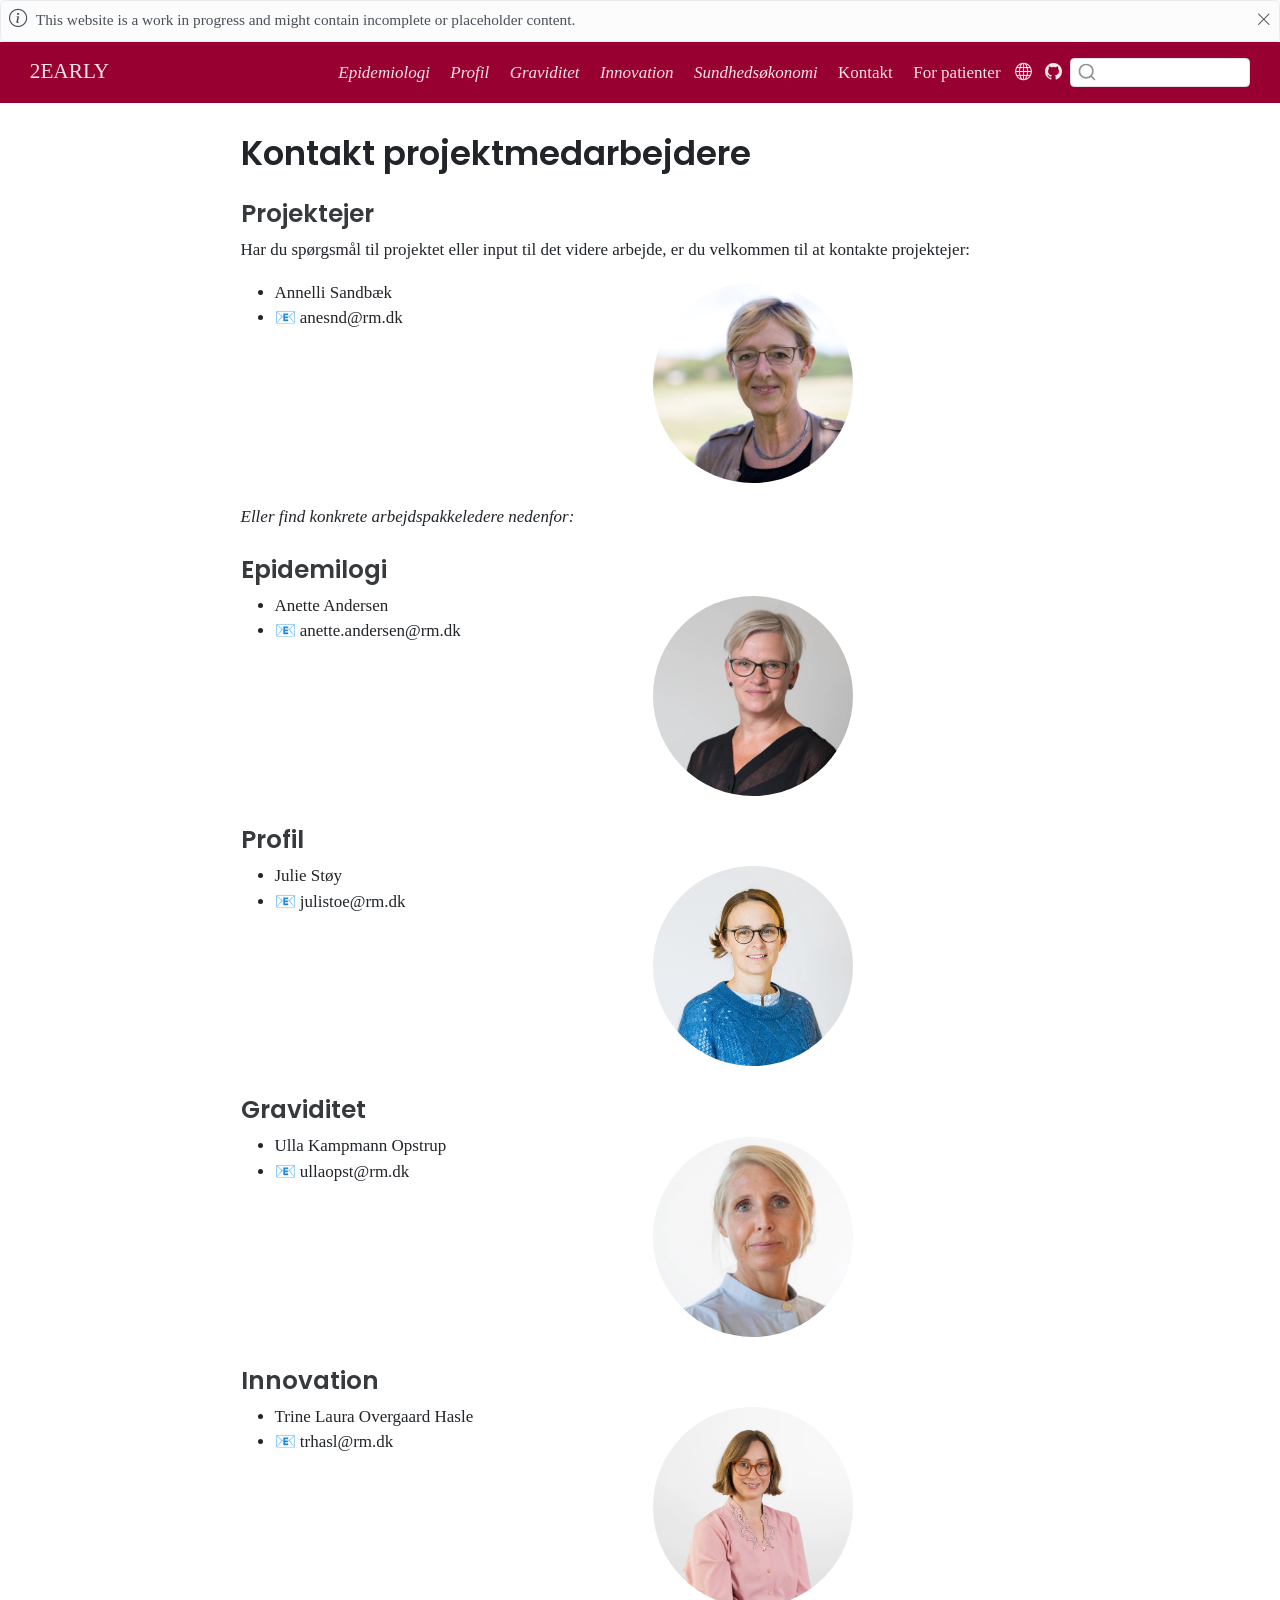
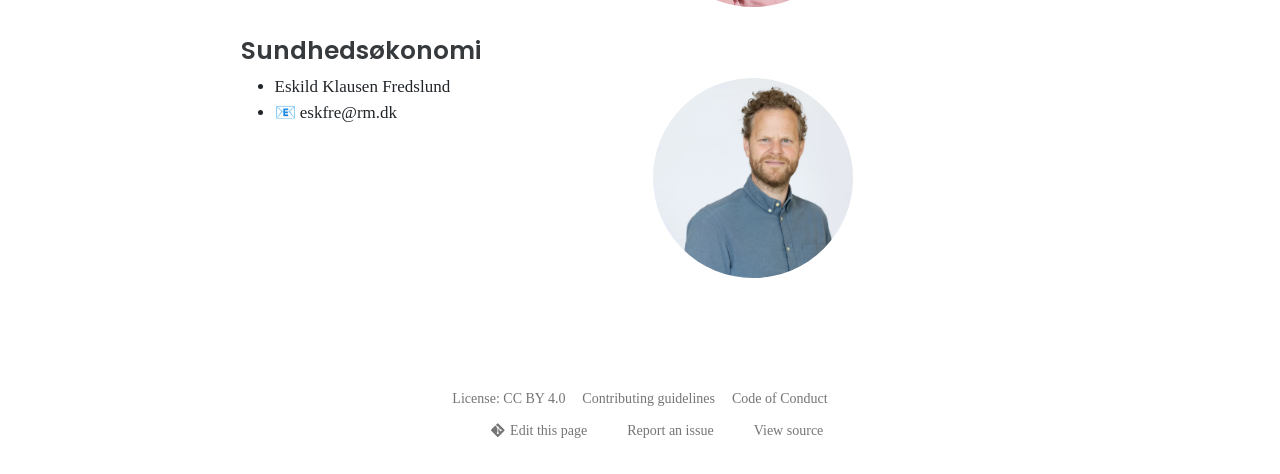
<file: 6-kontakt.html>
<!DOCTYPE html>
<html xmlns="http://www.w3.org/1999/xhtml" lang="en" xml:lang="en"><head>

<meta charset="utf-8">
<meta name="generator" content="quarto-1.11.9">

<meta name="viewport" content="width=device-width, initial-scale=1.0, user-scalable=yes">


<title>Kontakt projektmedarbejdere – 2EARLY</title>
<style>
/* Default styles provided by pandoc.
** See https://pandoc.org/MANUAL.html#variables-for-html for config info.
*/
span.smallcaps{font-variant: small-caps;}
div.columns{display: flex; gap: 1.5em;}
div.column{flex: auto;}
@media screen {
div.columns{gap: min(4vw, 1.5em);}
div.column{overflow-x: auto;}
}
div.hanging-indent{margin-left: 1.5em; text-indent: -1.5em;}
ul.task-list{list-style: none;}
ul.task-list li input[type="checkbox"] {
  width: 0.8em;
  margin: 0 0.8em 0.2em -1em; /* quarto-specific, see https://github.com/quarto-dev/quarto-cli/issues/4556 */ 
  vertical-align: middle;
}
</style>


<script src="site_libs/quarto-nav/quarto-nav.js"></script>
<script src="site_libs/clipboard/clipboard.min.js"></script>
<script src="site_libs/quarto-search/autocomplete.umd.js"></script>
<script src="site_libs/quarto-search/fuse.min.js"></script>
<script src="site_libs/quarto-search/quarto-search.js"></script>
<meta name="quarto:offset" content="./">
<script src="site_libs/quarto-html/quarto.js" type="module"></script>
<script src="site_libs/quarto-html/tabsets/tabsets.js" type="module"></script>
<script src="site_libs/quarto-html/scrollable-regions/scrollable-regions.js" type="module"></script>
<script src="site_libs/quarto-html/popper.min.js"></script>
<script src="site_libs/quarto-html/tippy.umd.min.js"></script>
<script src="site_libs/quarto-html/anchor.min.js"></script>
<link href="site_libs/quarto-html/tippy.css" rel="stylesheet">
<link href="site_libs/quarto-html/quarto-syntax-highlighting-1f42ef86e7bbcd4ef0935f55bd85d622.css" rel="stylesheet" class="quarto-color-scheme" id="quarto-text-highlighting-styles">
<link href="site_libs/quarto-html/quarto-syntax-highlighting-dark-b2c10e9313c6d05287a68e7950ff1397.css" rel="stylesheet" class="quarto-color-scheme quarto-color-alternate" id="quarto-text-highlighting-styles">
<link href="site_libs/quarto-html/quarto-syntax-highlighting-1f42ef86e7bbcd4ef0935f55bd85d622.css" rel="stylesheet" class="quarto-color-scheme-extra" id="quarto-text-highlighting-styles">
<script src="site_libs/bootstrap/bootstrap.min.js"></script>
<link href="site_libs/bootstrap/bootstrap-icons.css" rel="stylesheet">
<link href="site_libs/bootstrap/bootstrap-80bca4ab773beb227acbd1e91b8ed996.min.css" rel="stylesheet" append-hash="true" class="quarto-color-scheme" id="quarto-bootstrap" data-mode="light">
<link href="site_libs/bootstrap/bootstrap-dark-5dffe2ca39989fc8e8391f38e23b7ca8.min.css" rel="stylesheet" append-hash="true" class="quarto-color-scheme quarto-color-alternate" id="quarto-bootstrap" data-mode="light">
<link href="site_libs/bootstrap/bootstrap-80bca4ab773beb227acbd1e91b8ed996.min.css" rel="stylesheet" append-hash="true" class="quarto-color-scheme-extra" id="quarto-bootstrap" data-mode="light">
<script id="quarto-search-options" type="application/json">{
  "location": "navbar",
  "copy-button": false,
  "collapse-after": 3,
  "panel-placement": "end",
  "type": "textbox",
  "limit": 50,
  "keyboard-shortcut": [
    "f",
    "/",
    "s"
  ],
  "language": {
    "search-no-results-text": "No results",
    "search-matching-documents-text": "matching documents",
    "search-copy-link-title": "Copy link to search",
    "search-hide-matches-text": "Hide additional matches",
    "search-more-match-text": "more match in this document",
    "search-more-matches-text": "more matches in this document",
    "search-clear-button-title": "Clear",
    "search-text-placeholder": "",
    "search-detached-cancel-button-title": "Cancel",
    "search-submit-button-title": "Submit",
    "search-label": "Search"
  }
}</script>


</head>

<body class="nav-fixed fullcontent quarto-light"><a id="quarto-skip-link" class="visually-hidden-focusable" href="#quarto-document-content">Skip to main content</a>

<div id="quarto-search-results"></div>
  <header id="quarto-header" class="headroom fixed-top">
    <div id="quarto-announcement" data-announcement-id="c8e3599c85ad6c16ddbe7a5d420720d3" class="alert alert-light hidden"><i class="bi bi-info-circle quarto-announcement-icon"></i><div class="quarto-announcement-content">
<p>This website is a work in progress and might contain incomplete or placeholder content.</p>
</div><i class="bi bi-x-lg quarto-announcement-action"></i></div>
    <nav class="navbar navbar-expand-lg " data-bs-theme="dark" aria-label="Site">
      <div class="navbar-container container-fluid">
      <div class="navbar-brand-container mx-auto">
    <a class="navbar-brand" href="./index.html">
    <span class="navbar-title"><strong>2EARLY</strong></span>
    </a>
  </div>
          <button class="navbar-toggler" type="button" data-bs-toggle="collapse" data-bs-target="#navbarCollapse" aria-controls="navbarCollapse" aria-expanded="false" aria-label="Toggle navigation" onclick="if (window.quartoToggleHeadroom) { window.quartoToggleHeadroom(); }">
  <span class="navbar-toggler-icon"></span>
</button>
          <div class="collapse navbar-collapse" id="navbarCollapse">
            <ul class="navbar-nav navbar-nav-scroll ms-auto">
  <li class="nav-item">
    <a class="nav-link" href="./1-wp1.html"> 
<span class="menu-text"><em>Epidemiologi</em></span></a>
  </li>  
  <li class="nav-item">
    <a class="nav-link" href="./2-wp2.html"> 
<span class="menu-text"><em>Profil</em></span></a>
  </li>  
  <li class="nav-item">
    <a class="nav-link" href="./3-wp3.html"> 
<span class="menu-text"><em>Graviditet</em></span></a>
  </li>  
  <li class="nav-item">
    <a class="nav-link" href="./4-wp4.html"> 
<span class="menu-text"><em>Innovation</em></span></a>
  </li>  
  <li class="nav-item">
    <a class="nav-link" href="./5-wp5.html"> 
<span class="menu-text"><em>Sundhedsøkonomi</em></span></a>
  </li>  
  <li class="nav-item">
    <a class="nav-link active" href="./6-kontakt.html" aria-current="page"> 
<span class="menu-text"><strong>Kontakt</strong></span></a>
  </li>  
  <li class="nav-item">
    <a class="nav-link" href="./7-forpatienter.html"> 
<span class="menu-text"><strong>For patienter</strong></span></a>
  </li>  
</ul>
          </div> <!-- /navcollapse -->
            <div class="quarto-navbar-tools">
    <a href="https://steno-aarhus.github.io" title="" class="quarto-navigation-tool px-1" aria-label="Globe icon: Link to the Steno Aarhus GitHub landing webpage for all other Steno Aarhus projects"><i class="bi bi-globe"></i></a>
    <a href="https://github.com/steno-aarhus/2early" title="" class="quarto-navigation-tool px-1" aria-label="GitHub icon: Source repository"><i class="bi bi-github"></i></a>
</div>
            <div id="quarto-search" class="" title="Search"></div>
      </div> <!-- /container-fluid -->
    </nav>
</header>
<!-- content -->
<div id="quarto-content" class="quarto-container page-columns page-rows-contents page-layout-article page-navbar">
<!-- sidebar -->
<!-- margin-sidebar -->
    
<!-- main -->
<main class="content" id="quarto-document-content" tabindex="-1">

<header id="title-block-header" class="quarto-title-block default">
<div class="quarto-title">
<h1 class="title">Kontakt projektmedarbejdere</h1>
</div>



<div class="quarto-title-meta">

    
  
    
  </div>
  


</header>


<section id="projektejer" class="level3">
<h3 class="anchored" data-anchor-id="projektejer">Projektejer</h3>
<p>Har du spørgsmål til projektet eller input til det videre arbejde, er du velkommen til at kontakte projektejer:</p>
<div class="quarto-layout-panel" data-layout-ncol="2">
<div class="quarto-layout-row">
<div class="quarto-layout-cell" style="flex-basis: 50.0%;justify-content: flex-start;">
<ul>
<li>Annelli Sandbæk</li>
<li>📧 anesnd@rm.dk</li>
</ul>
</div>
<div class="quarto-layout-cell" style="flex-basis: 50.0%;justify-content: center;">
<p><img src="images/annelli_sandbak.jpg" class="profile-picture img-fluid"></p>
</div>
</div>
</div>
<p><em>Eller find konkrete arbejdspakkeledere nedenfor:</em></p>
</section>
<section id="epidemilogi" class="level3">
<h3 class="anchored" data-anchor-id="epidemilogi">Epidemilogi</h3>
<div class="quarto-layout-panel" data-layout-ncol="2">
<div class="quarto-layout-row">
<div class="quarto-layout-cell" style="flex-basis: 50.0%;justify-content: flex-start;">
<ul>
<li>Anette Andersen</li>
<li>📧 anette.andersen@rm.dk</li>
</ul>
</div>
<div class="quarto-layout-cell" style="flex-basis: 50.0%;justify-content: center;">
<p><img src="images/Anette_Andersen.webp" class="profile-picture img-fluid"></p>
</div>
</div>
</div>
</section>
<section id="profil" class="level3">
<h3 class="anchored" data-anchor-id="profil">Profil</h3>
<div class="quarto-layout-panel" data-layout-ncol="2">
<div class="quarto-layout-row">
<div class="quarto-layout-cell" style="flex-basis: 50.0%;justify-content: flex-start;">
<ul>
<li>Julie Støy</li>
<li>📧 julistoe@rm.dk</li>
</ul>
</div>
<div class="quarto-layout-cell" style="flex-basis: 50.0%;justify-content: center;">
<p><img src="images/julie_stoy_2.webp" class="profile-picture img-fluid"></p>
</div>
</div>
</div>
</section>
<section id="graviditet" class="level3">
<h3 class="anchored" data-anchor-id="graviditet">Graviditet</h3>
<div class="quarto-layout-panel" data-layout-ncol="2">
<div class="quarto-layout-row">
<div class="quarto-layout-cell" style="flex-basis: 50.0%;justify-content: flex-start;">
<ul>
<li>Ulla Kampmann Opstrup</li>
<li>📧 ullaopst@rm.dk</li>
</ul>
</div>
<div class="quarto-layout-cell" style="flex-basis: 50.0%;justify-content: center;">
<p><img src="images/ulla_kampmann.webp" class="profile-picture img-fluid"></p>
</div>
</div>
</div>
</section>
<section id="innovation" class="level3">
<h3 class="anchored" data-anchor-id="innovation">Innovation</h3>
<div class="quarto-layout-panel" data-layout-ncol="2">
<div class="quarto-layout-row">
<div class="quarto-layout-cell" style="flex-basis: 50.0%;justify-content: flex-start;">
<ul>
<li>Trine Laura Overgaard Hasle</li>
<li>📧 trhasl@rm.dk</li>
</ul>
</div>
<div class="quarto-layout-cell" style="flex-basis: 50.0%;justify-content: center;">
<p><img src="images/trine_hasle.webp" class="profile-picture img-fluid"></p>
</div>
</div>
</div>
</section>
<section id="sundhedsøkonomi" class="level3">
<h3 class="anchored" data-anchor-id="sundhedsøkonomi">Sundhedsøkonomi</h3>
<div class="quarto-layout-panel" data-layout-ncol="2">
<div class="quarto-layout-row">
<div class="quarto-layout-cell" style="flex-basis: 50.0%;justify-content: flex-start;">
<ul>
<li>Eskild Klausen Fredslund</li>
<li>📧 eskfre@rm.dk</li>
</ul>
</div>
<div class="quarto-layout-cell" style="flex-basis: 50.0%;justify-content: center;">
<p><img src="images/eskild_fredslund.webp" class="profile-picture img-fluid"></p>
</div>
</div>
</div>


</section>

</main> <!-- /main -->
<script id="quarto-html-after-body" type="application/javascript">
  window.document.addEventListener("DOMContentLoaded", function (event) {
    const icon = "";
    const anchorJS = new window.AnchorJS();
    anchorJS.options = {
      placement: 'right',
      icon: icon
    };
    anchorJS.add('.anchored');
    const isCodeAnnotation = (el) => {
      for (const clz of el.classList) {
        if (clz.startsWith('code-annotation-')) {                     
          return true;
        }
      }
      return false;
    }
    const onCopySuccess = function(e) {
      // button target
      const button = e.trigger;
      // don't keep focus
      button.blur();
      // flash "checked"
      button.classList.add('code-copy-button-checked');
      var currentTitle = button.getAttribute("title");
      button.setAttribute("title", "Copied!");
      let tooltip;
      if (window.bootstrap) {
        button.setAttribute("data-bs-toggle", "tooltip");
        button.setAttribute("data-bs-placement", "left");
        button.setAttribute("data-bs-title", "Copied!");
        tooltip = new bootstrap.Tooltip(button, 
          { trigger: "manual", 
            customClass: "code-copy-button-tooltip",
            offset: [0, -8]});
        tooltip.show();    
      }
      setTimeout(function() {
        if (tooltip) {
          tooltip.hide();
          button.removeAttribute("data-bs-title");
          button.removeAttribute("data-bs-toggle");
          button.removeAttribute("data-bs-placement");
        }
        button.setAttribute("title", currentTitle);
        button.classList.remove('code-copy-button-checked');
      }, 1000);
      // clear code selection
      e.clearSelection();
    }
    const getTextToCopy = function(trigger) {
      const outerScaffold = trigger.parentElement.cloneNode(true);
      const codeEl = outerScaffold.querySelector('code');
      for (const childEl of codeEl.children) {
        if (isCodeAnnotation(childEl)) {
          childEl.remove();
        }
      }
      return codeEl.innerText;
    }
    const clipboard = new window.ClipboardJS('.code-copy-button:not([data-in-quarto-modal])', {
      text: getTextToCopy
    });
    clipboard.on('success', onCopySuccess);
    if (window.document.getElementById('quarto-embedded-source-code-modal')) {
      const clipboardModal = new window.ClipboardJS('.code-copy-button[data-in-quarto-modal]', {
        text: getTextToCopy,
        container: window.document.getElementById('quarto-embedded-source-code-modal')
      });
      clipboardModal.on('success', onCopySuccess);
    }
      var localhostRegex = new RegExp(/^(?:http|https):\/\/localhost\:?[0-9]*\//);
      var mailtoRegex = new RegExp(/^mailto:/);
        var filterRegex = new RegExp("https:\/\/steno-aarhus\.github\.io\/2early\/");
      var isInternal = (href) => {
          return filterRegex.test(href) || localhostRegex.test(href) || mailtoRegex.test(href);
      }
      // Inspect non-navigation links and adorn them if external
      window.quartoDecorateExternalLinks = function (root) {
     var links = (root || window.document).querySelectorAll('a[href]:not(.nav-link):not(.navbar-brand):not(.toc-action):not(.sidebar-link):not(.sidebar-item-toggle):not(.pagination-link):not(.no-external):not([aria-hidden]):not(.dropdown-item):not(.quarto-navigation-tool):not(.about-link)');
      for (var i=0; i<links.length; i++) {
        const link = links[i];
        if (!isInternal(link.href)) {
          // undo the damage that might have been done by quarto-nav.js in the case of
          // links that we want to consider external
          if (link.dataset.originalHref !== undefined) {
            link.href = link.dataset.originalHref;
          }
          if (!link.classList.contains('no-external-icon')) {
          }
        }
      }
      };
      window.quartoDecorateExternalLinks(window.document);
    // Esc closes the popup (WCAG 1.4.13) and focus leaving both trigger and
    // popup closes it (WCAG 2.4.11); tippy handles neither for interactive popups.
    const hideOnEscAndFocusOut = {
      name: 'hideOnEscAndFocusOut',
      defaultValue: true,
      fn(instance) {
        const dismiss = () => {
          // A show scheduled by the trigger delay would otherwise reopen it
          instance.clearDelayTimeouts();
          instance.hide();
        };
        const onKeyDown = (event) => {
          if (event.key !== 'Escape') {
            return;
          }
          // Keep Esc from also reaching page handlers (e.g. reveal.js overview),
          // except an open reveal.js slide menu, which Esc should close too.
          // The menu handles keys only when its keyboard option is on.
          const menuHandlesEsc = window.Reveal?.getPlugin?.('menu')?.isOpen() &&
            window.Reveal.getConfig().menu?.keyboard !== false;
          if (!menuHandlesEsc) {
            event.stopPropagation();
          }
          if (instance.popper.contains(window.document.activeElement)) {
            // Disabled while refocusing so the focus trigger does not reopen it
            instance.disable();
            instance.reference.focus();
            instance.enable();
          }
          dismiss();
        };
        const onFocusOut = (event) => {
          const target = event.relatedTarget;
          if (target && !instance.reference.contains(target) &&
              !instance.popper.contains(target)) {
            dismiss();
          }
        };
        // On the trigger too: a click trigger (code-annotations: select) has no
        // blur handling. Attached for the instance's lifetime so leaving the
        // trigger also cancels a show still pending on the trigger delay.
        instance.reference.addEventListener('focusout', onFocusOut);
        return {
          onShow() {
            window.document.addEventListener('keydown', onKeyDown, true);
            instance.popper.addEventListener('focusout', onFocusOut);
          },
          onHide() {
            window.document.removeEventListener('keydown', onKeyDown, true);
            instance.popper.removeEventListener('focusout', onFocusOut);
          },
          onDestroy() {
            instance.reference.removeEventListener('focusout', onFocusOut);
          },
        };
      },
    };
    function tippyHover(el, contentFn, onTriggerFn, onUntriggerFn) {
      const config = {
        allowHTML: true,
        maxWidth: 500,
        delay: 100,
        arrow: false,
        appendTo: function(el) {
            return el.parentElement;
        },
        interactive: true,
        interactiveBorder: 10,
        theme: 'quarto',
        placement: 'bottom-start',
        plugins: [hideOnEscAndFocusOut],
      };
      if (contentFn) {
        config.content = contentFn;
      }
      if (onTriggerFn) {
        config.onTrigger = onTriggerFn;
      }
      if (onUntriggerFn) {
        config.onUntrigger = onUntriggerFn;
      }
      window.tippy(el, config); 
    }
    const noterefs = window.document.querySelectorAll('a[role="doc-noteref"]');
    for (var i=0; i<noterefs.length; i++) {
      const ref = noterefs[i];
      tippyHover(ref, function() {
        // use id or data attribute instead here
        let href = ref.getAttribute('data-footnote-href') || ref.getAttribute('href');
        try { href = new URL(href).hash; } catch {}
        const id = href.replace(/^#\/?/, "");
        const note = window.document.getElementById(id);
        if (note) {
          return note.innerHTML;
        } else {
          return "";
        }
      });
    }
    const xrefs = window.document.querySelectorAll('a.quarto-xref');
    const processXRef = (id, note) => {
      // Strip column container classes
      const stripColumnClz = (el) => {
        el.classList.remove("page-full", "page-columns");
        if (el.children) {
          for (const child of el.children) {
            stripColumnClz(child);
          }
        }
      }
      stripColumnClz(note)
      if (id === null || id.startsWith('sec-')) {
        // Special case sections, only their first couple elements
        const container = document.createElement("div");
        if (note.children && note.children.length > 2) {
          container.appendChild(note.children[0].cloneNode(true));
          for (let i = 1; i < note.children.length; i++) {
            const child = note.children[i];
            if (child.tagName === "P" && child.innerText === "") {
              continue;
            } else {
              container.appendChild(child.cloneNode(true));
              break;
            }
          }
          if (window.Quarto?.typesetMath) {
            window.Quarto.typesetMath(container);
          }
          return container.innerHTML
        } else {
          if (window.Quarto?.typesetMath) {
            window.Quarto.typesetMath(note);
          }
          return note.innerHTML;
        }
      } else {
        // Remove any anchor links if they are present
        const anchorLink = note.querySelector('a.anchorjs-link');
        if (anchorLink) {
          anchorLink.remove();
        }
        if (window.Quarto?.typesetMath) {
          window.Quarto.typesetMath(note);
        }
        if (note.classList.contains("callout")) {
          return note.outerHTML;
        } else {
          return note.innerHTML;
        }
      }
    }
    for (var i=0; i<xrefs.length; i++) {
      const xref = xrefs[i];
      tippyHover(xref, undefined, function(instance) {
        instance.disable();
        let url = xref.getAttribute('href');
        let hash = undefined; 
        if (url.startsWith('#')) {
          hash = url;
        } else {
          try { hash = new URL(url).hash; } catch {}
        }
        if (hash) {
          const id = hash.replace(/^#\/?/, "");
          const note = window.document.getElementById(id);
          if (note !== null) {
            try {
              const html = processXRef(id, note.cloneNode(true));
              instance.setContent(html);
            } finally {
              instance.enable();
              instance.show();
            }
          } else {
            // See if we can fetch this
            fetch(url.split('#')[0])
            .then(res => res.text())
            .then(html => {
              const parser = new DOMParser();
              const htmlDoc = parser.parseFromString(html, "text/html");
              const note = htmlDoc.getElementById(id);
              if (note !== null) {
                const html = processXRef(id, note);
                instance.setContent(html);
              } 
            }).finally(() => {
              instance.enable();
              instance.show();
            });
          }
        } else {
          // See if we can fetch a full url (with no hash to target)
          // This is a special case and we should probably do some content thinning / targeting
          fetch(url)
          .then(res => res.text())
          .then(html => {
            const parser = new DOMParser();
            const htmlDoc = parser.parseFromString(html, "text/html");
            const note = htmlDoc.querySelector('main.content');
            if (note !== null) {
              // This should only happen for chapter cross references
              // (since there is no id in the URL)
              // remove the first header
              if (note.children.length > 0 && note.children[0].tagName === "HEADER") {
                note.children[0].remove();
              }
              const html = processXRef(null, note);
              instance.setContent(html);
            } 
          }).finally(() => {
            instance.enable();
            instance.show();
          });
        }
      }, function(instance) {
      });
    }
        let selectedAnnoteEl;
        const selectorForAnnotation = ( cell, annotation) => {
          let cellAttr = 'data-code-cell="' + cell + '"';
          let lineAttr = 'data-code-annotation="' +  annotation + '"';
          const selector = 'span[' + cellAttr + '][' + lineAttr + ']';
          return selector;
        }
        const selectCodeLines = (annoteEl) => {
          const doc = window.document;
          const targetCell = annoteEl.getAttribute("data-target-cell");
          const targetAnnotation = annoteEl.getAttribute("data-target-annotation");
          const annoteSpan = window.document.querySelector(selectorForAnnotation(targetCell, targetAnnotation));
          const lines = annoteSpan.getAttribute("data-code-lines").split(",");
          const lineIds = lines.map((line) => {
            return targetCell + "-" + line;
          })
          // Each band is positioned against its own containing block, which is
          // not the offsetParent of the lines, so place it from client rects.
          const placeBand = (band, firstEl, lastEl, codeBlock) => {
            const container = band.offsetParent;
            if (container === null) {
              return;
            }
            const containerRect = container.getBoundingClientRect();
            // Reveal.js scales slides with a transform, so convert client
            // pixels back to the CSS pixels of the container.
            const scale = containerRect.height / container.offsetHeight || 1;
            const firstRect = firstEl.getBoundingClientRect();
            const lastRect = lastEl.getBoundingClientRect();
            const top = (firstRect.top - containerRect.top) / scale - container.clientTop + container.scrollTop;
            const height = (lastRect.bottom - firstRect.top) / scale;
            band.style.top = top - 2 + "px";
            band.style.height = height + 4 + "px";
            if (codeBlock) {
              // Without the copy button wrapper, the containing block is wider
              // than the code block, so span the code block explicitly.
              const blockRect = codeBlock.getBoundingClientRect();
              band.style.left = (blockRect.left - containerRect.left) / scale - container.clientLeft + container.scrollLeft + "px";
              band.style.width = blockRect.width / scale + "px";
            }
          };
          if (lineIds.length > 0) {
            const el = window.document.getElementById(lineIds[0]);
            const lastEl = window.document.getElementById(lineIds[lineIds.length - 1]);
            const parent = el.parentElement.parentElement;
            // cook up a div (if necessary) and position it
            let div = window.document.getElementById("code-annotation-line-highlight");
            if (div === null) {
              div = window.document.createElement("div");
              div.setAttribute("id", "code-annotation-line-highlight");
              div.style.position = 'absolute';
              parent.appendChild(div);
            }
            placeBand(div, el, lastEl, parent.closest("div.sourceCode") || parent);
            let gutterDiv = window.document.getElementById("code-annotation-line-highlight-gutter");
            if (gutterDiv === null) {
              gutterDiv = window.document.createElement("div");
              gutterDiv.setAttribute("id", "code-annotation-line-highlight-gutter");
              gutterDiv.style.position = 'absolute';
              const codeCell = window.document.getElementById(targetCell);
              const gutter = codeCell.querySelector('.code-annotation-gutter');
              gutter.appendChild(gutterDiv);
            }
            placeBand(gutterDiv, el, lastEl);
            selectedAnnoteEl = annoteEl;
          }
        };
        const unselectCodeLines = () => {
          const elementsIds = ["code-annotation-line-highlight", "code-annotation-line-highlight-gutter"];
          elementsIds.forEach((elId) => {
            const div = window.document.getElementById(elId);
            if (div) {
              div.remove();
            }
          });
          selectedAnnoteEl = undefined;
        };
          // Handle positioning of the toggle
      window.addEventListener(
        "resize",
        throttle(() => {
          elRect = undefined;
          if (selectedAnnoteEl) {
            selectCodeLines(selectedAnnoteEl);
          }
        }, 10)
      );
      function throttle(fn, ms) {
      let throttle = false;
      let timer;
        return (...args) => {
          if(!throttle) { // first call gets through
              fn.apply(this, args);
              throttle = true;
          } else { // all the others get throttled
              if(timer) clearTimeout(timer); // cancel #2
              timer = setTimeout(() => {
                fn.apply(this, args);
                timer = throttle = false;
              }, ms);
          }
        };
      }
        // Attach click handler to the DT
        const annoteDls = window.document.querySelectorAll('dt[data-target-cell]');
        for (const annoteDlNode of annoteDls) {
          annoteDlNode.addEventListener('click', (event) => {
            const clickedEl = event.target;
            if (clickedEl !== selectedAnnoteEl) {
              unselectCodeLines();
              const activeEl = window.document.querySelector('dt[data-target-cell].code-annotation-active');
              if (activeEl) {
                activeEl.classList.remove('code-annotation-active');
              }
              selectCodeLines(clickedEl);
              clickedEl.classList.add('code-annotation-active');
            } else {
              // Unselect the line
              unselectCodeLines();
              clickedEl.classList.remove('code-annotation-active');
            }
          });
        }
    const findCites = (el) => {
      const parentEl = el.parentElement;
      if (parentEl) {
        const cites = parentEl.dataset.cites;
        if (cites) {
          return {
            el,
            cites: cites.split(' ')
          };
        } else {
          return findCites(el.parentElement)
        }
      } else {
        return undefined;
      }
    };
    var bibliorefs = window.document.querySelectorAll('a[role="doc-biblioref"]');
    for (var i=0; i<bibliorefs.length; i++) {
      const ref = bibliorefs[i];
      const citeInfo = findCites(ref);
      if (citeInfo) {
        tippyHover(citeInfo.el, function() {
          var popup = window.document.createElement('div');
          citeInfo.cites.forEach(function(cite) {
            var citeDiv = window.document.createElement('div');
            citeDiv.classList.add('hanging-indent');
            citeDiv.classList.add('csl-entry');
            var biblioDiv = window.document.getElementById('ref-' + cite);
            if (biblioDiv) {
              citeDiv.innerHTML = biblioDiv.innerHTML;
            }
            popup.appendChild(citeDiv);
          });
          return popup.innerHTML;
        });
      }
    }
  });
  </script>
  <script type="application/javascript">
  window.quartoScrollableRegionsLabels = {"code":"Scrollable code","output":"Scrollable output"};
  </script>
</div> <!-- /content -->
<footer class="footer">
  <div class="nav-footer">
    <div class="nav-footer-left">
      &nbsp;
    </div>   
    <div class="nav-footer-center">
      <ul class="footer-items list-unstyled">
    <li class="nav-item">
    <a class="nav-link" href="https://creativecommons.org/licenses/by/4.0/">
<p>License: CC BY 4.0</p>
</a>
  </li>  
    <li class="nav-item">
    <a class="nav-link" href="https://steno-aarhus.github.io/research/CONTRIBUTING.html">
<p>Contributing guidelines</p>
</a>
  </li>  
    <li class="nav-item">
    <a class="nav-link" href="https://steno-aarhus.github.io/research/CODE_OF_CONDUCT.html">
<p>Code of Conduct</p>
</a>
  </li>  
</ul>
    <div class="toc-actions"><ul><li><a href="https://steno-aarhus.github.io/2early/edit/main/6-kontakt.qmd" class="toc-action"><i class="bi bi-git"></i>Edit this page</a></li><li><a href="https://steno-aarhus.github.io/2early/issues/new" class="toc-action"><i class="bi empty"></i>Report an issue</a></li><li><a href="https://steno-aarhus.github.io/2early/blob/main/6-kontakt.qmd" class="toc-action"><i class="bi empty"></i>View source</a></li></ul></div></div>
    <div class="nav-footer-right">
      &nbsp;
    </div>
  </div>
</footer>




</body></html>
</file>
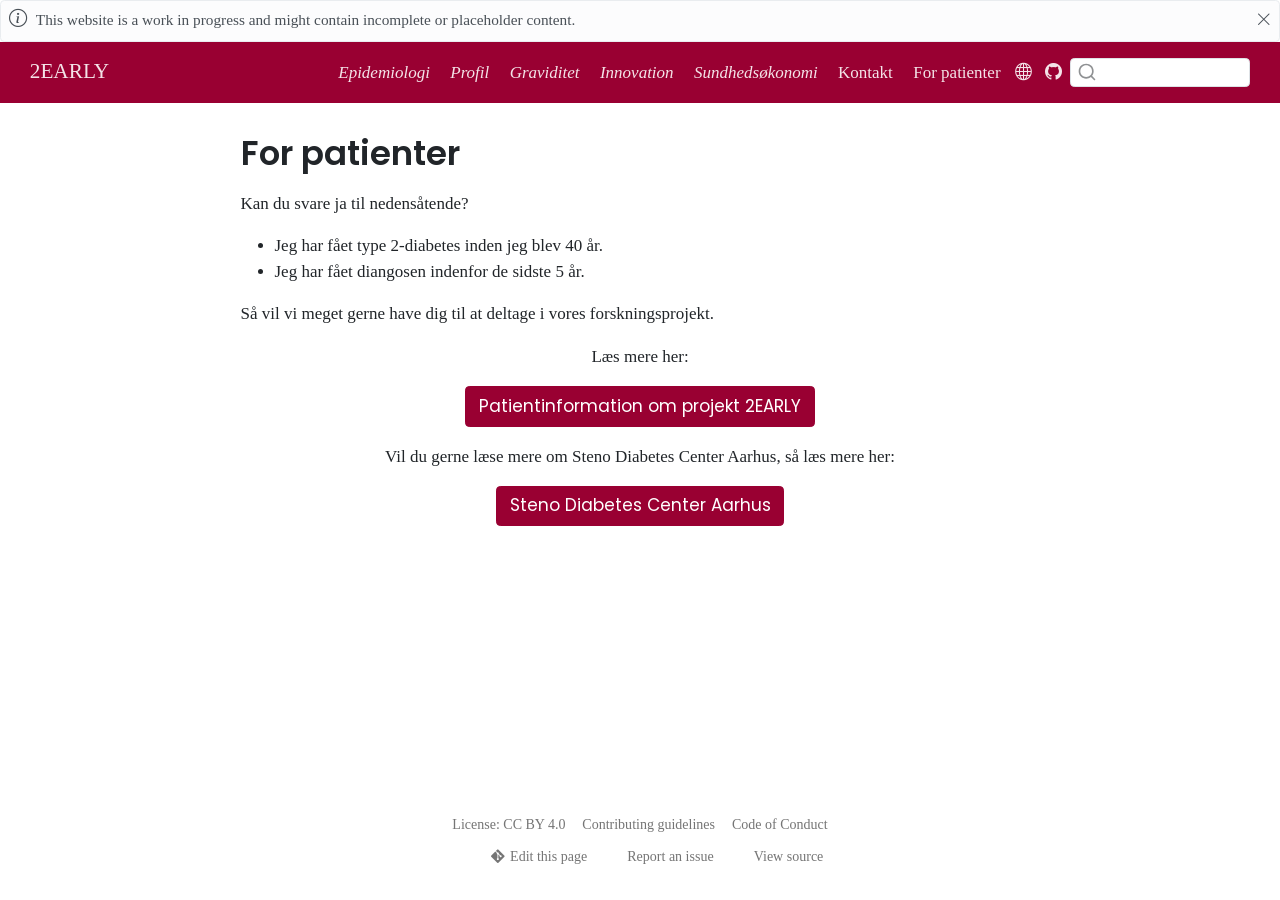
<file: 7-forpatienter.html>
<!DOCTYPE html>
<html xmlns="http://www.w3.org/1999/xhtml" lang="en" xml:lang="en"><head>

<meta charset="utf-8">
<meta name="generator" content="quarto-1.11.9">

<meta name="viewport" content="width=device-width, initial-scale=1.0, user-scalable=yes">


<title>For patienter – 2EARLY</title>
<style>
/* Default styles provided by pandoc.
** See https://pandoc.org/MANUAL.html#variables-for-html for config info.
*/
span.smallcaps{font-variant: small-caps;}
div.columns{display: flex; gap: 1.5em;}
div.column{flex: auto;}
@media screen {
div.columns{gap: min(4vw, 1.5em);}
div.column{overflow-x: auto;}
}
div.hanging-indent{margin-left: 1.5em; text-indent: -1.5em;}
ul.task-list{list-style: none;}
ul.task-list li input[type="checkbox"] {
  width: 0.8em;
  margin: 0 0.8em 0.2em -1em; /* quarto-specific, see https://github.com/quarto-dev/quarto-cli/issues/4556 */ 
  vertical-align: middle;
}
</style>


<script src="site_libs/quarto-nav/quarto-nav.js"></script>
<script src="site_libs/clipboard/clipboard.min.js"></script>
<script src="site_libs/quarto-search/autocomplete.umd.js"></script>
<script src="site_libs/quarto-search/fuse.min.js"></script>
<script src="site_libs/quarto-search/quarto-search.js"></script>
<meta name="quarto:offset" content="./">
<script src="site_libs/quarto-html/quarto.js" type="module"></script>
<script src="site_libs/quarto-html/tabsets/tabsets.js" type="module"></script>
<script src="site_libs/quarto-html/scrollable-regions/scrollable-regions.js" type="module"></script>
<script src="site_libs/quarto-html/popper.min.js"></script>
<script src="site_libs/quarto-html/tippy.umd.min.js"></script>
<script src="site_libs/quarto-html/anchor.min.js"></script>
<link href="site_libs/quarto-html/tippy.css" rel="stylesheet">
<link href="site_libs/quarto-html/quarto-syntax-highlighting-1f42ef86e7bbcd4ef0935f55bd85d622.css" rel="stylesheet" class="quarto-color-scheme" id="quarto-text-highlighting-styles">
<link href="site_libs/quarto-html/quarto-syntax-highlighting-dark-b2c10e9313c6d05287a68e7950ff1397.css" rel="stylesheet" class="quarto-color-scheme quarto-color-alternate" id="quarto-text-highlighting-styles">
<link href="site_libs/quarto-html/quarto-syntax-highlighting-1f42ef86e7bbcd4ef0935f55bd85d622.css" rel="stylesheet" class="quarto-color-scheme-extra" id="quarto-text-highlighting-styles">
<script src="site_libs/bootstrap/bootstrap.min.js"></script>
<link href="site_libs/bootstrap/bootstrap-icons.css" rel="stylesheet">
<link href="site_libs/bootstrap/bootstrap-80bca4ab773beb227acbd1e91b8ed996.min.css" rel="stylesheet" append-hash="true" class="quarto-color-scheme" id="quarto-bootstrap" data-mode="light">
<link href="site_libs/bootstrap/bootstrap-dark-5dffe2ca39989fc8e8391f38e23b7ca8.min.css" rel="stylesheet" append-hash="true" class="quarto-color-scheme quarto-color-alternate" id="quarto-bootstrap" data-mode="light">
<link href="site_libs/bootstrap/bootstrap-80bca4ab773beb227acbd1e91b8ed996.min.css" rel="stylesheet" append-hash="true" class="quarto-color-scheme-extra" id="quarto-bootstrap" data-mode="light">
<script id="quarto-search-options" type="application/json">{
  "location": "navbar",
  "copy-button": false,
  "collapse-after": 3,
  "panel-placement": "end",
  "type": "textbox",
  "limit": 50,
  "keyboard-shortcut": [
    "f",
    "/",
    "s"
  ],
  "language": {
    "search-no-results-text": "No results",
    "search-matching-documents-text": "matching documents",
    "search-copy-link-title": "Copy link to search",
    "search-hide-matches-text": "Hide additional matches",
    "search-more-match-text": "more match in this document",
    "search-more-matches-text": "more matches in this document",
    "search-clear-button-title": "Clear",
    "search-text-placeholder": "",
    "search-detached-cancel-button-title": "Cancel",
    "search-submit-button-title": "Submit",
    "search-label": "Search"
  }
}</script>


</head>

<body class="nav-fixed fullcontent quarto-light"><a id="quarto-skip-link" class="visually-hidden-focusable" href="#quarto-document-content">Skip to main content</a>

<div id="quarto-search-results"></div>
  <header id="quarto-header" class="headroom fixed-top">
    <div id="quarto-announcement" data-announcement-id="c8e3599c85ad6c16ddbe7a5d420720d3" class="alert alert-light hidden"><i class="bi bi-info-circle quarto-announcement-icon"></i><div class="quarto-announcement-content">
<p>This website is a work in progress and might contain incomplete or placeholder content.</p>
</div><i class="bi bi-x-lg quarto-announcement-action"></i></div>
    <nav class="navbar navbar-expand-lg " data-bs-theme="dark" aria-label="Site">
      <div class="navbar-container container-fluid">
      <div class="navbar-brand-container mx-auto">
    <a class="navbar-brand" href="./index.html">
    <span class="navbar-title"><strong>2EARLY</strong></span>
    </a>
  </div>
          <button class="navbar-toggler" type="button" data-bs-toggle="collapse" data-bs-target="#navbarCollapse" aria-controls="navbarCollapse" aria-expanded="false" aria-label="Toggle navigation" onclick="if (window.quartoToggleHeadroom) { window.quartoToggleHeadroom(); }">
  <span class="navbar-toggler-icon"></span>
</button>
          <div class="collapse navbar-collapse" id="navbarCollapse">
            <ul class="navbar-nav navbar-nav-scroll ms-auto">
  <li class="nav-item">
    <a class="nav-link" href="./1-wp1.html"> 
<span class="menu-text"><em>Epidemiologi</em></span></a>
  </li>  
  <li class="nav-item">
    <a class="nav-link" href="./2-wp2.html"> 
<span class="menu-text"><em>Profil</em></span></a>
  </li>  
  <li class="nav-item">
    <a class="nav-link" href="./3-wp3.html"> 
<span class="menu-text"><em>Graviditet</em></span></a>
  </li>  
  <li class="nav-item">
    <a class="nav-link" href="./4-wp4.html"> 
<span class="menu-text"><em>Innovation</em></span></a>
  </li>  
  <li class="nav-item">
    <a class="nav-link" href="./5-wp5.html"> 
<span class="menu-text"><em>Sundhedsøkonomi</em></span></a>
  </li>  
  <li class="nav-item">
    <a class="nav-link" href="./6-kontakt.html"> 
<span class="menu-text"><strong>Kontakt</strong></span></a>
  </li>  
  <li class="nav-item">
    <a class="nav-link active" href="./7-forpatienter.html" aria-current="page"> 
<span class="menu-text"><strong>For patienter</strong></span></a>
  </li>  
</ul>
          </div> <!-- /navcollapse -->
            <div class="quarto-navbar-tools">
    <a href="https://steno-aarhus.github.io" title="" class="quarto-navigation-tool px-1" aria-label="Globe icon: Link to the Steno Aarhus GitHub landing webpage for all other Steno Aarhus projects"><i class="bi bi-globe"></i></a>
    <a href="https://github.com/steno-aarhus/2early" title="" class="quarto-navigation-tool px-1" aria-label="GitHub icon: Source repository"><i class="bi bi-github"></i></a>
</div>
            <div id="quarto-search" class="" title="Search"></div>
      </div> <!-- /container-fluid -->
    </nav>
</header>
<!-- content -->
<div id="quarto-content" class="quarto-container page-columns page-rows-contents page-layout-article page-navbar">
<!-- sidebar -->
<!-- margin-sidebar -->
    
<!-- main -->
<main class="content" id="quarto-document-content" tabindex="-1">

<header id="title-block-header" class="quarto-title-block default">
<div class="quarto-title">
<h1 class="title">For patienter</h1>
</div>



<div class="quarto-title-meta">

    
  
    
  </div>
  


</header>


<p><strong>Kan du svare ja til nedensåtende?</strong></p>
<ul>
<li>Jeg har fået type 2-diabetes inden jeg blev 40 år.</li>
<li>Jeg har fået diangosen indenfor de sidste 5 år.</li>
</ul>
<p>Så vil vi meget gerne have dig til at deltage i vores forskningsprojekt.</p>
<div class="text-center">
<p><strong>Læs mere her:</strong></p>
</div>
<div class="text-center">
<p><a href="LINK INDSÆTTES HER" class="btn btn-primary" role="button">Patientinformation om projekt 2EARLY</a></p>
</div>
<div class="text-center">
<p><strong>Vil du gerne læse mere om Steno Diabetes Center Aarhus, så læs mere her:</strong></p>
</div>
<div class="text-center">
<p><a href="https://www.stenoaarhus.dk/" class="btn btn-primary" role="button">Steno Diabetes Center Aarhus</a></p>
</div>



</main> <!-- /main -->
<script id="quarto-html-after-body" type="application/javascript">
  window.document.addEventListener("DOMContentLoaded", function (event) {
    const icon = "";
    const anchorJS = new window.AnchorJS();
    anchorJS.options = {
      placement: 'right',
      icon: icon
    };
    anchorJS.add('.anchored');
    const isCodeAnnotation = (el) => {
      for (const clz of el.classList) {
        if (clz.startsWith('code-annotation-')) {                     
          return true;
        }
      }
      return false;
    }
    const onCopySuccess = function(e) {
      // button target
      const button = e.trigger;
      // don't keep focus
      button.blur();
      // flash "checked"
      button.classList.add('code-copy-button-checked');
      var currentTitle = button.getAttribute("title");
      button.setAttribute("title", "Copied!");
      let tooltip;
      if (window.bootstrap) {
        button.setAttribute("data-bs-toggle", "tooltip");
        button.setAttribute("data-bs-placement", "left");
        button.setAttribute("data-bs-title", "Copied!");
        tooltip = new bootstrap.Tooltip(button, 
          { trigger: "manual", 
            customClass: "code-copy-button-tooltip",
            offset: [0, -8]});
        tooltip.show();    
      }
      setTimeout(function() {
        if (tooltip) {
          tooltip.hide();
          button.removeAttribute("data-bs-title");
          button.removeAttribute("data-bs-toggle");
          button.removeAttribute("data-bs-placement");
        }
        button.setAttribute("title", currentTitle);
        button.classList.remove('code-copy-button-checked');
      }, 1000);
      // clear code selection
      e.clearSelection();
    }
    const getTextToCopy = function(trigger) {
      const outerScaffold = trigger.parentElement.cloneNode(true);
      const codeEl = outerScaffold.querySelector('code');
      for (const childEl of codeEl.children) {
        if (isCodeAnnotation(childEl)) {
          childEl.remove();
        }
      }
      return codeEl.innerText;
    }
    const clipboard = new window.ClipboardJS('.code-copy-button:not([data-in-quarto-modal])', {
      text: getTextToCopy
    });
    clipboard.on('success', onCopySuccess);
    if (window.document.getElementById('quarto-embedded-source-code-modal')) {
      const clipboardModal = new window.ClipboardJS('.code-copy-button[data-in-quarto-modal]', {
        text: getTextToCopy,
        container: window.document.getElementById('quarto-embedded-source-code-modal')
      });
      clipboardModal.on('success', onCopySuccess);
    }
      var localhostRegex = new RegExp(/^(?:http|https):\/\/localhost\:?[0-9]*\//);
      var mailtoRegex = new RegExp(/^mailto:/);
        var filterRegex = new RegExp("https:\/\/steno-aarhus\.github\.io\/2early\/");
      var isInternal = (href) => {
          return filterRegex.test(href) || localhostRegex.test(href) || mailtoRegex.test(href);
      }
      // Inspect non-navigation links and adorn them if external
      window.quartoDecorateExternalLinks = function (root) {
     var links = (root || window.document).querySelectorAll('a[href]:not(.nav-link):not(.navbar-brand):not(.toc-action):not(.sidebar-link):not(.sidebar-item-toggle):not(.pagination-link):not(.no-external):not([aria-hidden]):not(.dropdown-item):not(.quarto-navigation-tool):not(.about-link)');
      for (var i=0; i<links.length; i++) {
        const link = links[i];
        if (!isInternal(link.href)) {
          // undo the damage that might have been done by quarto-nav.js in the case of
          // links that we want to consider external
          if (link.dataset.originalHref !== undefined) {
            link.href = link.dataset.originalHref;
          }
          if (!link.classList.contains('no-external-icon')) {
          }
        }
      }
      };
      window.quartoDecorateExternalLinks(window.document);
    // Esc closes the popup (WCAG 1.4.13) and focus leaving both trigger and
    // popup closes it (WCAG 2.4.11); tippy handles neither for interactive popups.
    const hideOnEscAndFocusOut = {
      name: 'hideOnEscAndFocusOut',
      defaultValue: true,
      fn(instance) {
        const dismiss = () => {
          // A show scheduled by the trigger delay would otherwise reopen it
          instance.clearDelayTimeouts();
          instance.hide();
        };
        const onKeyDown = (event) => {
          if (event.key !== 'Escape') {
            return;
          }
          // Keep Esc from also reaching page handlers (e.g. reveal.js overview),
          // except an open reveal.js slide menu, which Esc should close too.
          // The menu handles keys only when its keyboard option is on.
          const menuHandlesEsc = window.Reveal?.getPlugin?.('menu')?.isOpen() &&
            window.Reveal.getConfig().menu?.keyboard !== false;
          if (!menuHandlesEsc) {
            event.stopPropagation();
          }
          if (instance.popper.contains(window.document.activeElement)) {
            // Disabled while refocusing so the focus trigger does not reopen it
            instance.disable();
            instance.reference.focus();
            instance.enable();
          }
          dismiss();
        };
        const onFocusOut = (event) => {
          const target = event.relatedTarget;
          if (target && !instance.reference.contains(target) &&
              !instance.popper.contains(target)) {
            dismiss();
          }
        };
        // On the trigger too: a click trigger (code-annotations: select) has no
        // blur handling. Attached for the instance's lifetime so leaving the
        // trigger also cancels a show still pending on the trigger delay.
        instance.reference.addEventListener('focusout', onFocusOut);
        return {
          onShow() {
            window.document.addEventListener('keydown', onKeyDown, true);
            instance.popper.addEventListener('focusout', onFocusOut);
          },
          onHide() {
            window.document.removeEventListener('keydown', onKeyDown, true);
            instance.popper.removeEventListener('focusout', onFocusOut);
          },
          onDestroy() {
            instance.reference.removeEventListener('focusout', onFocusOut);
          },
        };
      },
    };
    function tippyHover(el, contentFn, onTriggerFn, onUntriggerFn) {
      const config = {
        allowHTML: true,
        maxWidth: 500,
        delay: 100,
        arrow: false,
        appendTo: function(el) {
            return el.parentElement;
        },
        interactive: true,
        interactiveBorder: 10,
        theme: 'quarto',
        placement: 'bottom-start',
        plugins: [hideOnEscAndFocusOut],
      };
      if (contentFn) {
        config.content = contentFn;
      }
      if (onTriggerFn) {
        config.onTrigger = onTriggerFn;
      }
      if (onUntriggerFn) {
        config.onUntrigger = onUntriggerFn;
      }
      window.tippy(el, config); 
    }
    const noterefs = window.document.querySelectorAll('a[role="doc-noteref"]');
    for (var i=0; i<noterefs.length; i++) {
      const ref = noterefs[i];
      tippyHover(ref, function() {
        // use id or data attribute instead here
        let href = ref.getAttribute('data-footnote-href') || ref.getAttribute('href');
        try { href = new URL(href).hash; } catch {}
        const id = href.replace(/^#\/?/, "");
        const note = window.document.getElementById(id);
        if (note) {
          return note.innerHTML;
        } else {
          return "";
        }
      });
    }
    const xrefs = window.document.querySelectorAll('a.quarto-xref');
    const processXRef = (id, note) => {
      // Strip column container classes
      const stripColumnClz = (el) => {
        el.classList.remove("page-full", "page-columns");
        if (el.children) {
          for (const child of el.children) {
            stripColumnClz(child);
          }
        }
      }
      stripColumnClz(note)
      if (id === null || id.startsWith('sec-')) {
        // Special case sections, only their first couple elements
        const container = document.createElement("div");
        if (note.children && note.children.length > 2) {
          container.appendChild(note.children[0].cloneNode(true));
          for (let i = 1; i < note.children.length; i++) {
            const child = note.children[i];
            if (child.tagName === "P" && child.innerText === "") {
              continue;
            } else {
              container.appendChild(child.cloneNode(true));
              break;
            }
          }
          if (window.Quarto?.typesetMath) {
            window.Quarto.typesetMath(container);
          }
          return container.innerHTML
        } else {
          if (window.Quarto?.typesetMath) {
            window.Quarto.typesetMath(note);
          }
          return note.innerHTML;
        }
      } else {
        // Remove any anchor links if they are present
        const anchorLink = note.querySelector('a.anchorjs-link');
        if (anchorLink) {
          anchorLink.remove();
        }
        if (window.Quarto?.typesetMath) {
          window.Quarto.typesetMath(note);
        }
        if (note.classList.contains("callout")) {
          return note.outerHTML;
        } else {
          return note.innerHTML;
        }
      }
    }
    for (var i=0; i<xrefs.length; i++) {
      const xref = xrefs[i];
      tippyHover(xref, undefined, function(instance) {
        instance.disable();
        let url = xref.getAttribute('href');
        let hash = undefined; 
        if (url.startsWith('#')) {
          hash = url;
        } else {
          try { hash = new URL(url).hash; } catch {}
        }
        if (hash) {
          const id = hash.replace(/^#\/?/, "");
          const note = window.document.getElementById(id);
          if (note !== null) {
            try {
              const html = processXRef(id, note.cloneNode(true));
              instance.setContent(html);
            } finally {
              instance.enable();
              instance.show();
            }
          } else {
            // See if we can fetch this
            fetch(url.split('#')[0])
            .then(res => res.text())
            .then(html => {
              const parser = new DOMParser();
              const htmlDoc = parser.parseFromString(html, "text/html");
              const note = htmlDoc.getElementById(id);
              if (note !== null) {
                const html = processXRef(id, note);
                instance.setContent(html);
              } 
            }).finally(() => {
              instance.enable();
              instance.show();
            });
          }
        } else {
          // See if we can fetch a full url (with no hash to target)
          // This is a special case and we should probably do some content thinning / targeting
          fetch(url)
          .then(res => res.text())
          .then(html => {
            const parser = new DOMParser();
            const htmlDoc = parser.parseFromString(html, "text/html");
            const note = htmlDoc.querySelector('main.content');
            if (note !== null) {
              // This should only happen for chapter cross references
              // (since there is no id in the URL)
              // remove the first header
              if (note.children.length > 0 && note.children[0].tagName === "HEADER") {
                note.children[0].remove();
              }
              const html = processXRef(null, note);
              instance.setContent(html);
            } 
          }).finally(() => {
            instance.enable();
            instance.show();
          });
        }
      }, function(instance) {
      });
    }
        let selectedAnnoteEl;
        const selectorForAnnotation = ( cell, annotation) => {
          let cellAttr = 'data-code-cell="' + cell + '"';
          let lineAttr = 'data-code-annotation="' +  annotation + '"';
          const selector = 'span[' + cellAttr + '][' + lineAttr + ']';
          return selector;
        }
        const selectCodeLines = (annoteEl) => {
          const doc = window.document;
          const targetCell = annoteEl.getAttribute("data-target-cell");
          const targetAnnotation = annoteEl.getAttribute("data-target-annotation");
          const annoteSpan = window.document.querySelector(selectorForAnnotation(targetCell, targetAnnotation));
          const lines = annoteSpan.getAttribute("data-code-lines").split(",");
          const lineIds = lines.map((line) => {
            return targetCell + "-" + line;
          })
          // Each band is positioned against its own containing block, which is
          // not the offsetParent of the lines, so place it from client rects.
          const placeBand = (band, firstEl, lastEl, codeBlock) => {
            const container = band.offsetParent;
            if (container === null) {
              return;
            }
            const containerRect = container.getBoundingClientRect();
            // Reveal.js scales slides with a transform, so convert client
            // pixels back to the CSS pixels of the container.
            const scale = containerRect.height / container.offsetHeight || 1;
            const firstRect = firstEl.getBoundingClientRect();
            const lastRect = lastEl.getBoundingClientRect();
            const top = (firstRect.top - containerRect.top) / scale - container.clientTop + container.scrollTop;
            const height = (lastRect.bottom - firstRect.top) / scale;
            band.style.top = top - 2 + "px";
            band.style.height = height + 4 + "px";
            if (codeBlock) {
              // Without the copy button wrapper, the containing block is wider
              // than the code block, so span the code block explicitly.
              const blockRect = codeBlock.getBoundingClientRect();
              band.style.left = (blockRect.left - containerRect.left) / scale - container.clientLeft + container.scrollLeft + "px";
              band.style.width = blockRect.width / scale + "px";
            }
          };
          if (lineIds.length > 0) {
            const el = window.document.getElementById(lineIds[0]);
            const lastEl = window.document.getElementById(lineIds[lineIds.length - 1]);
            const parent = el.parentElement.parentElement;
            // cook up a div (if necessary) and position it
            let div = window.document.getElementById("code-annotation-line-highlight");
            if (div === null) {
              div = window.document.createElement("div");
              div.setAttribute("id", "code-annotation-line-highlight");
              div.style.position = 'absolute';
              parent.appendChild(div);
            }
            placeBand(div, el, lastEl, parent.closest("div.sourceCode") || parent);
            let gutterDiv = window.document.getElementById("code-annotation-line-highlight-gutter");
            if (gutterDiv === null) {
              gutterDiv = window.document.createElement("div");
              gutterDiv.setAttribute("id", "code-annotation-line-highlight-gutter");
              gutterDiv.style.position = 'absolute';
              const codeCell = window.document.getElementById(targetCell);
              const gutter = codeCell.querySelector('.code-annotation-gutter');
              gutter.appendChild(gutterDiv);
            }
            placeBand(gutterDiv, el, lastEl);
            selectedAnnoteEl = annoteEl;
          }
        };
        const unselectCodeLines = () => {
          const elementsIds = ["code-annotation-line-highlight", "code-annotation-line-highlight-gutter"];
          elementsIds.forEach((elId) => {
            const div = window.document.getElementById(elId);
            if (div) {
              div.remove();
            }
          });
          selectedAnnoteEl = undefined;
        };
          // Handle positioning of the toggle
      window.addEventListener(
        "resize",
        throttle(() => {
          elRect = undefined;
          if (selectedAnnoteEl) {
            selectCodeLines(selectedAnnoteEl);
          }
        }, 10)
      );
      function throttle(fn, ms) {
      let throttle = false;
      let timer;
        return (...args) => {
          if(!throttle) { // first call gets through
              fn.apply(this, args);
              throttle = true;
          } else { // all the others get throttled
              if(timer) clearTimeout(timer); // cancel #2
              timer = setTimeout(() => {
                fn.apply(this, args);
                timer = throttle = false;
              }, ms);
          }
        };
      }
        // Attach click handler to the DT
        const annoteDls = window.document.querySelectorAll('dt[data-target-cell]');
        for (const annoteDlNode of annoteDls) {
          annoteDlNode.addEventListener('click', (event) => {
            const clickedEl = event.target;
            if (clickedEl !== selectedAnnoteEl) {
              unselectCodeLines();
              const activeEl = window.document.querySelector('dt[data-target-cell].code-annotation-active');
              if (activeEl) {
                activeEl.classList.remove('code-annotation-active');
              }
              selectCodeLines(clickedEl);
              clickedEl.classList.add('code-annotation-active');
            } else {
              // Unselect the line
              unselectCodeLines();
              clickedEl.classList.remove('code-annotation-active');
            }
          });
        }
    const findCites = (el) => {
      const parentEl = el.parentElement;
      if (parentEl) {
        const cites = parentEl.dataset.cites;
        if (cites) {
          return {
            el,
            cites: cites.split(' ')
          };
        } else {
          return findCites(el.parentElement)
        }
      } else {
        return undefined;
      }
    };
    var bibliorefs = window.document.querySelectorAll('a[role="doc-biblioref"]');
    for (var i=0; i<bibliorefs.length; i++) {
      const ref = bibliorefs[i];
      const citeInfo = findCites(ref);
      if (citeInfo) {
        tippyHover(citeInfo.el, function() {
          var popup = window.document.createElement('div');
          citeInfo.cites.forEach(function(cite) {
            var citeDiv = window.document.createElement('div');
            citeDiv.classList.add('hanging-indent');
            citeDiv.classList.add('csl-entry');
            var biblioDiv = window.document.getElementById('ref-' + cite);
            if (biblioDiv) {
              citeDiv.innerHTML = biblioDiv.innerHTML;
            }
            popup.appendChild(citeDiv);
          });
          return popup.innerHTML;
        });
      }
    }
  });
  </script>
  <script type="application/javascript">
  window.quartoScrollableRegionsLabels = {"code":"Scrollable code","output":"Scrollable output"};
  </script>
</div> <!-- /content -->
<footer class="footer">
  <div class="nav-footer">
    <div class="nav-footer-left">
      &nbsp;
    </div>   
    <div class="nav-footer-center">
      <ul class="footer-items list-unstyled">
    <li class="nav-item">
    <a class="nav-link" href="https://creativecommons.org/licenses/by/4.0/">
<p>License: CC BY 4.0</p>
</a>
  </li>  
    <li class="nav-item">
    <a class="nav-link" href="https://steno-aarhus.github.io/research/CONTRIBUTING.html">
<p>Contributing guidelines</p>
</a>
  </li>  
    <li class="nav-item">
    <a class="nav-link" href="https://steno-aarhus.github.io/research/CODE_OF_CONDUCT.html">
<p>Code of Conduct</p>
</a>
  </li>  
</ul>
    <div class="toc-actions"><ul><li><a href="https://steno-aarhus.github.io/2early/edit/main/7-forpatienter.qmd" class="toc-action"><i class="bi bi-git"></i>Edit this page</a></li><li><a href="https://steno-aarhus.github.io/2early/issues/new" class="toc-action"><i class="bi empty"></i>Report an issue</a></li><li><a href="https://steno-aarhus.github.io/2early/blob/main/7-forpatienter.qmd" class="toc-action"><i class="bi empty"></i>View source</a></li></ul></div></div>
    <div class="nav-footer-right">
      &nbsp;
    </div>
  </div>
</footer>




</body></html>
</file>
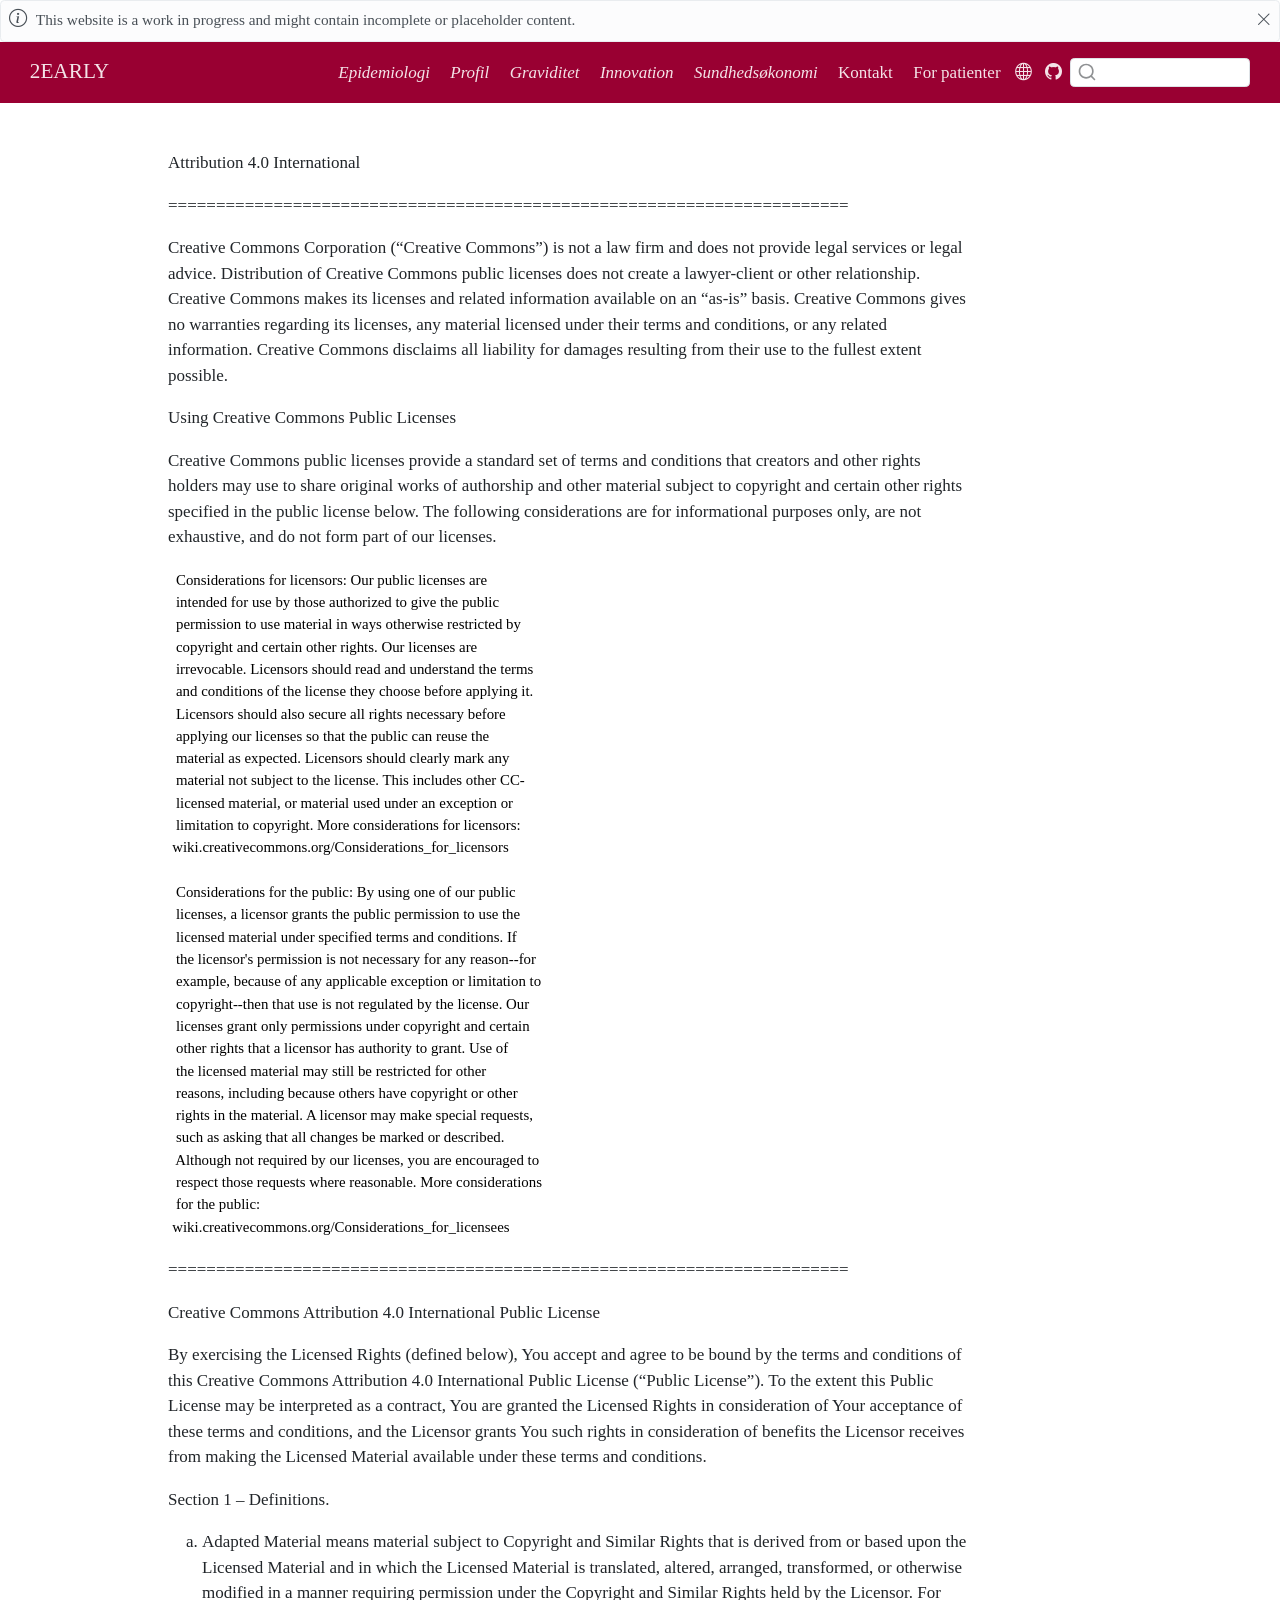
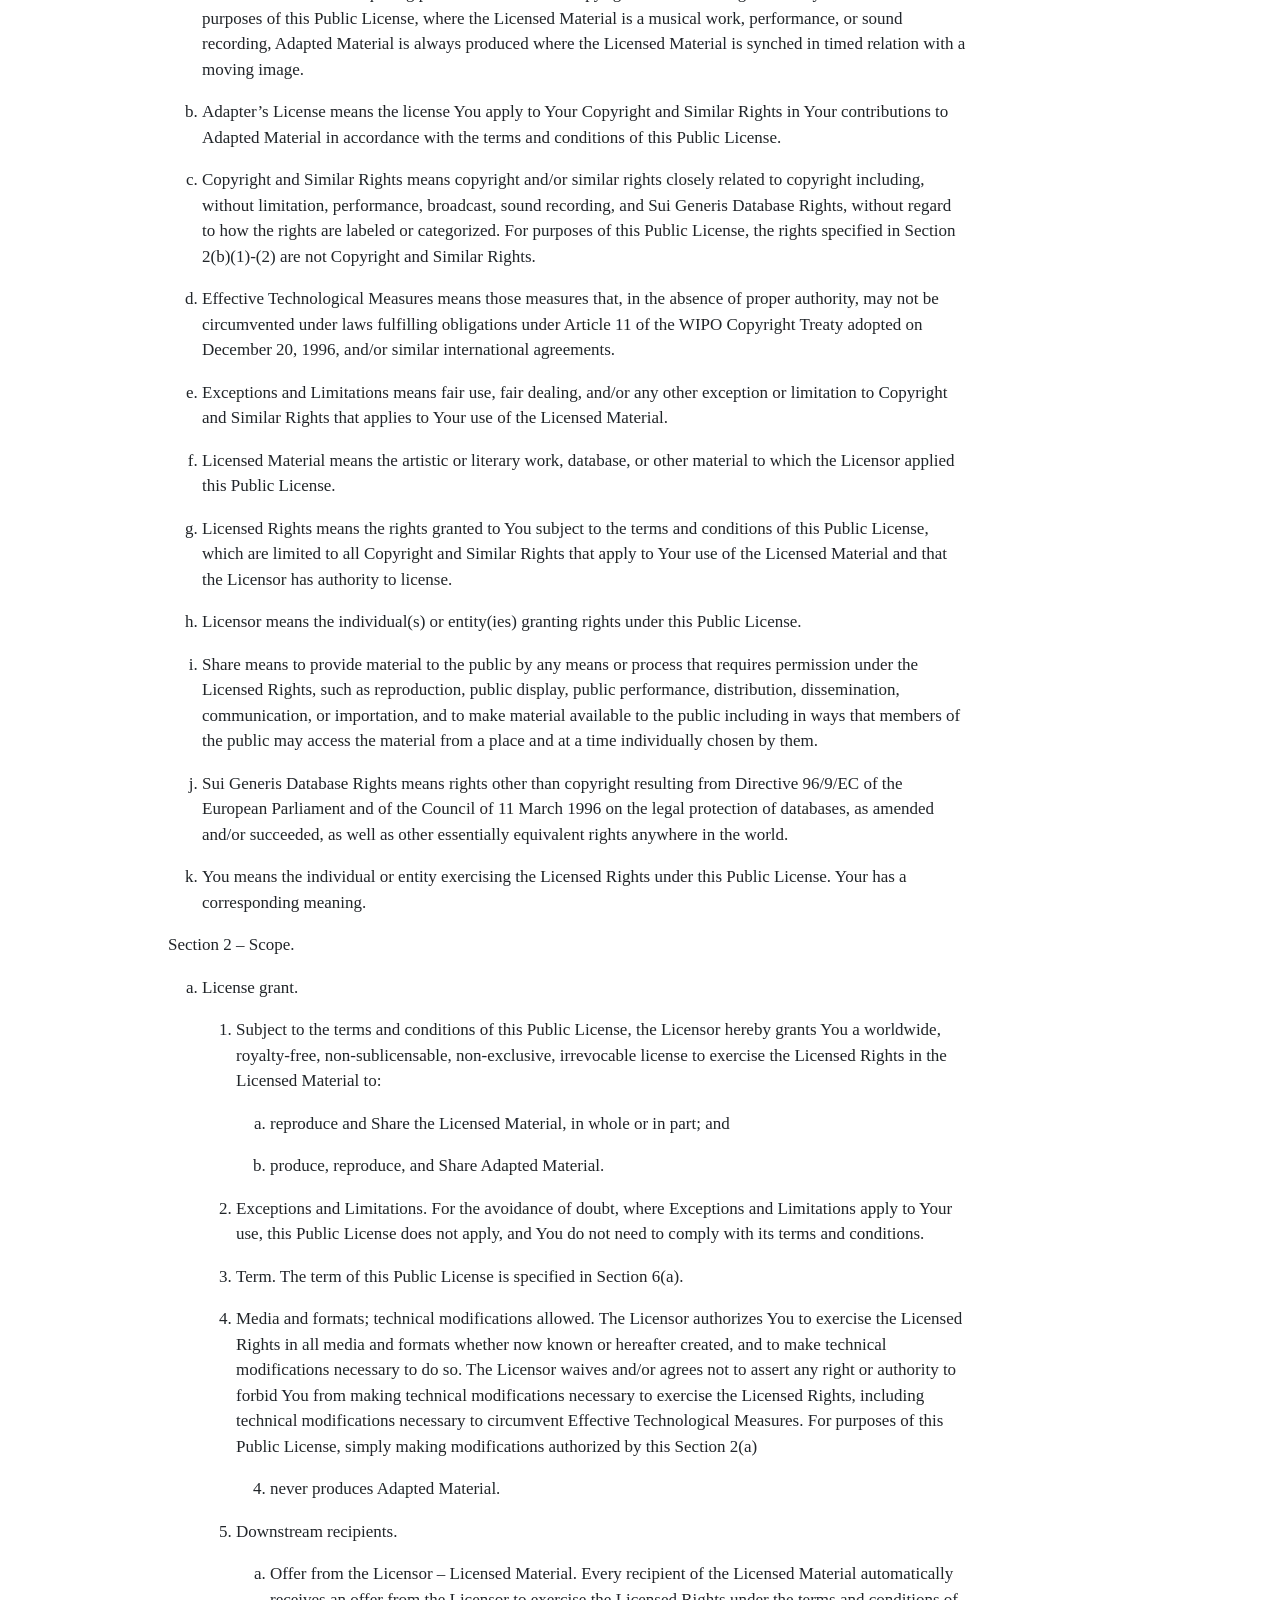
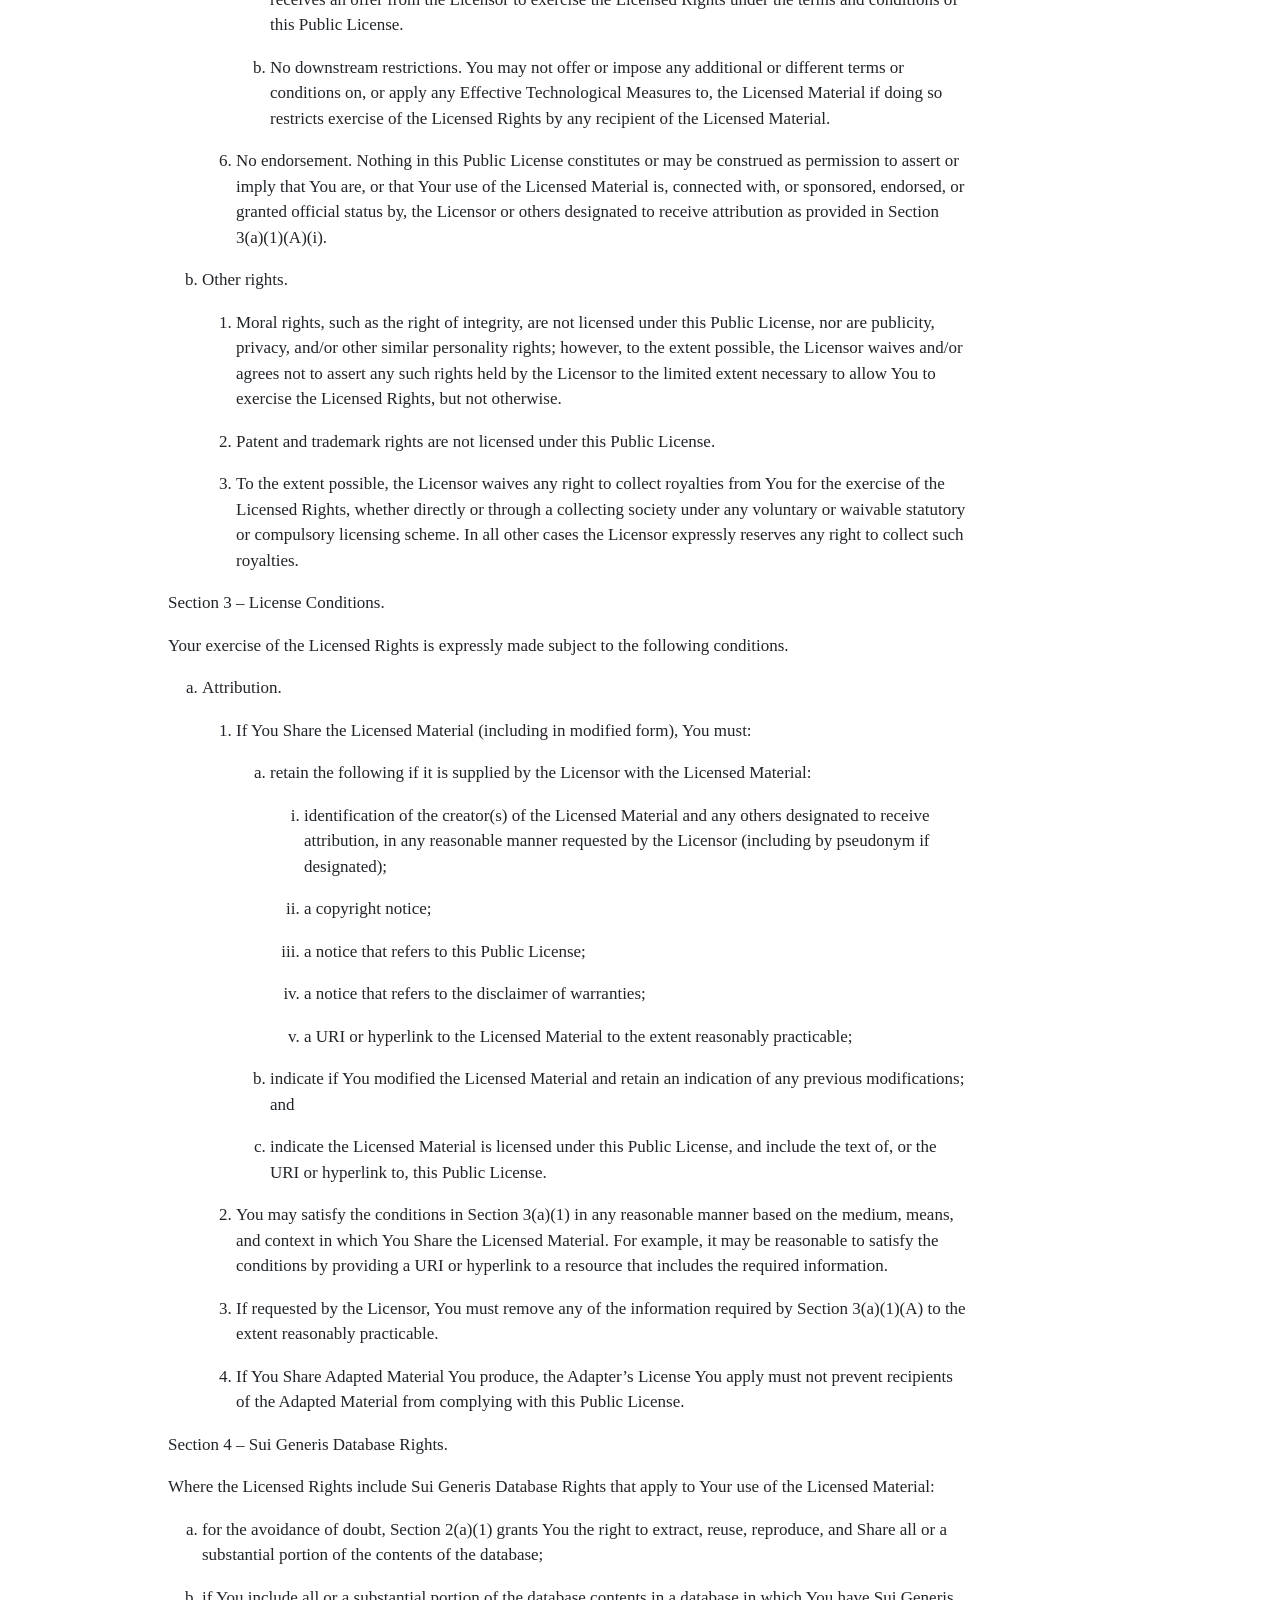
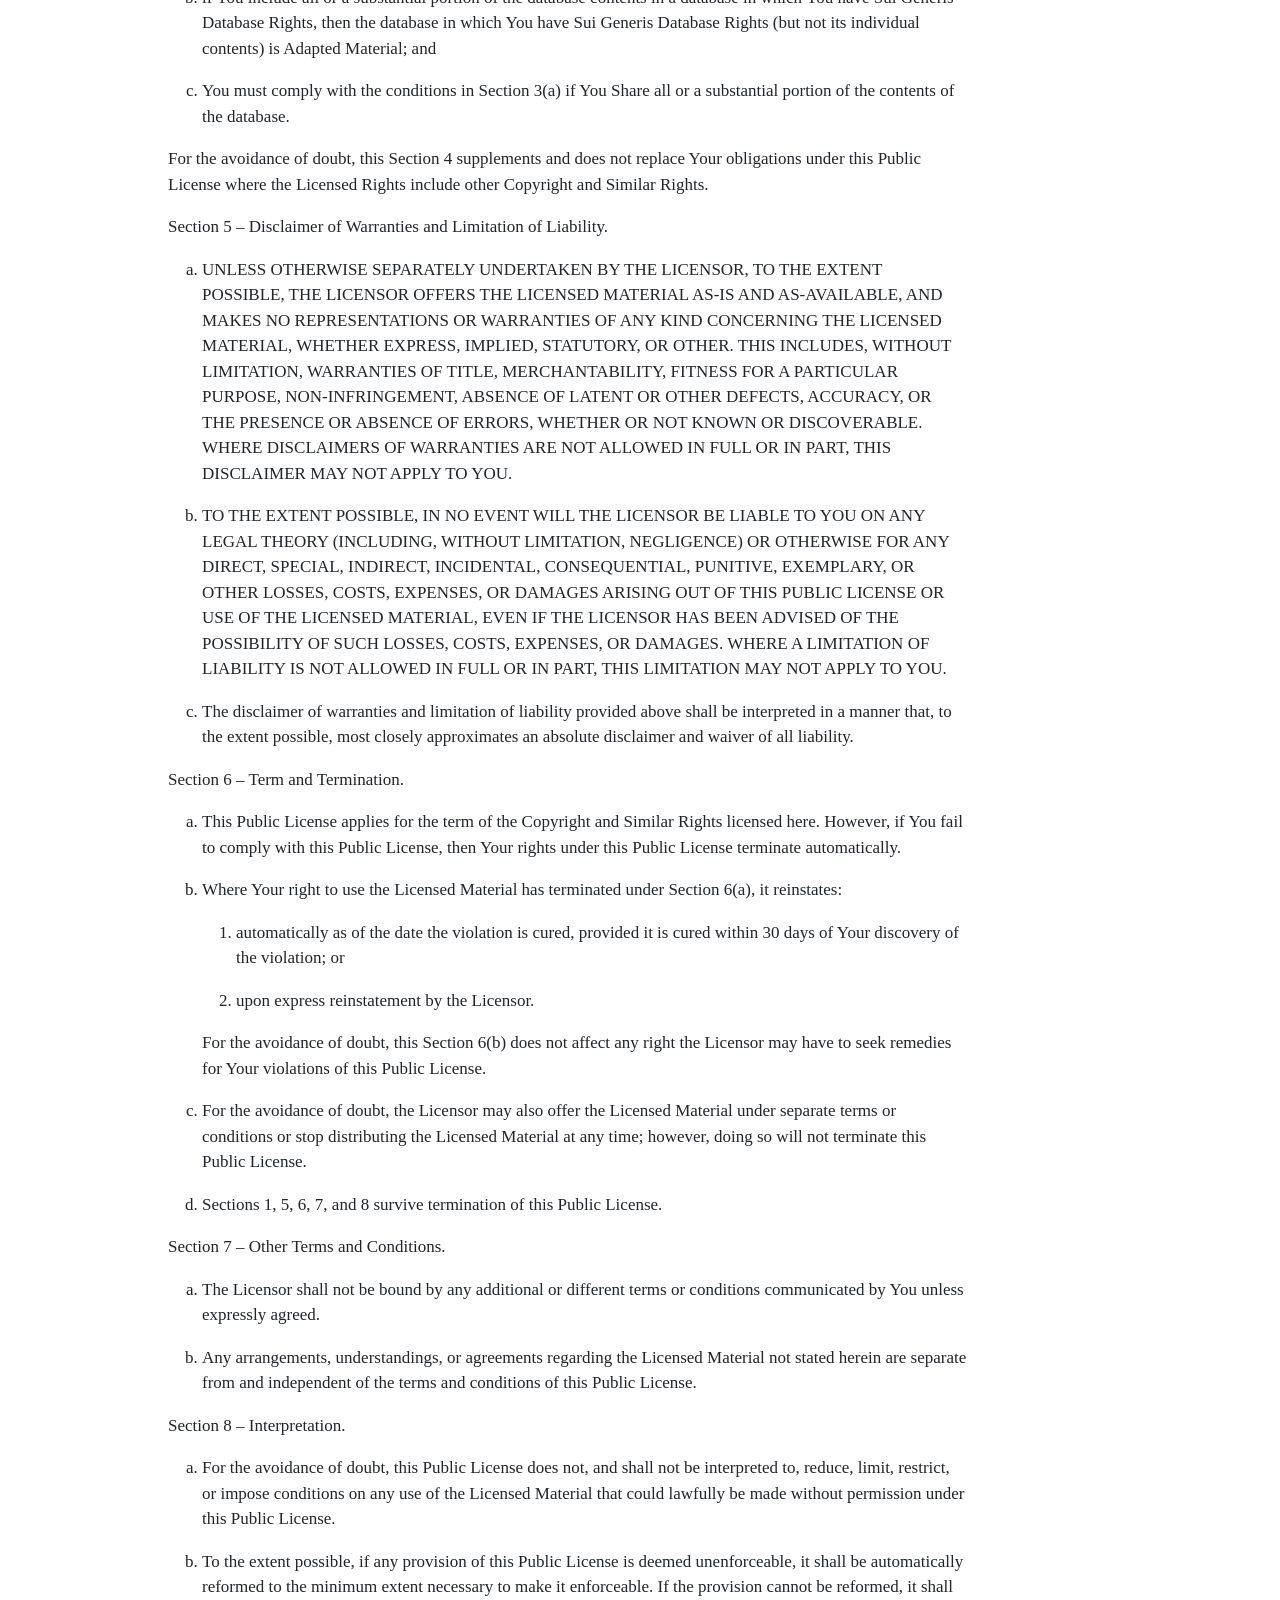
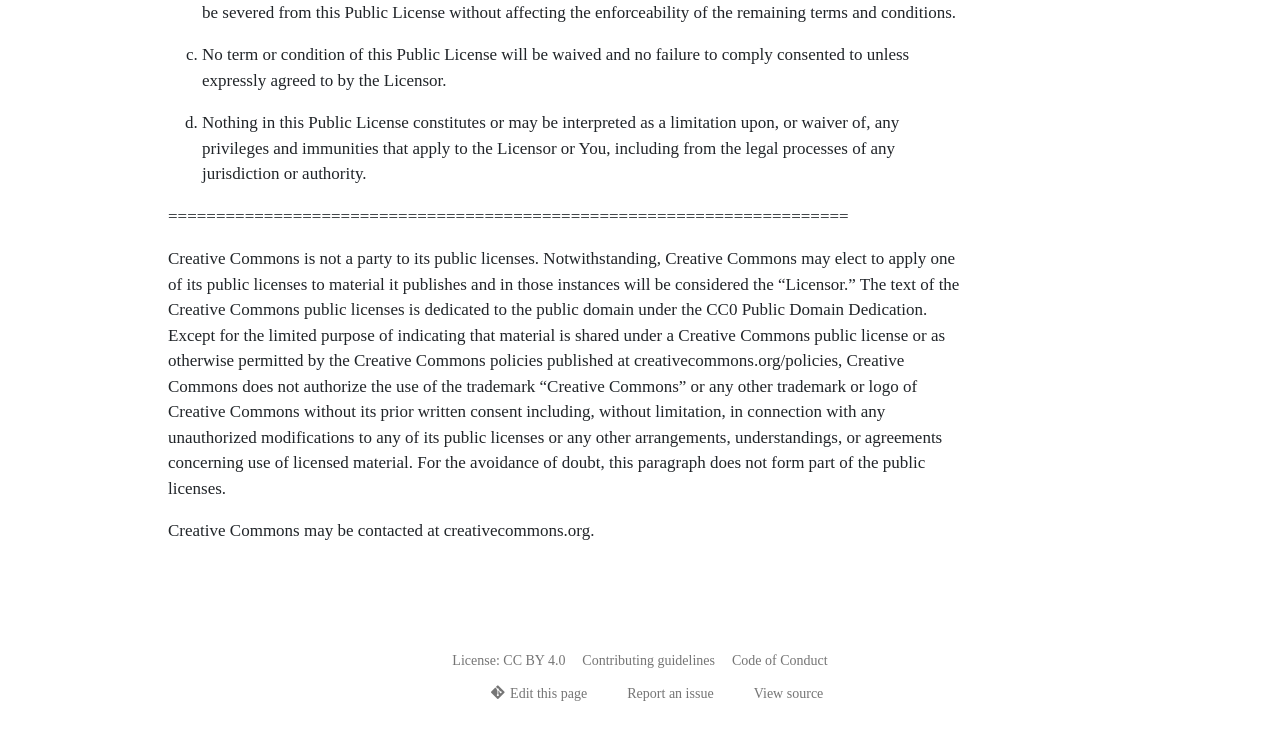
<file: LICENSE.html>
<!DOCTYPE html>
<html xmlns="http://www.w3.org/1999/xhtml" lang="en" xml:lang="en"><head>

<meta charset="utf-8">
<meta name="generator" content="quarto-1.11.9">

<meta name="viewport" content="width=device-width, initial-scale=1.0, user-scalable=yes">


<title>license – **2EARLY**</title>
<style>
/* Default styles provided by pandoc.
** See https://pandoc.org/MANUAL.html#variables-for-html for config info.
*/
span.smallcaps{font-variant: small-caps;}
div.columns{display: flex; gap: 1.5em;}
div.column{flex: auto;}
@media screen {
div.columns{gap: min(4vw, 1.5em);}
div.column{overflow-x: auto;}
}
div.hanging-indent{margin-left: 1.5em; text-indent: -1.5em;}
ul.task-list{list-style: none;}
ul.task-list li input[type="checkbox"] {
  width: 0.8em;
  margin: 0 0.8em 0.2em -1em; /* quarto-specific, see https://github.com/quarto-dev/quarto-cli/issues/4556 */ 
  vertical-align: middle;
}
</style>


<script src="site_libs/quarto-nav/quarto-nav.js"></script>
<script src="site_libs/clipboard/clipboard.min.js"></script>
<script src="site_libs/quarto-search/autocomplete.umd.js"></script>
<script src="site_libs/quarto-search/fuse.min.js"></script>
<script src="site_libs/quarto-search/quarto-search.js"></script>
<meta name="quarto:offset" content="./">
<script src="site_libs/quarto-html/quarto.js" type="module"></script>
<script src="site_libs/quarto-html/tabsets/tabsets.js" type="module"></script>
<script src="site_libs/quarto-html/scrollable-regions/scrollable-regions.js" type="module"></script>
<script src="site_libs/quarto-html/popper.min.js"></script>
<script src="site_libs/quarto-html/tippy.umd.min.js"></script>
<script src="site_libs/quarto-html/anchor.min.js"></script>
<link href="site_libs/quarto-html/tippy.css" rel="stylesheet">
<link href="site_libs/quarto-html/quarto-syntax-highlighting-1f42ef86e7bbcd4ef0935f55bd85d622.css" rel="stylesheet" class="quarto-color-scheme" id="quarto-text-highlighting-styles">
<link href="site_libs/quarto-html/quarto-syntax-highlighting-dark-b2c10e9313c6d05287a68e7950ff1397.css" rel="stylesheet" class="quarto-color-scheme quarto-color-alternate" id="quarto-text-highlighting-styles">
<link href="site_libs/quarto-html/quarto-syntax-highlighting-1f42ef86e7bbcd4ef0935f55bd85d622.css" rel="stylesheet" class="quarto-color-scheme-extra" id="quarto-text-highlighting-styles">
<script src="site_libs/bootstrap/bootstrap.min.js"></script>
<link href="site_libs/bootstrap/bootstrap-icons.css" rel="stylesheet">
<link href="site_libs/bootstrap/bootstrap-80bca4ab773beb227acbd1e91b8ed996.min.css" rel="stylesheet" append-hash="true" class="quarto-color-scheme" id="quarto-bootstrap" data-mode="light">
<link href="site_libs/bootstrap/bootstrap-dark-5dffe2ca39989fc8e8391f38e23b7ca8.min.css" rel="stylesheet" append-hash="true" class="quarto-color-scheme quarto-color-alternate" id="quarto-bootstrap" data-mode="light">
<link href="site_libs/bootstrap/bootstrap-80bca4ab773beb227acbd1e91b8ed996.min.css" rel="stylesheet" append-hash="true" class="quarto-color-scheme-extra" id="quarto-bootstrap" data-mode="light">
<script id="quarto-search-options" type="application/json">{
  "location": "navbar",
  "copy-button": false,
  "collapse-after": 3,
  "panel-placement": "end",
  "type": "textbox",
  "limit": 50,
  "keyboard-shortcut": [
    "f",
    "/",
    "s"
  ],
  "language": {
    "search-no-results-text": "No results",
    "search-matching-documents-text": "matching documents",
    "search-copy-link-title": "Copy link to search",
    "search-hide-matches-text": "Hide additional matches",
    "search-more-match-text": "more match in this document",
    "search-more-matches-text": "more matches in this document",
    "search-clear-button-title": "Clear",
    "search-text-placeholder": "",
    "search-detached-cancel-button-title": "Cancel",
    "search-submit-button-title": "Submit",
    "search-label": "Search"
  }
}</script>


</head>

<body class="nav-fixed quarto-light"><a id="quarto-skip-link" class="visually-hidden-focusable" href="#quarto-document-content">Skip to main content</a>

<div id="quarto-search-results"></div>
  <header id="quarto-header" class="headroom fixed-top">
    <div id="quarto-announcement" data-announcement-id="c8e3599c85ad6c16ddbe7a5d420720d3" class="alert alert-light hidden"><i class="bi bi-info-circle quarto-announcement-icon"></i><div class="quarto-announcement-content">
<p>This website is a work in progress and might contain incomplete or placeholder content.</p>
</div><i class="bi bi-x-lg quarto-announcement-action"></i></div>
    <nav class="navbar navbar-expand-lg " data-bs-theme="dark" aria-label="Site">
      <div class="navbar-container container-fluid">
      <div class="navbar-brand-container mx-auto">
    <a class="navbar-brand" href="./index.html">
    <span class="navbar-title"><strong>2EARLY</strong></span>
    </a>
  </div>
          <button class="navbar-toggler" type="button" data-bs-toggle="collapse" data-bs-target="#navbarCollapse" aria-controls="navbarCollapse" aria-expanded="false" aria-label="Toggle navigation" onclick="if (window.quartoToggleHeadroom) { window.quartoToggleHeadroom(); }">
  <span class="navbar-toggler-icon"></span>
</button>
          <div class="collapse navbar-collapse" id="navbarCollapse">
            <ul class="navbar-nav navbar-nav-scroll ms-auto">
  <li class="nav-item">
    <a class="nav-link" href="./1-wp1.html"> 
<span class="menu-text"><em>Epidemiologi</em></span></a>
  </li>  
  <li class="nav-item">
    <a class="nav-link" href="./2-wp2.html"> 
<span class="menu-text"><em>Profil</em></span></a>
  </li>  
  <li class="nav-item">
    <a class="nav-link" href="./3-wp3.html"> 
<span class="menu-text"><em>Graviditet</em></span></a>
  </li>  
  <li class="nav-item">
    <a class="nav-link" href="./4-wp4.html"> 
<span class="menu-text"><em>Innovation</em></span></a>
  </li>  
  <li class="nav-item">
    <a class="nav-link" href="./5-wp5.html"> 
<span class="menu-text"><em>Sundhedsøkonomi</em></span></a>
  </li>  
  <li class="nav-item">
    <a class="nav-link" href="./6-kontakt.html"> 
<span class="menu-text"><strong>Kontakt</strong></span></a>
  </li>  
  <li class="nav-item">
    <a class="nav-link" href="./7-forpatienter.html"> 
<span class="menu-text"><strong>For patienter</strong></span></a>
  </li>  
</ul>
          </div> <!-- /navcollapse -->
            <div class="quarto-navbar-tools">
    <a href="https://steno-aarhus.github.io" title="" class="quarto-navigation-tool px-1" aria-label="Globe icon: Link to the Steno Aarhus GitHub landing webpage for all other Steno Aarhus projects"><i class="bi bi-globe"></i></a>
    <a href="https://github.com/steno-aarhus/2early" title="" class="quarto-navigation-tool px-1" aria-label="GitHub icon: Source repository"><i class="bi bi-github"></i></a>
</div>
            <div id="quarto-search" class="" title="Search"></div>
      </div> <!-- /container-fluid -->
    </nav>
</header>
<!-- content -->
<div id="quarto-content" class="quarto-container page-columns page-rows-contents page-layout-article page-navbar">
<!-- sidebar -->
<!-- margin-sidebar -->
    <div id="quarto-margin-sidebar" class="sidebar margin-sidebar zindex-bottom">
        
    </div>
<!-- main -->
<main class="content" id="quarto-document-content" tabindex="-1"><header id="title-block-header" class="quarto-title-block"></header>




<p>Attribution 4.0 International</p>
<p>=======================================================================</p>
<p>Creative Commons Corporation (“Creative Commons”) is not a law firm and does not provide legal services or legal advice. Distribution of Creative Commons public licenses does not create a lawyer-client or other relationship. Creative Commons makes its licenses and related information available on an “as-is” basis. Creative Commons gives no warranties regarding its licenses, any material licensed under their terms and conditions, or any related information. Creative Commons disclaims all liability for damages resulting from their use to the fullest extent possible.</p>
<p>Using Creative Commons Public Licenses</p>
<p>Creative Commons public licenses provide a standard set of terms and conditions that creators and other rights holders may use to share original works of authorship and other material subject to copyright and certain other rights specified in the public license below. The following considerations are for informational purposes only, are not exhaustive, and do not form part of our licenses.</p>
<pre><code> Considerations for licensors: Our public licenses are
 intended for use by those authorized to give the public
 permission to use material in ways otherwise restricted by
 copyright and certain other rights. Our licenses are
 irrevocable. Licensors should read and understand the terms
 and conditions of the license they choose before applying it.
 Licensors should also secure all rights necessary before
 applying our licenses so that the public can reuse the
 material as expected. Licensors should clearly mark any
 material not subject to the license. This includes other CC-
 licensed material, or material used under an exception or
 limitation to copyright. More considerations for licensors:
wiki.creativecommons.org/Considerations_for_licensors

 Considerations for the public: By using one of our public
 licenses, a licensor grants the public permission to use the
 licensed material under specified terms and conditions. If
 the licensor's permission is not necessary for any reason--for
 example, because of any applicable exception or limitation to
 copyright--then that use is not regulated by the license. Our
 licenses grant only permissions under copyright and certain
 other rights that a licensor has authority to grant. Use of
 the licensed material may still be restricted for other
 reasons, including because others have copyright or other
 rights in the material. A licensor may make special requests,
 such as asking that all changes be marked or described.
 Although not required by our licenses, you are encouraged to
 respect those requests where reasonable. More considerations
 for the public: 
wiki.creativecommons.org/Considerations_for_licensees</code></pre>
<p>=======================================================================</p>
<p>Creative Commons Attribution 4.0 International Public License</p>
<p>By exercising the Licensed Rights (defined below), You accept and agree to be bound by the terms and conditions of this Creative Commons Attribution 4.0 International Public License (“Public License”). To the extent this Public License may be interpreted as a contract, You are granted the Licensed Rights in consideration of Your acceptance of these terms and conditions, and the Licensor grants You such rights in consideration of benefits the Licensor receives from making the Licensed Material available under these terms and conditions.</p>
<p>Section 1 – Definitions.</p>
<ol type="a">
<li><p>Adapted Material means material subject to Copyright and Similar Rights that is derived from or based upon the Licensed Material and in which the Licensed Material is translated, altered, arranged, transformed, or otherwise modified in a manner requiring permission under the Copyright and Similar Rights held by the Licensor. For purposes of this Public License, where the Licensed Material is a musical work, performance, or sound recording, Adapted Material is always produced where the Licensed Material is synched in timed relation with a moving image.</p></li>
<li><p>Adapter’s License means the license You apply to Your Copyright and Similar Rights in Your contributions to Adapted Material in accordance with the terms and conditions of this Public License.</p></li>
<li><p>Copyright and Similar Rights means copyright and/or similar rights closely related to copyright including, without limitation, performance, broadcast, sound recording, and Sui Generis Database Rights, without regard to how the rights are labeled or categorized. For purposes of this Public License, the rights specified in Section 2(b)(1)-(2) are not Copyright and Similar Rights.</p></li>
<li><p>Effective Technological Measures means those measures that, in the absence of proper authority, may not be circumvented under laws fulfilling obligations under Article 11 of the WIPO Copyright Treaty adopted on December 20, 1996, and/or similar international agreements.</p></li>
<li><p>Exceptions and Limitations means fair use, fair dealing, and/or any other exception or limitation to Copyright and Similar Rights that applies to Your use of the Licensed Material.</p></li>
<li><p>Licensed Material means the artistic or literary work, database, or other material to which the Licensor applied this Public License.</p></li>
<li><p>Licensed Rights means the rights granted to You subject to the terms and conditions of this Public License, which are limited to all Copyright and Similar Rights that apply to Your use of the Licensed Material and that the Licensor has authority to license.</p></li>
<li><p>Licensor means the individual(s) or entity(ies) granting rights under this Public License.</p></li>
<li><p>Share means to provide material to the public by any means or process that requires permission under the Licensed Rights, such as reproduction, public display, public performance, distribution, dissemination, communication, or importation, and to make material available to the public including in ways that members of the public may access the material from a place and at a time individually chosen by them.</p></li>
<li><p>Sui Generis Database Rights means rights other than copyright resulting from Directive 96/9/EC of the European Parliament and of the Council of 11 March 1996 on the legal protection of databases, as amended and/or succeeded, as well as other essentially equivalent rights anywhere in the world.</p></li>
<li><p>You means the individual or entity exercising the Licensed Rights under this Public License. Your has a corresponding meaning.</p></li>
</ol>
<p>Section 2 – Scope.</p>
<ol type="a">
<li><p>License grant.</p>
<ol type="1">
<li><p>Subject to the terms and conditions of this Public License, the Licensor hereby grants You a worldwide, royalty-free, non-sublicensable, non-exclusive, irrevocable license to exercise the Licensed Rights in the Licensed Material to:</p>
<ol type="a">
<li><p>reproduce and Share the Licensed Material, in whole or in part; and</p></li>
<li><p>produce, reproduce, and Share Adapted Material.</p></li>
</ol></li>
<li><p>Exceptions and Limitations. For the avoidance of doubt, where Exceptions and Limitations apply to Your use, this Public License does not apply, and You do not need to comply with its terms and conditions.</p></li>
<li><p>Term. The term of this Public License is specified in Section 6(a).</p></li>
<li><p>Media and formats; technical modifications allowed. The Licensor authorizes You to exercise the Licensed Rights in all media and formats whether now known or hereafter created, and to make technical modifications necessary to do so. The Licensor waives and/or agrees not to assert any right or authority to forbid You from making technical modifications necessary to exercise the Licensed Rights, including technical modifications necessary to circumvent Effective Technological Measures. For purposes of this Public License, simply making modifications authorized by this Section 2(a)</p>
<ol start="4" type="1">
<li>never produces Adapted Material.</li>
</ol></li>
<li><p>Downstream recipients.</p>
<ol type="a">
<li><p>Offer from the Licensor – Licensed Material. Every recipient of the Licensed Material automatically receives an offer from the Licensor to exercise the Licensed Rights under the terms and conditions of this Public License.</p></li>
<li><p>No downstream restrictions. You may not offer or impose any additional or different terms or conditions on, or apply any Effective Technological Measures to, the Licensed Material if doing so restricts exercise of the Licensed Rights by any recipient of the Licensed Material.</p></li>
</ol></li>
<li><p>No endorsement. Nothing in this Public License constitutes or may be construed as permission to assert or imply that You are, or that Your use of the Licensed Material is, connected with, or sponsored, endorsed, or granted official status by, the Licensor or others designated to receive attribution as provided in Section 3(a)(1)(A)(i).</p></li>
</ol></li>
<li><p>Other rights.</p>
<ol type="1">
<li><p>Moral rights, such as the right of integrity, are not licensed under this Public License, nor are publicity, privacy, and/or other similar personality rights; however, to the extent possible, the Licensor waives and/or agrees not to assert any such rights held by the Licensor to the limited extent necessary to allow You to exercise the Licensed Rights, but not otherwise.</p></li>
<li><p>Patent and trademark rights are not licensed under this Public License.</p></li>
<li><p>To the extent possible, the Licensor waives any right to collect royalties from You for the exercise of the Licensed Rights, whether directly or through a collecting society under any voluntary or waivable statutory or compulsory licensing scheme. In all other cases the Licensor expressly reserves any right to collect such royalties.</p></li>
</ol></li>
</ol>
<p>Section 3 – License Conditions.</p>
<p>Your exercise of the Licensed Rights is expressly made subject to the following conditions.</p>
<ol type="a">
<li><p>Attribution.</p>
<ol type="1">
<li><p>If You Share the Licensed Material (including in modified form), You must:</p>
<ol type="a">
<li><p>retain the following if it is supplied by the Licensor with the Licensed Material:</p>
<ol type="i">
<li><p>identification of the creator(s) of the Licensed Material and any others designated to receive attribution, in any reasonable manner requested by the Licensor (including by pseudonym if designated);</p></li>
<li><p>a copyright notice;</p></li>
<li><p>a notice that refers to this Public License;</p></li>
<li><p>a notice that refers to the disclaimer of warranties;</p></li>
<li><p>a URI or hyperlink to the Licensed Material to the extent reasonably practicable;</p></li>
</ol></li>
<li><p>indicate if You modified the Licensed Material and retain an indication of any previous modifications; and</p></li>
<li><p>indicate the Licensed Material is licensed under this Public License, and include the text of, or the URI or hyperlink to, this Public License.</p></li>
</ol></li>
<li><p>You may satisfy the conditions in Section 3(a)(1) in any reasonable manner based on the medium, means, and context in which You Share the Licensed Material. For example, it may be reasonable to satisfy the conditions by providing a URI or hyperlink to a resource that includes the required information.</p></li>
<li><p>If requested by the Licensor, You must remove any of the information required by Section 3(a)(1)(A) to the extent reasonably practicable.</p></li>
<li><p>If You Share Adapted Material You produce, the Adapter’s License You apply must not prevent recipients of the Adapted Material from complying with this Public License.</p></li>
</ol></li>
</ol>
<p>Section 4 – Sui Generis Database Rights.</p>
<p>Where the Licensed Rights include Sui Generis Database Rights that apply to Your use of the Licensed Material:</p>
<ol type="a">
<li><p>for the avoidance of doubt, Section 2(a)(1) grants You the right to extract, reuse, reproduce, and Share all or a substantial portion of the contents of the database;</p></li>
<li><p>if You include all or a substantial portion of the database contents in a database in which You have Sui Generis Database Rights, then the database in which You have Sui Generis Database Rights (but not its individual contents) is Adapted Material; and</p></li>
<li><p>You must comply with the conditions in Section 3(a) if You Share all or a substantial portion of the contents of the database.</p></li>
</ol>
<p>For the avoidance of doubt, this Section 4 supplements and does not replace Your obligations under this Public License where the Licensed Rights include other Copyright and Similar Rights.</p>
<p>Section 5 – Disclaimer of Warranties and Limitation of Liability.</p>
<ol type="a">
<li><p>UNLESS OTHERWISE SEPARATELY UNDERTAKEN BY THE LICENSOR, TO THE EXTENT POSSIBLE, THE LICENSOR OFFERS THE LICENSED MATERIAL AS-IS AND AS-AVAILABLE, AND MAKES NO REPRESENTATIONS OR WARRANTIES OF ANY KIND CONCERNING THE LICENSED MATERIAL, WHETHER EXPRESS, IMPLIED, STATUTORY, OR OTHER. THIS INCLUDES, WITHOUT LIMITATION, WARRANTIES OF TITLE, MERCHANTABILITY, FITNESS FOR A PARTICULAR PURPOSE, NON-INFRINGEMENT, ABSENCE OF LATENT OR OTHER DEFECTS, ACCURACY, OR THE PRESENCE OR ABSENCE OF ERRORS, WHETHER OR NOT KNOWN OR DISCOVERABLE. WHERE DISCLAIMERS OF WARRANTIES ARE NOT ALLOWED IN FULL OR IN PART, THIS DISCLAIMER MAY NOT APPLY TO YOU.</p></li>
<li><p>TO THE EXTENT POSSIBLE, IN NO EVENT WILL THE LICENSOR BE LIABLE TO YOU ON ANY LEGAL THEORY (INCLUDING, WITHOUT LIMITATION, NEGLIGENCE) OR OTHERWISE FOR ANY DIRECT, SPECIAL, INDIRECT, INCIDENTAL, CONSEQUENTIAL, PUNITIVE, EXEMPLARY, OR OTHER LOSSES, COSTS, EXPENSES, OR DAMAGES ARISING OUT OF THIS PUBLIC LICENSE OR USE OF THE LICENSED MATERIAL, EVEN IF THE LICENSOR HAS BEEN ADVISED OF THE POSSIBILITY OF SUCH LOSSES, COSTS, EXPENSES, OR DAMAGES. WHERE A LIMITATION OF LIABILITY IS NOT ALLOWED IN FULL OR IN PART, THIS LIMITATION MAY NOT APPLY TO YOU.</p></li>
<li><p>The disclaimer of warranties and limitation of liability provided above shall be interpreted in a manner that, to the extent possible, most closely approximates an absolute disclaimer and waiver of all liability.</p></li>
</ol>
<p>Section 6 – Term and Termination.</p>
<ol type="a">
<li><p>This Public License applies for the term of the Copyright and Similar Rights licensed here. However, if You fail to comply with this Public License, then Your rights under this Public License terminate automatically.</p></li>
<li><p>Where Your right to use the Licensed Material has terminated under Section 6(a), it reinstates:</p>
<ol type="1">
<li><p>automatically as of the date the violation is cured, provided it is cured within 30 days of Your discovery of the violation; or</p></li>
<li><p>upon express reinstatement by the Licensor.</p></li>
</ol>
<p>For the avoidance of doubt, this Section 6(b) does not affect any right the Licensor may have to seek remedies for Your violations of this Public License.</p></li>
<li><p>For the avoidance of doubt, the Licensor may also offer the Licensed Material under separate terms or conditions or stop distributing the Licensed Material at any time; however, doing so will not terminate this Public License.</p></li>
<li><p>Sections 1, 5, 6, 7, and 8 survive termination of this Public License.</p></li>
</ol>
<p>Section 7 – Other Terms and Conditions.</p>
<ol type="a">
<li><p>The Licensor shall not be bound by any additional or different terms or conditions communicated by You unless expressly agreed.</p></li>
<li><p>Any arrangements, understandings, or agreements regarding the Licensed Material not stated herein are separate from and independent of the terms and conditions of this Public License.</p></li>
</ol>
<p>Section 8 – Interpretation.</p>
<ol type="a">
<li><p>For the avoidance of doubt, this Public License does not, and shall not be interpreted to, reduce, limit, restrict, or impose conditions on any use of the Licensed Material that could lawfully be made without permission under this Public License.</p></li>
<li><p>To the extent possible, if any provision of this Public License is deemed unenforceable, it shall be automatically reformed to the minimum extent necessary to make it enforceable. If the provision cannot be reformed, it shall be severed from this Public License without affecting the enforceability of the remaining terms and conditions.</p></li>
<li><p>No term or condition of this Public License will be waived and no failure to comply consented to unless expressly agreed to by the Licensor.</p></li>
<li><p>Nothing in this Public License constitutes or may be interpreted as a limitation upon, or waiver of, any privileges and immunities that apply to the Licensor or You, including from the legal processes of any jurisdiction or authority.</p></li>
</ol>
<p>=======================================================================</p>
<p>Creative Commons is not a party to its public licenses. Notwithstanding, Creative Commons may elect to apply one of its public licenses to material it publishes and in those instances will be considered the “Licensor.” The text of the Creative Commons public licenses is dedicated to the public domain under the CC0 Public Domain Dedication. Except for the limited purpose of indicating that material is shared under a Creative Commons public license or as otherwise permitted by the Creative Commons policies published at creativecommons.org/policies, Creative Commons does not authorize the use of the trademark “Creative Commons” or any other trademark or logo of Creative Commons without its prior written consent including, without limitation, in connection with any unauthorized modifications to any of its public licenses or any other arrangements, understandings, or agreements concerning use of licensed material. For the avoidance of doubt, this paragraph does not form part of the public licenses.</p>
<p>Creative Commons may be contacted at creativecommons.org.</p>



</main> <!-- /main -->
<script id="quarto-html-after-body" type="application/javascript">
  window.document.addEventListener("DOMContentLoaded", function (event) {
    const icon = "";
    const anchorJS = new window.AnchorJS();
    anchorJS.options = {
      placement: 'right',
      icon: icon
    };
    anchorJS.add('.anchored');
    const isCodeAnnotation = (el) => {
      for (const clz of el.classList) {
        if (clz.startsWith('code-annotation-')) {                     
          return true;
        }
      }
      return false;
    }
    const onCopySuccess = function(e) {
      // button target
      const button = e.trigger;
      // don't keep focus
      button.blur();
      // flash "checked"
      button.classList.add('code-copy-button-checked');
      var currentTitle = button.getAttribute("title");
      button.setAttribute("title", "Copied!");
      let tooltip;
      if (window.bootstrap) {
        button.setAttribute("data-bs-toggle", "tooltip");
        button.setAttribute("data-bs-placement", "left");
        button.setAttribute("data-bs-title", "Copied!");
        tooltip = new bootstrap.Tooltip(button, 
          { trigger: "manual", 
            customClass: "code-copy-button-tooltip",
            offset: [0, -8]});
        tooltip.show();    
      }
      setTimeout(function() {
        if (tooltip) {
          tooltip.hide();
          button.removeAttribute("data-bs-title");
          button.removeAttribute("data-bs-toggle");
          button.removeAttribute("data-bs-placement");
        }
        button.setAttribute("title", currentTitle);
        button.classList.remove('code-copy-button-checked');
      }, 1000);
      // clear code selection
      e.clearSelection();
    }
    const getTextToCopy = function(trigger) {
      const outerScaffold = trigger.parentElement.cloneNode(true);
      const codeEl = outerScaffold.querySelector('code');
      for (const childEl of codeEl.children) {
        if (isCodeAnnotation(childEl)) {
          childEl.remove();
        }
      }
      return codeEl.innerText;
    }
    const clipboard = new window.ClipboardJS('.code-copy-button:not([data-in-quarto-modal])', {
      text: getTextToCopy
    });
    clipboard.on('success', onCopySuccess);
    if (window.document.getElementById('quarto-embedded-source-code-modal')) {
      const clipboardModal = new window.ClipboardJS('.code-copy-button[data-in-quarto-modal]', {
        text: getTextToCopy,
        container: window.document.getElementById('quarto-embedded-source-code-modal')
      });
      clipboardModal.on('success', onCopySuccess);
    }
      var localhostRegex = new RegExp(/^(?:http|https):\/\/localhost\:?[0-9]*\//);
      var mailtoRegex = new RegExp(/^mailto:/);
        var filterRegex = new RegExp("https:\/\/steno-aarhus\.github\.io\/2early\/");
      var isInternal = (href) => {
          return filterRegex.test(href) || localhostRegex.test(href) || mailtoRegex.test(href);
      }
      // Inspect non-navigation links and adorn them if external
      window.quartoDecorateExternalLinks = function (root) {
     var links = (root || window.document).querySelectorAll('a[href]:not(.nav-link):not(.navbar-brand):not(.toc-action):not(.sidebar-link):not(.sidebar-item-toggle):not(.pagination-link):not(.no-external):not([aria-hidden]):not(.dropdown-item):not(.quarto-navigation-tool):not(.about-link)');
      for (var i=0; i<links.length; i++) {
        const link = links[i];
        if (!isInternal(link.href)) {
          // undo the damage that might have been done by quarto-nav.js in the case of
          // links that we want to consider external
          if (link.dataset.originalHref !== undefined) {
            link.href = link.dataset.originalHref;
          }
          if (!link.classList.contains('no-external-icon')) {
          }
        }
      }
      };
      window.quartoDecorateExternalLinks(window.document);
    // Esc closes the popup (WCAG 1.4.13) and focus leaving both trigger and
    // popup closes it (WCAG 2.4.11); tippy handles neither for interactive popups.
    const hideOnEscAndFocusOut = {
      name: 'hideOnEscAndFocusOut',
      defaultValue: true,
      fn(instance) {
        const dismiss = () => {
          // A show scheduled by the trigger delay would otherwise reopen it
          instance.clearDelayTimeouts();
          instance.hide();
        };
        const onKeyDown = (event) => {
          if (event.key !== 'Escape') {
            return;
          }
          // Keep Esc from also reaching page handlers (e.g. reveal.js overview),
          // except an open reveal.js slide menu, which Esc should close too.
          // The menu handles keys only when its keyboard option is on.
          const menuHandlesEsc = window.Reveal?.getPlugin?.('menu')?.isOpen() &&
            window.Reveal.getConfig().menu?.keyboard !== false;
          if (!menuHandlesEsc) {
            event.stopPropagation();
          }
          if (instance.popper.contains(window.document.activeElement)) {
            // Disabled while refocusing so the focus trigger does not reopen it
            instance.disable();
            instance.reference.focus();
            instance.enable();
          }
          dismiss();
        };
        const onFocusOut = (event) => {
          const target = event.relatedTarget;
          if (target && !instance.reference.contains(target) &&
              !instance.popper.contains(target)) {
            dismiss();
          }
        };
        // On the trigger too: a click trigger (code-annotations: select) has no
        // blur handling. Attached for the instance's lifetime so leaving the
        // trigger also cancels a show still pending on the trigger delay.
        instance.reference.addEventListener('focusout', onFocusOut);
        return {
          onShow() {
            window.document.addEventListener('keydown', onKeyDown, true);
            instance.popper.addEventListener('focusout', onFocusOut);
          },
          onHide() {
            window.document.removeEventListener('keydown', onKeyDown, true);
            instance.popper.removeEventListener('focusout', onFocusOut);
          },
          onDestroy() {
            instance.reference.removeEventListener('focusout', onFocusOut);
          },
        };
      },
    };
    function tippyHover(el, contentFn, onTriggerFn, onUntriggerFn) {
      const config = {
        allowHTML: true,
        maxWidth: 500,
        delay: 100,
        arrow: false,
        appendTo: function(el) {
            return el.parentElement;
        },
        interactive: true,
        interactiveBorder: 10,
        theme: 'quarto',
        placement: 'bottom-start',
        plugins: [hideOnEscAndFocusOut],
      };
      if (contentFn) {
        config.content = contentFn;
      }
      if (onTriggerFn) {
        config.onTrigger = onTriggerFn;
      }
      if (onUntriggerFn) {
        config.onUntrigger = onUntriggerFn;
      }
      window.tippy(el, config); 
    }
    const noterefs = window.document.querySelectorAll('a[role="doc-noteref"]');
    for (var i=0; i<noterefs.length; i++) {
      const ref = noterefs[i];
      tippyHover(ref, function() {
        // use id or data attribute instead here
        let href = ref.getAttribute('data-footnote-href') || ref.getAttribute('href');
        try { href = new URL(href).hash; } catch {}
        const id = href.replace(/^#\/?/, "");
        const note = window.document.getElementById(id);
        if (note) {
          return note.innerHTML;
        } else {
          return "";
        }
      });
    }
    const xrefs = window.document.querySelectorAll('a.quarto-xref');
    const processXRef = (id, note) => {
      // Strip column container classes
      const stripColumnClz = (el) => {
        el.classList.remove("page-full", "page-columns");
        if (el.children) {
          for (const child of el.children) {
            stripColumnClz(child);
          }
        }
      }
      stripColumnClz(note)
      if (id === null || id.startsWith('sec-')) {
        // Special case sections, only their first couple elements
        const container = document.createElement("div");
        if (note.children && note.children.length > 2) {
          container.appendChild(note.children[0].cloneNode(true));
          for (let i = 1; i < note.children.length; i++) {
            const child = note.children[i];
            if (child.tagName === "P" && child.innerText === "") {
              continue;
            } else {
              container.appendChild(child.cloneNode(true));
              break;
            }
          }
          if (window.Quarto?.typesetMath) {
            window.Quarto.typesetMath(container);
          }
          return container.innerHTML
        } else {
          if (window.Quarto?.typesetMath) {
            window.Quarto.typesetMath(note);
          }
          return note.innerHTML;
        }
      } else {
        // Remove any anchor links if they are present
        const anchorLink = note.querySelector('a.anchorjs-link');
        if (anchorLink) {
          anchorLink.remove();
        }
        if (window.Quarto?.typesetMath) {
          window.Quarto.typesetMath(note);
        }
        if (note.classList.contains("callout")) {
          return note.outerHTML;
        } else {
          return note.innerHTML;
        }
      }
    }
    for (var i=0; i<xrefs.length; i++) {
      const xref = xrefs[i];
      tippyHover(xref, undefined, function(instance) {
        instance.disable();
        let url = xref.getAttribute('href');
        let hash = undefined; 
        if (url.startsWith('#')) {
          hash = url;
        } else {
          try { hash = new URL(url).hash; } catch {}
        }
        if (hash) {
          const id = hash.replace(/^#\/?/, "");
          const note = window.document.getElementById(id);
          if (note !== null) {
            try {
              const html = processXRef(id, note.cloneNode(true));
              instance.setContent(html);
            } finally {
              instance.enable();
              instance.show();
            }
          } else {
            // See if we can fetch this
            fetch(url.split('#')[0])
            .then(res => res.text())
            .then(html => {
              const parser = new DOMParser();
              const htmlDoc = parser.parseFromString(html, "text/html");
              const note = htmlDoc.getElementById(id);
              if (note !== null) {
                const html = processXRef(id, note);
                instance.setContent(html);
              } 
            }).finally(() => {
              instance.enable();
              instance.show();
            });
          }
        } else {
          // See if we can fetch a full url (with no hash to target)
          // This is a special case and we should probably do some content thinning / targeting
          fetch(url)
          .then(res => res.text())
          .then(html => {
            const parser = new DOMParser();
            const htmlDoc = parser.parseFromString(html, "text/html");
            const note = htmlDoc.querySelector('main.content');
            if (note !== null) {
              // This should only happen for chapter cross references
              // (since there is no id in the URL)
              // remove the first header
              if (note.children.length > 0 && note.children[0].tagName === "HEADER") {
                note.children[0].remove();
              }
              const html = processXRef(null, note);
              instance.setContent(html);
            } 
          }).finally(() => {
            instance.enable();
            instance.show();
          });
        }
      }, function(instance) {
      });
    }
        let selectedAnnoteEl;
        const selectorForAnnotation = ( cell, annotation) => {
          let cellAttr = 'data-code-cell="' + cell + '"';
          let lineAttr = 'data-code-annotation="' +  annotation + '"';
          const selector = 'span[' + cellAttr + '][' + lineAttr + ']';
          return selector;
        }
        const selectCodeLines = (annoteEl) => {
          const doc = window.document;
          const targetCell = annoteEl.getAttribute("data-target-cell");
          const targetAnnotation = annoteEl.getAttribute("data-target-annotation");
          const annoteSpan = window.document.querySelector(selectorForAnnotation(targetCell, targetAnnotation));
          const lines = annoteSpan.getAttribute("data-code-lines").split(",");
          const lineIds = lines.map((line) => {
            return targetCell + "-" + line;
          })
          // Each band is positioned against its own containing block, which is
          // not the offsetParent of the lines, so place it from client rects.
          const placeBand = (band, firstEl, lastEl, codeBlock) => {
            const container = band.offsetParent;
            if (container === null) {
              return;
            }
            const containerRect = container.getBoundingClientRect();
            // Reveal.js scales slides with a transform, so convert client
            // pixels back to the CSS pixels of the container.
            const scale = containerRect.height / container.offsetHeight || 1;
            const firstRect = firstEl.getBoundingClientRect();
            const lastRect = lastEl.getBoundingClientRect();
            const top = (firstRect.top - containerRect.top) / scale - container.clientTop + container.scrollTop;
            const height = (lastRect.bottom - firstRect.top) / scale;
            band.style.top = top - 2 + "px";
            band.style.height = height + 4 + "px";
            if (codeBlock) {
              // Without the copy button wrapper, the containing block is wider
              // than the code block, so span the code block explicitly.
              const blockRect = codeBlock.getBoundingClientRect();
              band.style.left = (blockRect.left - containerRect.left) / scale - container.clientLeft + container.scrollLeft + "px";
              band.style.width = blockRect.width / scale + "px";
            }
          };
          if (lineIds.length > 0) {
            const el = window.document.getElementById(lineIds[0]);
            const lastEl = window.document.getElementById(lineIds[lineIds.length - 1]);
            const parent = el.parentElement.parentElement;
            // cook up a div (if necessary) and position it
            let div = window.document.getElementById("code-annotation-line-highlight");
            if (div === null) {
              div = window.document.createElement("div");
              div.setAttribute("id", "code-annotation-line-highlight");
              div.style.position = 'absolute';
              parent.appendChild(div);
            }
            placeBand(div, el, lastEl, parent.closest("div.sourceCode") || parent);
            let gutterDiv = window.document.getElementById("code-annotation-line-highlight-gutter");
            if (gutterDiv === null) {
              gutterDiv = window.document.createElement("div");
              gutterDiv.setAttribute("id", "code-annotation-line-highlight-gutter");
              gutterDiv.style.position = 'absolute';
              const codeCell = window.document.getElementById(targetCell);
              const gutter = codeCell.querySelector('.code-annotation-gutter');
              gutter.appendChild(gutterDiv);
            }
            placeBand(gutterDiv, el, lastEl);
            selectedAnnoteEl = annoteEl;
          }
        };
        const unselectCodeLines = () => {
          const elementsIds = ["code-annotation-line-highlight", "code-annotation-line-highlight-gutter"];
          elementsIds.forEach((elId) => {
            const div = window.document.getElementById(elId);
            if (div) {
              div.remove();
            }
          });
          selectedAnnoteEl = undefined;
        };
          // Handle positioning of the toggle
      window.addEventListener(
        "resize",
        throttle(() => {
          elRect = undefined;
          if (selectedAnnoteEl) {
            selectCodeLines(selectedAnnoteEl);
          }
        }, 10)
      );
      function throttle(fn, ms) {
      let throttle = false;
      let timer;
        return (...args) => {
          if(!throttle) { // first call gets through
              fn.apply(this, args);
              throttle = true;
          } else { // all the others get throttled
              if(timer) clearTimeout(timer); // cancel #2
              timer = setTimeout(() => {
                fn.apply(this, args);
                timer = throttle = false;
              }, ms);
          }
        };
      }
        // Attach click handler to the DT
        const annoteDls = window.document.querySelectorAll('dt[data-target-cell]');
        for (const annoteDlNode of annoteDls) {
          annoteDlNode.addEventListener('click', (event) => {
            const clickedEl = event.target;
            if (clickedEl !== selectedAnnoteEl) {
              unselectCodeLines();
              const activeEl = window.document.querySelector('dt[data-target-cell].code-annotation-active');
              if (activeEl) {
                activeEl.classList.remove('code-annotation-active');
              }
              selectCodeLines(clickedEl);
              clickedEl.classList.add('code-annotation-active');
            } else {
              // Unselect the line
              unselectCodeLines();
              clickedEl.classList.remove('code-annotation-active');
            }
          });
        }
    const findCites = (el) => {
      const parentEl = el.parentElement;
      if (parentEl) {
        const cites = parentEl.dataset.cites;
        if (cites) {
          return {
            el,
            cites: cites.split(' ')
          };
        } else {
          return findCites(el.parentElement)
        }
      } else {
        return undefined;
      }
    };
    var bibliorefs = window.document.querySelectorAll('a[role="doc-biblioref"]');
    for (var i=0; i<bibliorefs.length; i++) {
      const ref = bibliorefs[i];
      const citeInfo = findCites(ref);
      if (citeInfo) {
        tippyHover(citeInfo.el, function() {
          var popup = window.document.createElement('div');
          citeInfo.cites.forEach(function(cite) {
            var citeDiv = window.document.createElement('div');
            citeDiv.classList.add('hanging-indent');
            citeDiv.classList.add('csl-entry');
            var biblioDiv = window.document.getElementById('ref-' + cite);
            if (biblioDiv) {
              citeDiv.innerHTML = biblioDiv.innerHTML;
            }
            popup.appendChild(citeDiv);
          });
          return popup.innerHTML;
        });
      }
    }
  });
  </script>
  <script type="application/javascript">
  window.quartoScrollableRegionsLabels = {"code":"Scrollable code","output":"Scrollable output"};
  </script>
</div> <!-- /content -->
<footer class="footer">
  <div class="nav-footer">
    <div class="nav-footer-left">
      &nbsp;
    </div>   
    <div class="nav-footer-center">
      <ul class="footer-items list-unstyled">
    <li class="nav-item">
    <a class="nav-link" href="https://creativecommons.org/licenses/by/4.0/">
<p>License: CC BY 4.0</p>
</a>
  </li>  
    <li class="nav-item">
    <a class="nav-link" href="https://steno-aarhus.github.io/research/CONTRIBUTING.html">
<p>Contributing guidelines</p>
</a>
  </li>  
    <li class="nav-item">
    <a class="nav-link" href="https://steno-aarhus.github.io/research/CODE_OF_CONDUCT.html">
<p>Code of Conduct</p>
</a>
  </li>  
</ul>
    <div class="toc-actions"><ul><li><a href="https://steno-aarhus.github.io/2early/edit/main/LICENSE.md" class="toc-action"><i class="bi bi-git"></i>Edit this page</a></li><li><a href="https://steno-aarhus.github.io/2early/issues/new" class="toc-action"><i class="bi empty"></i>Report an issue</a></li><li><a href="https://steno-aarhus.github.io/2early/blob/main/LICENSE.md" class="toc-action"><i class="bi empty"></i>View source</a></li></ul></div></div>
    <div class="nav-footer-right">
      &nbsp;
    </div>
  </div>
</footer>




</body></html>
</file>
<file: site_libs/quarto-html/tippy.css>
.tippy-box[data-animation=fade][data-state=hidden]{opacity:0}[data-tippy-root]{max-width:calc(100vw - 10px)}.tippy-box{position:relative;background-color:#333;color:#fff;border-radius:4px;font-size:14px;line-height:1.4;white-space:normal;outline:0;transition-property:transform,visibility,opacity}.tippy-box[data-placement^=top]>.tippy-arrow{bottom:0}.tippy-box[data-placement^=top]>.tippy-arrow:before{bottom:-7px;left:0;border-width:8px 8px 0;border-top-color:initial;transform-origin:center top}.tippy-box[data-placement^=bottom]>.tippy-arrow{top:0}.tippy-box[data-placement^=bottom]>.tippy-arrow:before{top:-7px;left:0;border-width:0 8px 8px;border-bottom-color:initial;transform-origin:center bottom}.tippy-box[data-placement^=left]>.tippy-arrow{right:0}.tippy-box[data-placement^=left]>.tippy-arrow:before{border-width:8px 0 8px 8px;border-left-color:initial;right:-7px;transform-origin:center left}.tippy-box[data-placement^=right]>.tippy-arrow{left:0}.tippy-box[data-placement^=right]>.tippy-arrow:before{left:-7px;border-width:8px 8px 8px 0;border-right-color:initial;transform-origin:center right}.tippy-box[data-inertia][data-state=visible]{transition-timing-function:cubic-bezier(.54,1.5,.38,1.11)}.tippy-arrow{width:16px;height:16px;color:#333}.tippy-arrow:before{content:"";position:absolute;border-color:transparent;border-style:solid}.tippy-content{position:relative;padding:5px 9px;z-index:1}
</file>
<file: site_libs/quarto-html/quarto-syntax-highlighting-1f42ef86e7bbcd4ef0935f55bd85d622.css>
/* quarto syntax highlight colors */
:root {
  --quarto-hl-ot-color: #003B4F;
  --quarto-hl-at-color: #657422;
  --quarto-hl-ss-color: #20794D;
  --quarto-hl-an-color: #5E5E5E;
  --quarto-hl-fu-color: #4758AB;
  --quarto-hl-st-color: #20794D;
  --quarto-hl-cf-color: #003B4F;
  --quarto-hl-op-color: #5E5E5E;
  --quarto-hl-er-color: #AD0000;
  --quarto-hl-bn-color: #AD0000;
  --quarto-hl-al-color: #AD0000;
  --quarto-hl-va-color: #111111;
  --quarto-hl-bu-color: inherit;
  --quarto-hl-ex-color: inherit;
  --quarto-hl-pp-color: #AD0000;
  --quarto-hl-in-color: #5E5E5E;
  --quarto-hl-vs-color: #20794D;
  --quarto-hl-wa-color: #5E5E5E;
  --quarto-hl-do-color: #5E5E5E;
  --quarto-hl-im-color: #00769E;
  --quarto-hl-ch-color: #20794D;
  --quarto-hl-dt-color: #AD0000;
  --quarto-hl-fl-color: #AD0000;
  --quarto-hl-co-color: #5E5E5E;
  --quarto-hl-cv-color: #5E5E5E;
  --quarto-hl-cn-color: #8f5902;
  --quarto-hl-sc-color: #5E5E5E;
  --quarto-hl-dv-color: #AD0000;
  --quarto-hl-kw-color: #003B4F;
}

/* other quarto variables */
:root {
  --quarto-font-monospace: "roboto mono";
}

/* syntax highlight based on Pandoc's rules */
pre > code.sourceCode > span {
  color: #003B4F;
}

code.sourceCode > span {
  color: #003B4F;
}

div.sourceCode,
div.sourceCode pre.sourceCode {
  color: #003B4F;
}

/* Normal */
code span {
  color: #003B4F;
}

/* Alert */
code span.al {
  color: #AD0000;
  font-style: inherit;
}

/* Annotation */
code span.an {
  color: #5E5E5E;
  font-style: inherit;
}

/* Attribute */
code span.at {
  color: #657422;
  font-style: inherit;
}

/* BaseN */
code span.bn {
  color: #AD0000;
  font-style: inherit;
}

/* BuiltIn */
code span.bu {
  font-style: inherit;
}

/* ControlFlow */
code span.cf {
  color: #003B4F;
  font-weight: bold;
  font-style: inherit;
}

/* Char */
code span.ch {
  color: #20794D;
  font-style: inherit;
}

/* Constant */
code span.cn {
  color: #8f5902;
  font-style: inherit;
}

/* Comment */
code span.co {
  color: #5E5E5E;
  font-style: inherit;
}

/* CommentVar */
code span.cv {
  color: #5E5E5E;
  font-style: italic;
}

/* Documentation */
code span.do {
  color: #5E5E5E;
  font-style: italic;
}

/* DataType */
code span.dt {
  color: #AD0000;
  font-style: inherit;
}

/* DecVal */
code span.dv {
  color: #AD0000;
  font-style: inherit;
}

/* Error */
code span.er {
  color: #AD0000;
  font-style: inherit;
}

/* Extension */
code span.ex {
  font-style: inherit;
}

/* Float */
code span.fl {
  color: #AD0000;
  font-style: inherit;
}

/* Function */
code span.fu {
  color: #4758AB;
  font-style: inherit;
}

/* Import */
code span.im {
  color: #00769E;
  font-style: inherit;
}

/* Information */
code span.in {
  color: #5E5E5E;
  font-style: inherit;
}

/* Keyword */
code span.kw {
  color: #003B4F;
  font-weight: bold;
  font-style: inherit;
}

/* Operator */
code span.op {
  color: #5E5E5E;
  font-style: inherit;
}

/* Other */
code span.ot {
  color: #003B4F;
  font-style: inherit;
}

/* Preprocessor */
code span.pp {
  color: #AD0000;
  font-style: inherit;
}

/* SpecialChar */
code span.sc {
  color: #5E5E5E;
  font-style: inherit;
}

/* SpecialString */
code span.ss {
  color: #20794D;
  font-style: inherit;
}

/* String */
code span.st {
  color: #20794D;
  font-style: inherit;
}

/* Variable */
code span.va {
  color: #111111;
  font-style: inherit;
}

/* VerbatimString */
code span.vs {
  color: #20794D;
  font-style: inherit;
}

/* Warning */
code span.wa {
  color: #5E5E5E;
  font-style: italic;
}

.prevent-inlining {
  content: "</";
}

/*# sourceMappingURL=48060fe492086f91a82c61ded864e249.css.map */
</file>
<file: site_libs/quarto-html/quarto-syntax-highlighting-dark-b2c10e9313c6d05287a68e7950ff1397.css>
/* quarto syntax highlight colors */
:root {
  --quarto-hl-al-color: #f07178;
  --quarto-hl-an-color: #d4d0ab;
  --quarto-hl-at-color: #00e0e0;
  --quarto-hl-bn-color: #d4d0ab;
  --quarto-hl-bu-color: #abe338;
  --quarto-hl-ch-color: #abe338;
  --quarto-hl-co-color: #f8f8f2;
  --quarto-hl-cv-color: #ffd700;
  --quarto-hl-cn-color: #ffd700;
  --quarto-hl-cf-color: #ffa07a;
  --quarto-hl-dt-color: #ffa07a;
  --quarto-hl-dv-color: #d4d0ab;
  --quarto-hl-do-color: #f8f8f2;
  --quarto-hl-er-color: #f07178;
  --quarto-hl-ex-color: #00e0e0;
  --quarto-hl-fl-color: #d4d0ab;
  --quarto-hl-fu-color: #ffa07a;
  --quarto-hl-im-color: #abe338;
  --quarto-hl-in-color: #d4d0ab;
  --quarto-hl-kw-color: #ffa07a;
  --quarto-hl-op-color: #ffa07a;
  --quarto-hl-ot-color: #00e0e0;
  --quarto-hl-pp-color: #dcc6e0;
  --quarto-hl-re-color: #00e0e0;
  --quarto-hl-sc-color: #abe338;
  --quarto-hl-ss-color: #abe338;
  --quarto-hl-st-color: #abe338;
  --quarto-hl-va-color: #00e0e0;
  --quarto-hl-vs-color: #abe338;
  --quarto-hl-wa-color: #dcc6e0;
}

/* other quarto variables */
:root {
  --quarto-font-monospace: "roboto mono";
}

/* syntax highlight based on Pandoc's rules */
pre > code.sourceCode > span {
  color: #f8f8f2;
}

code.sourceCode > span {
  color: #f8f8f2;
}

div.sourceCode,
div.sourceCode pre.sourceCode {
  color: #f8f8f2;
}

/* Normal */
code span {
  color: #f8f8f2;
}

/* Alert */
code span.al {
  color: #f07178;
}

/* Annotation */
code span.an {
  color: #d4d0ab;
}

/* Attribute */
code span.at {
  color: #00e0e0;
}

/* BaseN */
code span.bn {
  color: #d4d0ab;
}

/* BuiltIn */
code span.bu {
  color: #abe338;
}

/* ControlFlow */
code span.cf {
  font-weight: bold;
  color: #ffa07a;
}

/* Char */
code span.ch {
  color: #abe338;
}

/* Constant */
code span.cn {
  color: #ffd700;
}

/* Comment */
code span.co {
  font-style: italic;
  color: #f8f8f2;
}

/* CommentVar */
code span.cv {
  color: #ffd700;
}

/* Documentation */
code span.do {
  color: #f8f8f2;
}

/* DataType */
code span.dt {
  color: #ffa07a;
}

/* DecVal */
code span.dv {
  color: #d4d0ab;
}

/* Error */
code span.er {
  color: #f07178;
  text-decoration: underline;
}

/* Extension */
code span.ex {
  font-weight: bold;
  color: #00e0e0;
}

/* Float */
code span.fl {
  color: #d4d0ab;
}

/* Function */
code span.fu {
  color: #ffa07a;
}

/* Import */
code span.im {
  color: #abe338;
}

/* Information */
code span.in {
  color: #d4d0ab;
}

/* Keyword */
code span.kw {
  font-weight: bold;
  color: #ffa07a;
}

/* Operator */
code span.op {
  color: #ffa07a;
}

/* Other */
code span.ot {
  color: #00e0e0;
}

/* Preprocessor */
code span.pp {
  color: #dcc6e0;
}

/* RegionMarker */
code span.re {
  background-color: #f8f8f2;
  color: #00e0e0;
}

/* SpecialChar */
code span.sc {
  color: #abe338;
}

/* SpecialString */
code span.ss {
  color: #abe338;
}

/* String */
code span.st {
  color: #abe338;
}

/* Variable */
code span.va {
  color: #00e0e0;
}

/* VerbatimString */
code span.vs {
  color: #abe338;
}

/* Warning */
code span.wa {
  color: #dcc6e0;
}

.prevent-inlining {
  content: "</";
}

/*# sourceMappingURL=e3f5c49085aab340a60beee192054bdc.css.map */
</file>
